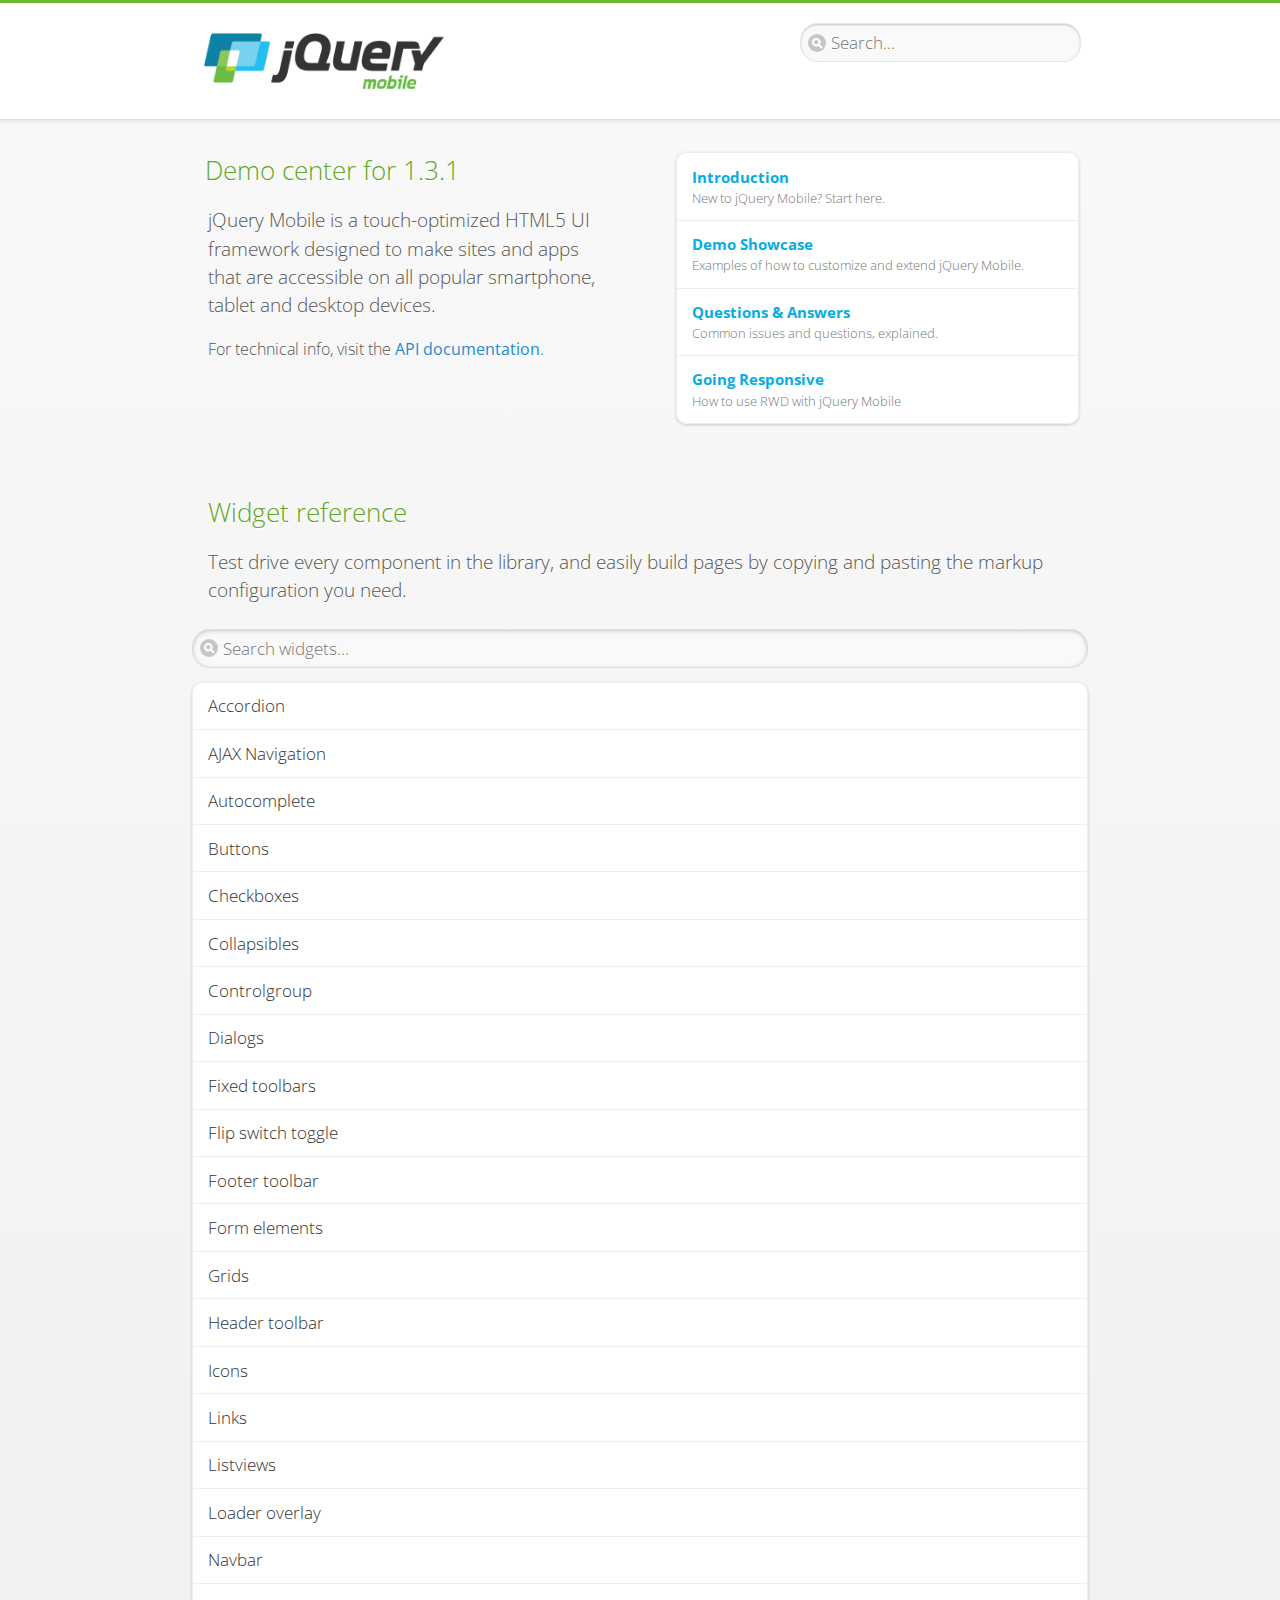
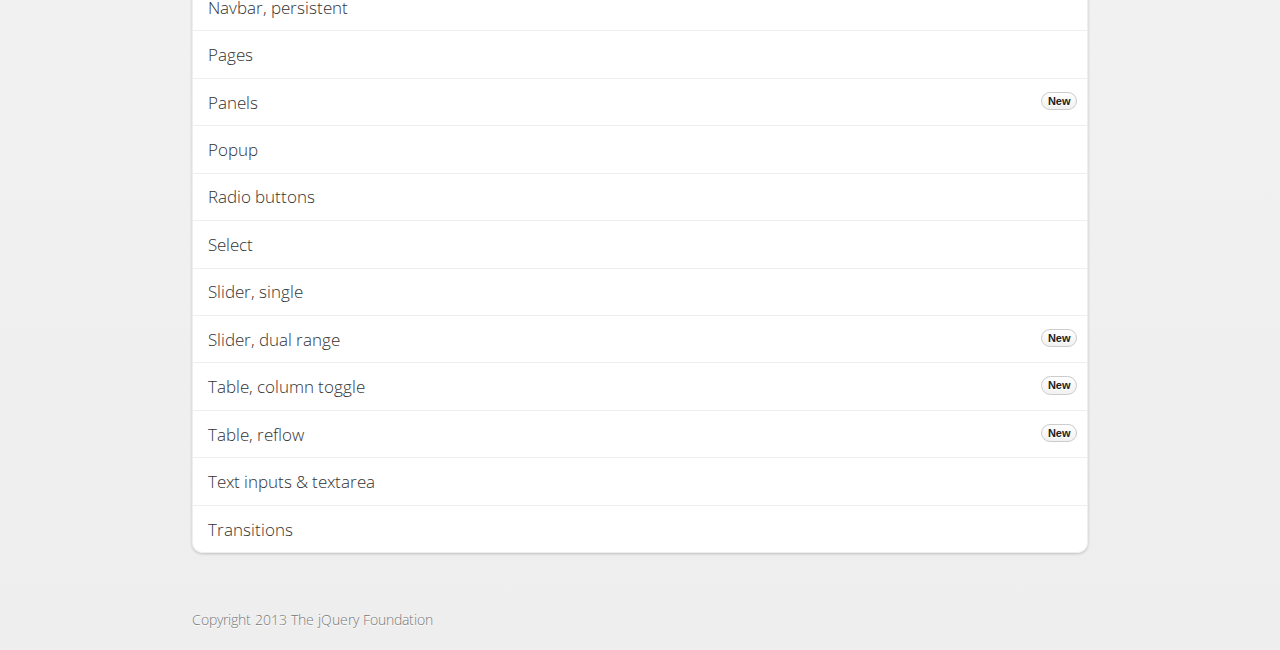
<file: assets/www/lib/jquery/demos/index.html>
<!DOCTYPE html>
<html>
<head>
	<meta charset="utf-8">
	<meta name="viewport" content="width=device-width, initial-scale=1">
	<title>jQuery Mobile Demos</title>
	<link rel="stylesheet"  href="css/themes/default/jquery.mobile-1.3.1.min.css">
	<link rel="stylesheet" href="_assets/css/jqm-demos.css">
	<link rel="shortcut icon" href="favicon.ico">
    <link rel="stylesheet" href="http://fonts.googleapis.com/css?family=Open+Sans:300,400,700">
	<script src="js/jquery.js"></script>
	<script src="_assets/js/index.js"></script>
	<script src="js/jquery.mobile-1.3.1.min.js"></script>
</head>
<body>
<div data-role="page" class="jqm-demos jqm-demos-home">

	<div data-role="header" class="jqm-header">
		<h1 class="jqm-logo"><img src="_assets/img/jquery-logo.png" alt="jQuery Mobile Framework"></h1>
		<a href="#" class="jqm-search-link ui-btn-right" data-icon="search" data-iconpos="notext">Search</a>
<div class="jqm-search">
    <ul class="jqm-list">
<li data-section="Widgets" data-filtertext="accordions collapsible sets content formatting grouped inset mini"><a href="widgets/accordions/">Accordion</a></li>

<li data-section="Widgets" data-filtertext="ajax navigation navigate event method"><a href="widgets/navigation/" data-ajax="false">AJAX Navigation</a></li>

<li data-section="Widgets" data-filtertext="autocomplete filter reveal listviews remote listviewbeforefilter placeholder"><a href="widgets/autocomplete/" data-ajax="false">Autocomplete</a></li>

<li data-section="Widgets" data-filtertext="buttons inputs forms inline theme grouped icons mini disabled"><a href="widgets/buttons/" data-ajax="false">Buttons</a></li>

<li data-section="Widgets" data-filtertext="checkboxes checkboxradio inputs forms mini disabled"><a href="widgets/checkbox/">Checkboxes</a></li>

<li data-section="Widgets" data-filtertext="collapsibles content formatting"><a href="widgets/collapsibles/" data-ajax="false">Collapsibles</a></li>

<li data-section="Widgets" data-filtertext="controlgroups selects checkboxradio buttons horizontal vertical"><a href="widgets/controlgroups/">Controlgroup</a></li>

<li data-section="Widgets" data-filtertext="dialogs modal popups"><a href="widgets/dialog/">Dialogs</a></li>

<li data-section="Widgets" data-filtertext="fixed toolbars headers footers sections fullscreen"><a href="widgets/fixed-toolbars/">Fixed toolbars</a></li>

<li data-section="Widgets" data-filtertext="flip toggle switch binary slider selects forms disabled"><a href="widgets/sliders/switch.html" data-ajax="false">Flip switch toggle</a></li>

<li data-section="Widgets" data-filtertext="footer toolbars footers sections"><a href="widgets/footers/">Footer toolbar</a></li>

<li data-section="Widgets" data-filtertext="forms inputs slider button range toggle switch label disabled accessible fieldcontains elements"><a href="widgets/forms/">Form elements</a></li>

<li data-section="Widgets" data-filtertext="grids columns blocks content formatting rwd responsive"><a href="widgets/grids/">Grids</a></li>

<li data-section="Widgets" data-filtertext="header toolbars fixed fullscreen sections"><a href="widgets/headers/">Header toolbar</a></li>

<li data-section="Widgets" data-filtertext="icons buttons disc position"><a href="widgets/icons/">Icons</a></li>

<li data-section="Widgets" data-filtertext="links navigation ajax prefetch cache"><a href="widgets/links/">Links</a></li>

<li data-section="Widgets" data-filtertext="listviews thumbnails icons nested split button collapsible ul ol"><a href="widgets/listviews/" data-ajax="false">Listviews</a></li>

<li data-section="Widgets" data-filtertext="ajax loader overlay spinner pages"><a href="widgets/loader/" data-ajax="false">Loader overlay</a></li>

<li data-section="Widgets" data-filtertext="navbars navmenu toolbars links icons footer header"><a href="widgets/navbar/" data-ajax="false">Navbar</a></li>

<li data-section="Widgets" data-filtertext="navbars persistent header footer links navmenu"><a href="widgets/fixed-toolbars/footer-persist-a.html">Navbar, persistent</a></li>

<li data-section="Widgets" data-filtertext="pages single multipage templates ajax nav"><a href="widgets/pages/">Pages</a></li>

<li data-section="Widgets" data-filtertext="panels sliding nav modal transition display reveal overlay push rwd responsive"><a href="widgets/panels/">Panels <span class="ui-li-count">New</span></a></li>

<li data-section="Widgets" data-filtertext="popup dialog modal transition tooltip lightbox form overlay screen flip pop fade transition"><a href="widgets/popup/">Popup</a></li>

<li data-section="Widgets" data-filtertext="radiobuttons checkboxradio inputs forms disabled grouped"><a href="widgets/radiobuttons/">Radio buttons</a></li>

<li data-section="Widgets" data-filtertext="selectmenus custom native multiple optgroup disabled forms"><a href="widgets/selects/">Select</a></li>

<li data-section="Widgets" data-filtertext="slider, single sliders range inputs forms disabled"><a href="widgets/sliders/" data-ajax="false">Slider, single</a></li>

<li data-section="Widgets" data-filtertext="slider, dual range sliders rangesliders inputs forms disabled"><a href="widgets/sliders/rangeslider.html" data-ajax="false">Slider, dual range <span class="ui-li-count">New</span></a></li>

<li data-section="Widgets" data-filtertext="tables column th td toggle responsive tables rwd hide show tabular"><a href="widgets/table-column-toggle/">Table, column toggle <span class="ui-li-count">New</span></a></li>

<li data-section="Widgets" data-filtertext="tables reflow th td responsive rwd columns tabular"><a href="widgets/table-reflow/">Table, reflow <span class="ui-li-count">New</span></a></li>

<li data-section="Widgets" data-filtertext="text inputs textarea numeric email tel file date time month clear pattern placeholder forms"><a href="widgets/textinputs/">Text inputs & textarea</a></li>

<li data-section="Widgets" data-filtertext="page transitions animated pages ajax navigation flip slide fade pop" data-ajax="false"><a href="widgets/transitions/" data-ajax="false">Transitions</a></li>

<li data-role="list-divider">Collapsibles</li>

<li data-section="Demo Showcase" data-filtertext="dynamic collapsible set accordion append expand"><a href="examples/collapsibles/dynamic-collapsible.html" data-ajax="false">Dynamic collapsible</a></li>

<li data-role="list-divider">Controlgroups</li>

<li data-section="Demo Showcase" data-filtertext="dynamic controlgroup buttons selects checkboxes forms"><a href="examples/controlgroups/dynamic-controlgroup.html" data-ajax="false">Dynamic controlgroup</a></li>

<li data-role="list-divider">Listviews</li>

<li data-section="Demo Showcase" data-filtertext="grid listview responsive grids responsive listviews lists ul"><a href="examples/listviews/grid-listview.html" data-ajax="false">Grid Listview</a></li>

<li data-section="Demo Showcase" data-filtertext="autodividers anchor jump scroll linkbars listviews lists ul"><a href="examples/listviews/autodividers-linkbar.html" data-ajax="false">Autodividers Linkbar</a></li>

<li data-section="Demo Showcase" data-filtertext="listviews autodividers selector autodividersselector lists ul ol"><a href="examples/listviews/autodividers-selector.html" data-ajax="false">Autodividers Selector</a></li>

<li data-role="list-divider">Navigation</li>

<li data-section="Demo Showcase" data-filtertext="backbone and require.js example navigation router"><a href="examples/backbone-require/index.html" data-ajax="false">Backbone and Require.js example</a></li>

<li data-section="Demo Showcase" data-filtertext="server redirection with server-side support php"><a href="examples/redirect/" data-ajax="false">Redirection with server-side support</a></li>

<li data-role="list-divider">Panels</li>

<li data-section="Demo Showcase" data-filtertext="panel styling slide panels sliding panels shadow rwd responsive breakpoint"><a href="examples/panels/panel-styling.html" data-ajax="false">Panel styling</a></li>

<li data-section="Demo Showcase" data-filtertext="open panel on swipe panels left right"><a href="examples/panels/panel-swipe-open.html" data-ajax="false">Open panel on swipe</a></li>

<li data-role="list-divider">Popups</li>

<li data-section="Demo Showcase" data-filtertext="dynamic popups popup images lightbox"><a href="examples/popups/dynamic-popup.html" data-ajax="false">Dynamic popup</a></li>

<li data-section="Demo Showcase" data-filtertext="arrow popups popover"><a href="examples/popups/arrow.html" data-ajax="false">Popup with arrow</a></li>

<li data-role="list-divider">Responsive Tables</li>

<li data-section="Demo Showcase" data-filtertext="responsive tables reflow stack custom styles"><a href="examples/tables/movie-list.html" data-ajax="false">Reflow: Custom styles</a></li>

<li data-section="Demo Showcase" data-filtertext="responsive tables reflow heading groups rwd breakpoint"><a href="examples/tables/financial-grouped-reflow.html" data-ajax="false">Reflow: Heading groups</a></li>

<li data-section="Demo Showcase" data-filtertext="responsive tables reflow refresh method dynamically inject data"><a href="examples/tables/reflow-refresh.html" data-ajax="false">Reflow: Refresh method</a></li>

<li data-section="Demo Showcase" data-filtertext="responsive tables column toggle hide rwd breakpoint customization options"><a href="examples/tables/movie-list-toggle-options.html" data-ajax="false">Column toggle: Customization options</a></li>

<li data-section="Demo Showcase" data-filtertext="responsive tables column toggle heading groups rwd breakpoint"><a href="examples/tables/financial-grouped-columns.html" data-ajax="false">Column toggle: Heading groups</a></li>

<li data-section="Demo Showcase" data-filtertext="responsive tables column toggle refresh method dynamically inject data"><a href="examples/tables/columntoggle-refresh.html" data-ajax="false">Column toggle: Refresh method</a></li>

<li data-section="Demo Showcase" data-filtertext="responsive tables table column toggle phone comparison rwd breakpoint"><a href="examples/tables/phone-compare.html" data-ajax="false">Column toggle demo: Phone comparison</a></li>

<li data-role="list-divider">Sliders</li>

<li data-section="Demo Showcase" data-filtertext="slider tooltip handle value extension input range sliders forms"><a href="examples/slider/tooltip.html" data-ajax="false">Tooltip extension</a></li>

<li data-role="list-divider">Swipe</li>

<li data-section="Demo Showcase" data-filtertext="swipe to navigate page transitions navigation"><a href="examples/swipe/swipe-page.html" data-ajax="false">Swipe to navigate</a></li>

<li data-section="Demo Showcase" data-filtertext="swipe to delete list item listviews lists ul ol"><a href="examples/swipe/swipe-list.html" data-ajax="false">Swipe to delete list item</a></li>

<li data-role="list-divider">Forms</li>

<li data-section="Questions & Answers" data-filtertext="CSS styles apply widget scope wrap selector customize"><a href="faq/question-template.html">Why won't my CSS styles apply correctly to a widget?</a></li>

<li data-section="Questions & Answers" data-filtertext="form update value enhance pageinit refresh"><a href="faq/updating-the-value-of-enhanced-form-elements-does-not-work.html">Updating the value of enhanced form elements does not work.</a></li>

<li data-section="Questions & Answers" data-filtertext="HTML 5 inputs appearance keyboard picker calendar date time slider file color"><a href="faq/my-html-5-inputs-look-different-in-browsers.html">My HTML 5 inputs look different across devices and browsers.</a></li>

<li data-section="Questions & Answers" data-filtertext="range search inputs slider number text degrade"><a href="faq/my-range-search-input-type-is-being-changed.html">My range or search inputs are being change to number/text.</a></li>

<li data-section="Questions & Answers" data-filtertext="custom select popup dialog logic"><a href="faq/sometimes-custom-select-shows-as-dialog-popup.html">Sometimes my custom select shows as a popup other times its a dialog.</a></li>

<li data-section="Questions & Answers" data-filtertext="disable button issue class method"><a href="faq/disabling-a-button-does-not-work.html">Disabling a button does not work.</a></li>

<li data-section="Questions & Answers" data-filtertext="fixed toolbar header footer fullscreen select input bug issue"><a href="faq/controls-in-header-footer.html">Controls in my fixed header or footer are not responding or behave erratically.</a></li>

<li data-role="list-divider">Pages</li>

<li data-section="Questions & Answers" data-filtertext="head load scripts styles pageinit onload pagebeforecreate ajax nav pages"><a href="faq/scripts-and-styles-not-loading.html">Why aren't my scripts and styles loading?</a></li>

<li data-section="Questions & Answers" data-filtertext="document.ready onload paginit DOM ready on ready scripts "><a href="faq/dom-ready-not-working.html">Why isn't DOM ready working for my scripts?</a></li>

<li data-section="Questions & Answers" data-filtertext="ajax nav load page mobile.loadpage"><a href="faq/how-do-i-load-a-page.html">How do I load a page?</a></li>

<li data-section="Questions & Answers" data-filtertext="ajax nav multi page document load"><a href="faq/why-is-only-the-first-page-loaded.html">Why is only the first page of my multi page document loaded?</a></li>

<li data-section="Questions & Answers" data-filtertext="pass url query params ajax nav"><a href="faq/pass-query-params-to-page.html">I'm trying to pass query params to a page but it's not working?</a></li>

<li data-section="Questions & Answers" data-filtertext="hash pass parameters information ajax nav"><a href="faq/pass-via-the-hash-to-page.html">I'm trying to pass information via the hash but it's not working?</a></li>

<li data-section="Questions & Answers" data-filtertext="application cache status error isLocal ajax nav"><a href="faq/the-application-cache-is-not-working.html">I'm trying to use the application cache but it's not working.</a></li>

<li data-section="Questions & Answers" data-filtertext=">create refresh event trigger pageInit refresh method content injected page not enhanced."><a href="faq/injected-content-is-not-enhanced.html">Content injected into a page is not enhanced.</a></li>

<li data-section="Questions & Answers" data-filtertext=">create trigger event pageInit injected HTML"><a href="faq/triggering-create-on-injected-content-does-not-work.html">Triggering create on injected HTML does not work.</a></li>

<li data-section="Questions & Answers" data-filtertext="auto-enhance element stop preventnative role none"><a href="faq/how-can-i-stop-auto-enhancement-of-elements.html">How can I stop JQM from auto-enhancing an element?</a></li>

<li data-section="Questions & Answers" data-filtertext="auto-enhance block container parent stop preventnative role none"><a href="faq/how-can-i-stop-auto-enhancement-of-a-block-of-elements.html">How can I stop JQM from enhancing a block of elements?</a></li>

<li data-section="Questions & Answers" data-filtertext="page title ajax nav head"><a href="faq/how-do-i-control-page-titles.html">How do I control page titles?</a></li>

<li data-section="Questions & Answers" data-filtertext="ajax nav load page loadPage"><a href="faq/how-do-i-load-a-page.html">How do I load a page?</a></li>

<li data-role="list-divider">Events</li>

<li data-section="Questions & Answers" data-filtertext="touch mouse events vmouseover, vmousedown, vmousemove, vmouseup, vclick, vmousecancel"><a href="faq/how-do-i-use-touch-mouse-events.html">How do I use touch and mouse events?</a></li>

<li data-role="list-divider">Theme and styling</li>

<li data-section="Questions & Answers" data-filtertext="theme swatch css themeroller customize icons colors fonts style"><a href="faq/how-does-theming-work.html">How does theming work?</a></li>

<li data-role="list-divider">Apps</li>

<li data-section="Questions & Answers" data-filtertext="How do I need to configure PhoneGap Cordova?"><a href="faq/how-configure-phonegap-cordova.html">How do I need to configure PhoneGap/Cordova?</a></li>
<!--
<li data-role="list-divider">Navigation</li>

<li data-section="Questions & Answers" data-filtertext=""><a href="faq/nav-is-acting-erraticly.html">The nav is acting erratically!</a></li>

<li data-section="Questions & Answers" data-filtertext=""><a href="faq/deep-links-dont-work.html">Following a deep link ( a link to scroll to and id ) does not work.</a></li>

<li data-section="Questions & Answers" data-filtertext=""><a href="faq/scripts-css-only-works-on-first-page-or-refresh.html">My script / css only works on first page or on refresh.</a></li>
<li data-role="list-divider">Widgets</li>

<li data-section="Questions & Answers" data-filtertext=""><a href="faq/cloned-content-double-enhanced.html">Cloning a widget or enhanced for element and enhancing causes "double" enhancement</a></li>

<li data-section="Questions & Answers" data-filtertext=""><a href="faq/cloned-content-does-not-update.html">Cloned widget or enhanced element does not update</a></li>

<li data-section="Questions & Answers" data-filtertext=""><a href="faq/data-enhance-false-does-not-work.html">Setting data-enhance="false" does not work.</a></li>

<li data-role="list-divider">General</li>

<li data-section="Questions & Answers" data-filtertext=""><a href="faq/selecting-element-by-id-not-working.html">Selecting elements by id only works sometimes or on first page!</a></li>

<li data-section="Questions & Answers" data-filtertext=""><a href="faq/global-config-settings-ignored.html">The global configuration settings i set are being ignored.</a></li>

<li data-section="Questions & Answers" data-filtertext=""><a href="faq/custom-css-is-ignored.html">My custom css is ignored.</a></li>

<li data-role="list-divider">Events</li>

<li data-section="Questions & Answers" data-filtertext=""><a href="faq/swipe-triggered-when-scrolling.html">Swipe triggered when scrolling.</a></li>

<li data-section="Questions & Answers" data-filtertext=""><a href="faq/document-ready-not-working.html">Document ready ignored after first page.</a></li>

<li data-role="list-divider">Theming &amp; custom styles</li>

<li data-section="Questions & Answers" data-filtertext=""><a href="faq/#">How do I add custom icons?</a></li>

<li data-section="Questions & Answers" data-filtertext=""><a href="faq/#">How do I add remove the circle behind the icons?</a></li>
-->

    </ul>
</div>

	</div><!-- /header -->

	<div data-role="content" class="jqm-content">

		<div class="jqm-home-welcome">
		<h2>Demo center for <span class="jqm-version-number"></span></h2>
		
		<p class="jqm-intro">jQuery Mobile is a touch-optimized HTML5 UI framework designed to make sites and apps that are accessible on all popular smartphone, tablet and desktop devices.</p>

        <p class="jqm-intro"><small>For technical info,&nbsp;visit the <a href="#api-popup" data-rel="popup" data-transition="slideup" data-position-to="window">API documentation</a>.</small></p>
		
		</div>
		
		<div data-role="popup" id="api-popup" class="home-pop ui-content" data-theme="d" data-overlay-theme="b">
			<p>The API docs are a separate site from the demos and cover the technical details of each jQuery Mobile plugin in depth.</p>
			<a href="#" data-role="button" data-inline="true" data-rel="back"  data-mini="true" data-theme="c">Stay here</a>
			<a href="http://api.jquerymobile.com" class="jqm-button" data-ajax="false" data-role="button" data-inline="true" data-mini="true" data-icon="arrow-r" data-iconpos="right" data-theme="f">Visit API Site </a>
		</div>

		<ul data-role="listview" data-inset="true" data-theme="d" data-icon="false" data-filter-placeholder="Search..." class="jqm-list jqm-home-list">
            <li><a href="intro/"><h2>Introduction</h2><p>New to jQuery Mobile? Start here.</p></a></li>
            <li><a href="examples/"><h2>Demo Showcase</h2><p>Examples of how to customize and extend jQuery Mobile.</p></a></li>
            <li><a href="faq/"><h2>Questions &amp; Answers</h2><p>Common issues and questions, explained.</p></a></li>
			<li data-section="Widgets" data-filtertext="responsive web design rwd adaptive PE accessible mobile breakpoints media query"><a href="intro/rwd.html"><h2>Going Responsive</h2><p>How to use RWD with jQuery Mobile</p></a></li>
		</ul>

		<h2 class="jqm-home-widget">Widget reference</h2>

		<p class="jqm-intro">Test drive every component in the library, and easily build pages by copying and pasting the markup configuration you need.</p>

		<ul data-role="listview" data-inset="true" data-filter="true" data-theme="d" data-divider-theme="d" data-icon="false" data-filter-placeholder="Search widgets..." data-global-nav="demos" class="jqm-list">
<li data-section="Widgets" data-filtertext="accordions collapsible sets content formatting grouped inset mini"><a href="widgets/accordions/">Accordion</a></li>

<li data-section="Widgets" data-filtertext="ajax navigation navigate event method"><a href="widgets/navigation/" data-ajax="false">AJAX Navigation</a></li>

<li data-section="Widgets" data-filtertext="autocomplete filter reveal listviews remote listviewbeforefilter placeholder"><a href="widgets/autocomplete/" data-ajax="false">Autocomplete</a></li>

<li data-section="Widgets" data-filtertext="buttons inputs forms inline theme grouped icons mini disabled"><a href="widgets/buttons/" data-ajax="false">Buttons</a></li>

<li data-section="Widgets" data-filtertext="checkboxes checkboxradio inputs forms mini disabled"><a href="widgets/checkbox/">Checkboxes</a></li>

<li data-section="Widgets" data-filtertext="collapsibles content formatting"><a href="widgets/collapsibles/" data-ajax="false">Collapsibles</a></li>

<li data-section="Widgets" data-filtertext="controlgroups selects checkboxradio buttons horizontal vertical"><a href="widgets/controlgroups/">Controlgroup</a></li>

<li data-section="Widgets" data-filtertext="dialogs modal popups"><a href="widgets/dialog/">Dialogs</a></li>

<li data-section="Widgets" data-filtertext="fixed toolbars headers footers sections fullscreen"><a href="widgets/fixed-toolbars/">Fixed toolbars</a></li>

<li data-section="Widgets" data-filtertext="flip toggle switch binary slider selects forms disabled"><a href="widgets/sliders/switch.html" data-ajax="false">Flip switch toggle</a></li>

<li data-section="Widgets" data-filtertext="footer toolbars footers sections"><a href="widgets/footers/">Footer toolbar</a></li>

<li data-section="Widgets" data-filtertext="forms inputs slider button range toggle switch label disabled accessible fieldcontains elements"><a href="widgets/forms/">Form elements</a></li>

<li data-section="Widgets" data-filtertext="grids columns blocks content formatting rwd responsive"><a href="widgets/grids/">Grids</a></li>

<li data-section="Widgets" data-filtertext="header toolbars fixed fullscreen sections"><a href="widgets/headers/">Header toolbar</a></li>

<li data-section="Widgets" data-filtertext="icons buttons disc position"><a href="widgets/icons/">Icons</a></li>

<li data-section="Widgets" data-filtertext="links navigation ajax prefetch cache"><a href="widgets/links/">Links</a></li>

<li data-section="Widgets" data-filtertext="listviews thumbnails icons nested split button collapsible ul ol"><a href="widgets/listviews/" data-ajax="false">Listviews</a></li>

<li data-section="Widgets" data-filtertext="ajax loader overlay spinner pages"><a href="widgets/loader/" data-ajax="false">Loader overlay</a></li>

<li data-section="Widgets" data-filtertext="navbars navmenu toolbars links icons footer header"><a href="widgets/navbar/" data-ajax="false">Navbar</a></li>

<li data-section="Widgets" data-filtertext="navbars persistent header footer links navmenu"><a href="widgets/fixed-toolbars/footer-persist-a.html">Navbar, persistent</a></li>

<li data-section="Widgets" data-filtertext="pages single multipage templates ajax nav"><a href="widgets/pages/">Pages</a></li>

<li data-section="Widgets" data-filtertext="panels sliding nav modal transition display reveal overlay push rwd responsive"><a href="widgets/panels/">Panels <span class="ui-li-count">New</span></a></li>

<li data-section="Widgets" data-filtertext="popup dialog modal transition tooltip lightbox form overlay screen flip pop fade transition"><a href="widgets/popup/">Popup</a></li>

<li data-section="Widgets" data-filtertext="radiobuttons checkboxradio inputs forms disabled grouped"><a href="widgets/radiobuttons/">Radio buttons</a></li>

<li data-section="Widgets" data-filtertext="selectmenus custom native multiple optgroup disabled forms"><a href="widgets/selects/">Select</a></li>

<li data-section="Widgets" data-filtertext="slider, single sliders range inputs forms disabled"><a href="widgets/sliders/" data-ajax="false">Slider, single</a></li>

<li data-section="Widgets" data-filtertext="slider, dual range sliders rangesliders inputs forms disabled"><a href="widgets/sliders/rangeslider.html" data-ajax="false">Slider, dual range <span class="ui-li-count">New</span></a></li>

<li data-section="Widgets" data-filtertext="tables column th td toggle responsive tables rwd hide show tabular"><a href="widgets/table-column-toggle/">Table, column toggle <span class="ui-li-count">New</span></a></li>

<li data-section="Widgets" data-filtertext="tables reflow th td responsive rwd columns tabular"><a href="widgets/table-reflow/">Table, reflow <span class="ui-li-count">New</span></a></li>

<li data-section="Widgets" data-filtertext="text inputs textarea numeric email tel file date time month clear pattern placeholder forms"><a href="widgets/textinputs/">Text inputs & textarea</a></li>

<li data-section="Widgets" data-filtertext="page transitions animated pages ajax navigation flip slide fade pop" data-ajax="false"><a href="widgets/transitions/" data-ajax="false">Transitions</a></li>

        </ul>

	</div><!-- /content -->

	<div data-role="footer" class="jqm-footer">
		<p class="jqm-version"></p>
		<p>Copyright 2013 The jQuery Foundation</p>
	</div><!-- /jqm-footer -->

</div><!-- /page -->
</body>
</html>
</file>
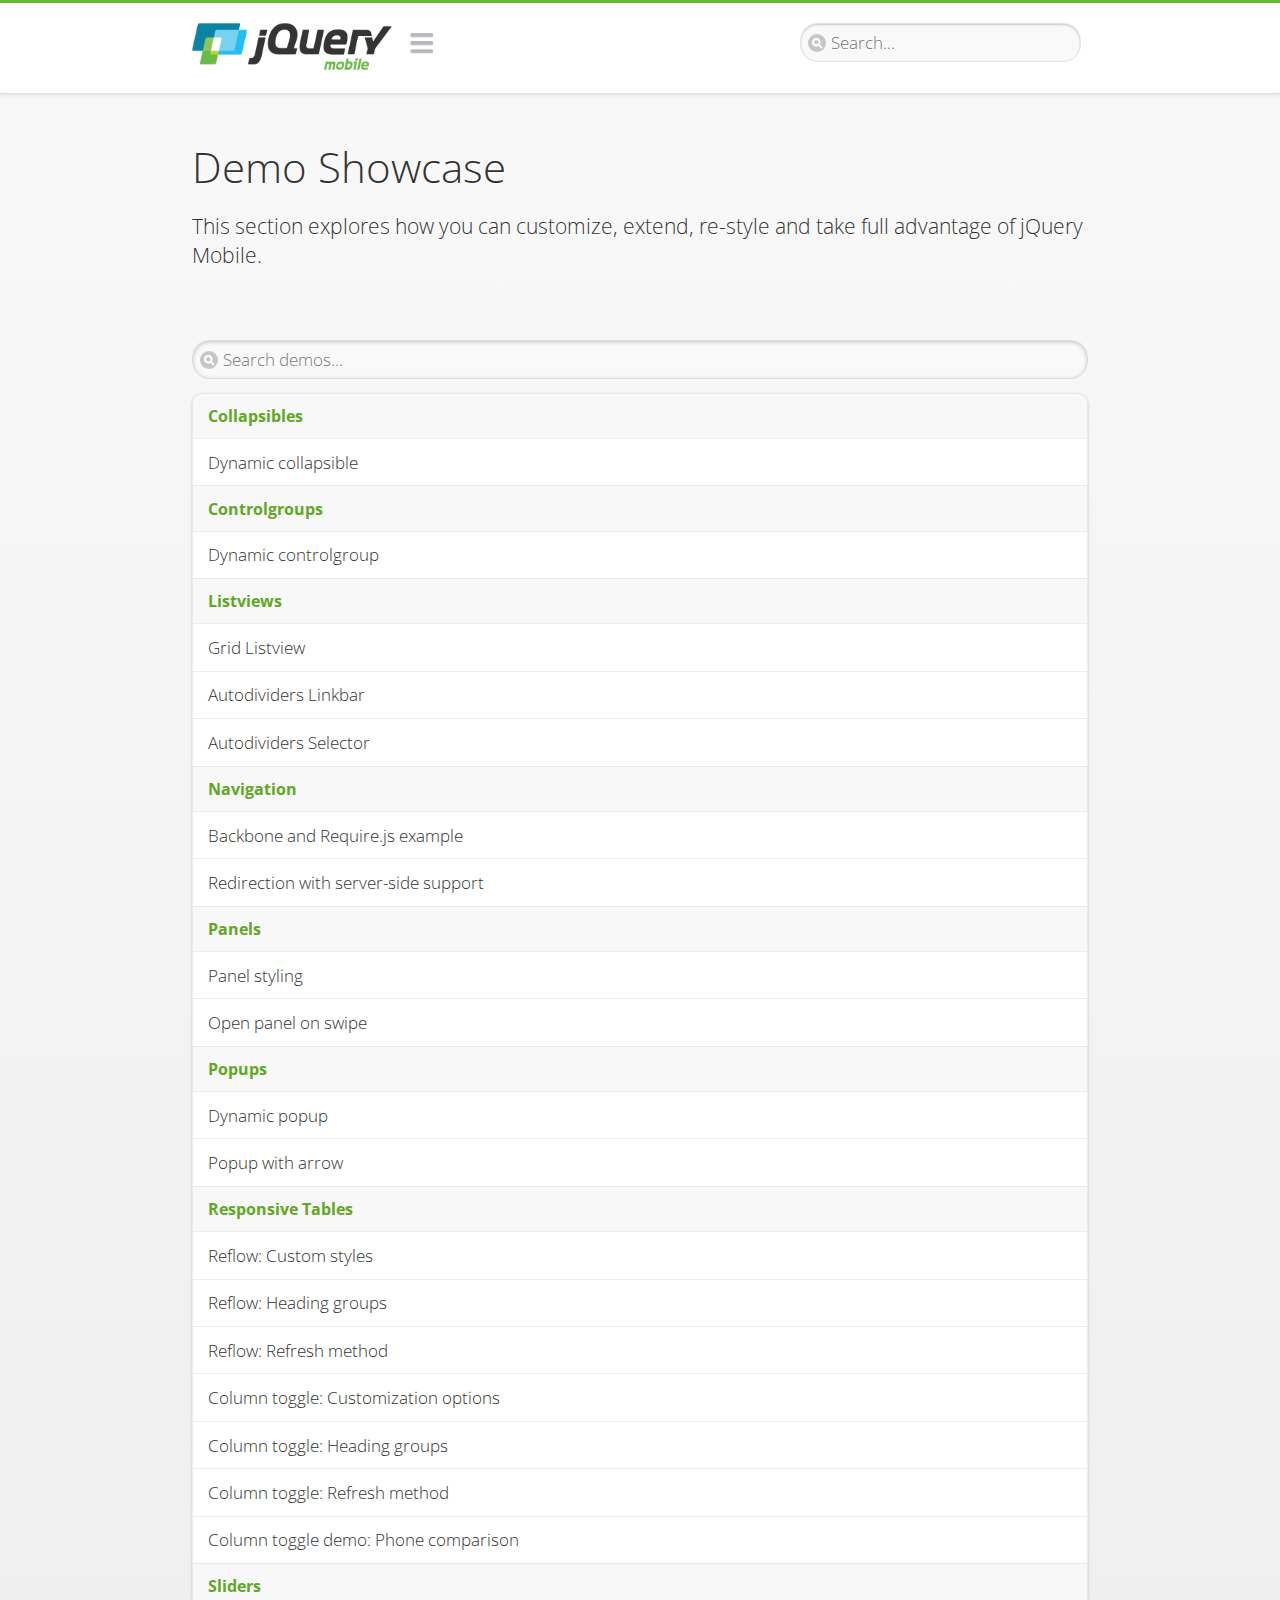
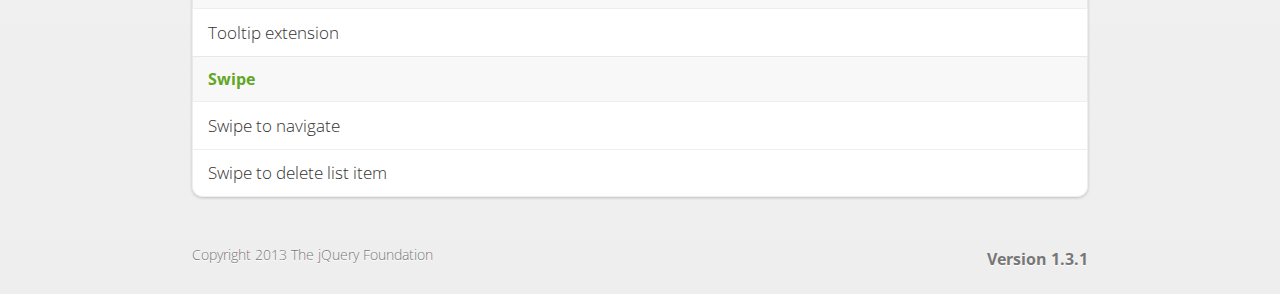
<file: assets/www/lib/jquery/demos/examples/index.html>
<!DOCTYPE html>
<html>
<head>
	<meta charset="utf-8">
	<meta name="viewport" content="width=device-width, initial-scale=1">
	<title>Demos - jQuery Mobile Demos</title>
	<link rel="stylesheet"  href="../css/themes/default/jquery.mobile-1.3.1.min.css">
	<link rel="stylesheet" href="../_assets/css/jqm-demos.css">
	<link rel="shortcut icon" href="../favicon.ico">
    <link rel="stylesheet" href="http://fonts.googleapis.com/css?family=Open+Sans:300,400,700">
	<script src="../js/jquery.js"></script>
	<script src="../_assets/js/index.js"></script>
	<script src="../js/jquery.mobile-1.3.1.min.js"></script>
</head>
<body>
<div data-role="page" class="jqm-demos jqm-demos-index">

	<div data-role="header" class="jqm-header">
        <h1 class="jqm-logo"><a href="../"><img src="../_assets/img/jquery-logo.png" alt="jQuery Mobile Framework"></a></h1>
		<a href="#" class="jqm-navmenu-link" data-icon="bars" data-iconpos="notext">Navigation</a>
		<a href="#" class="jqm-search-link" data-icon="search" data-iconpos="notext">Search</a>
<div class="jqm-search">
    <ul class="jqm-list">
<li data-section="Widgets" data-filtertext="accordions collapsible sets content formatting grouped inset mini"><a href="widgets/accordions/">Accordion</a></li>

<li data-section="Widgets" data-filtertext="ajax navigation navigate event method"><a href="widgets/navigation/" data-ajax="false">AJAX Navigation</a></li>

<li data-section="Widgets" data-filtertext="autocomplete filter reveal listviews remote listviewbeforefilter placeholder"><a href="widgets/autocomplete/" data-ajax="false">Autocomplete</a></li>

<li data-section="Widgets" data-filtertext="buttons inputs forms inline theme grouped icons mini disabled"><a href="widgets/buttons/" data-ajax="false">Buttons</a></li>

<li data-section="Widgets" data-filtertext="checkboxes checkboxradio inputs forms mini disabled"><a href="widgets/checkbox/">Checkboxes</a></li>

<li data-section="Widgets" data-filtertext="collapsibles content formatting"><a href="widgets/collapsibles/" data-ajax="false">Collapsibles</a></li>

<li data-section="Widgets" data-filtertext="controlgroups selects checkboxradio buttons horizontal vertical"><a href="widgets/controlgroups/">Controlgroup</a></li>

<li data-section="Widgets" data-filtertext="dialogs modal popups"><a href="widgets/dialog/">Dialogs</a></li>

<li data-section="Widgets" data-filtertext="fixed toolbars headers footers sections fullscreen"><a href="widgets/fixed-toolbars/">Fixed toolbars</a></li>

<li data-section="Widgets" data-filtertext="flip toggle switch binary slider selects forms disabled"><a href="widgets/sliders/switch.html" data-ajax="false">Flip switch toggle</a></li>

<li data-section="Widgets" data-filtertext="footer toolbars footers sections"><a href="widgets/footers/">Footer toolbar</a></li>

<li data-section="Widgets" data-filtertext="forms inputs slider button range toggle switch label disabled accessible fieldcontains elements"><a href="widgets/forms/">Form elements</a></li>

<li data-section="Widgets" data-filtertext="grids columns blocks content formatting rwd responsive"><a href="widgets/grids/">Grids</a></li>

<li data-section="Widgets" data-filtertext="header toolbars fixed fullscreen sections"><a href="widgets/headers/">Header toolbar</a></li>

<li data-section="Widgets" data-filtertext="icons buttons disc position"><a href="widgets/icons/">Icons</a></li>

<li data-section="Widgets" data-filtertext="links navigation ajax prefetch cache"><a href="widgets/links/">Links</a></li>

<li data-section="Widgets" data-filtertext="listviews thumbnails icons nested split button collapsible ul ol"><a href="widgets/listviews/" data-ajax="false">Listviews</a></li>

<li data-section="Widgets" data-filtertext="ajax loader overlay spinner pages"><a href="widgets/loader/" data-ajax="false">Loader overlay</a></li>

<li data-section="Widgets" data-filtertext="navbars navmenu toolbars links icons footer header"><a href="widgets/navbar/" data-ajax="false">Navbar</a></li>

<li data-section="Widgets" data-filtertext="navbars persistent header footer links navmenu"><a href="widgets/fixed-toolbars/footer-persist-a.html">Navbar, persistent</a></li>

<li data-section="Widgets" data-filtertext="pages single multipage templates ajax nav"><a href="widgets/pages/">Pages</a></li>

<li data-section="Widgets" data-filtertext="panels sliding nav modal transition display reveal overlay push rwd responsive"><a href="widgets/panels/">Panels <span class="ui-li-count">New</span></a></li>

<li data-section="Widgets" data-filtertext="popup dialog modal transition tooltip lightbox form overlay screen flip pop fade transition"><a href="widgets/popup/">Popup</a></li>

<li data-section="Widgets" data-filtertext="radiobuttons checkboxradio inputs forms disabled grouped"><a href="widgets/radiobuttons/">Radio buttons</a></li>

<li data-section="Widgets" data-filtertext="selectmenus custom native multiple optgroup disabled forms"><a href="widgets/selects/">Select</a></li>

<li data-section="Widgets" data-filtertext="slider, single sliders range inputs forms disabled"><a href="widgets/sliders/" data-ajax="false">Slider, single</a></li>

<li data-section="Widgets" data-filtertext="slider, dual range sliders rangesliders inputs forms disabled"><a href="widgets/sliders/rangeslider.html" data-ajax="false">Slider, dual range <span class="ui-li-count">New</span></a></li>

<li data-section="Widgets" data-filtertext="tables column th td toggle responsive tables rwd hide show tabular"><a href="widgets/table-column-toggle/">Table, column toggle <span class="ui-li-count">New</span></a></li>

<li data-section="Widgets" data-filtertext="tables reflow th td responsive rwd columns tabular"><a href="widgets/table-reflow/">Table, reflow <span class="ui-li-count">New</span></a></li>

<li data-section="Widgets" data-filtertext="text inputs textarea numeric email tel file date time month clear pattern placeholder forms"><a href="widgets/textinputs/">Text inputs & textarea</a></li>

<li data-section="Widgets" data-filtertext="page transitions animated pages ajax navigation flip slide fade pop" data-ajax="false"><a href="widgets/transitions/" data-ajax="false">Transitions</a></li>

<li data-role="list-divider">Collapsibles</li>

<li data-section="Demo Showcase" data-filtertext="dynamic collapsible set accordion append expand"><a href="examples/collapsibles/dynamic-collapsible.html" data-ajax="false">Dynamic collapsible</a></li>

<li data-role="list-divider">Controlgroups</li>

<li data-section="Demo Showcase" data-filtertext="dynamic controlgroup buttons selects checkboxes forms"><a href="examples/controlgroups/dynamic-controlgroup.html" data-ajax="false">Dynamic controlgroup</a></li>

<li data-role="list-divider">Listviews</li>

<li data-section="Demo Showcase" data-filtertext="grid listview responsive grids responsive listviews lists ul"><a href="examples/listviews/grid-listview.html" data-ajax="false">Grid Listview</a></li>

<li data-section="Demo Showcase" data-filtertext="autodividers anchor jump scroll linkbars listviews lists ul"><a href="examples/listviews/autodividers-linkbar.html" data-ajax="false">Autodividers Linkbar</a></li>

<li data-section="Demo Showcase" data-filtertext="listviews autodividers selector autodividersselector lists ul ol"><a href="examples/listviews/autodividers-selector.html" data-ajax="false">Autodividers Selector</a></li>

<li data-role="list-divider">Navigation</li>

<li data-section="Demo Showcase" data-filtertext="backbone and require.js example navigation router"><a href="examples/backbone-require/index.html" data-ajax="false">Backbone and Require.js example</a></li>

<li data-section="Demo Showcase" data-filtertext="server redirection with server-side support php"><a href="examples/redirect/" data-ajax="false">Redirection with server-side support</a></li>

<li data-role="list-divider">Panels</li>

<li data-section="Demo Showcase" data-filtertext="panel styling slide panels sliding panels shadow rwd responsive breakpoint"><a href="examples/panels/panel-styling.html" data-ajax="false">Panel styling</a></li>

<li data-section="Demo Showcase" data-filtertext="open panel on swipe panels left right"><a href="examples/panels/panel-swipe-open.html" data-ajax="false">Open panel on swipe</a></li>

<li data-role="list-divider">Popups</li>

<li data-section="Demo Showcase" data-filtertext="dynamic popups popup images lightbox"><a href="examples/popups/dynamic-popup.html" data-ajax="false">Dynamic popup</a></li>

<li data-section="Demo Showcase" data-filtertext="arrow popups popover"><a href="examples/popups/arrow.html" data-ajax="false">Popup with arrow</a></li>

<li data-role="list-divider">Responsive Tables</li>

<li data-section="Demo Showcase" data-filtertext="responsive tables reflow stack custom styles"><a href="examples/tables/movie-list.html" data-ajax="false">Reflow: Custom styles</a></li>

<li data-section="Demo Showcase" data-filtertext="responsive tables reflow heading groups rwd breakpoint"><a href="examples/tables/financial-grouped-reflow.html" data-ajax="false">Reflow: Heading groups</a></li>

<li data-section="Demo Showcase" data-filtertext="responsive tables reflow refresh method dynamically inject data"><a href="examples/tables/reflow-refresh.html" data-ajax="false">Reflow: Refresh method</a></li>

<li data-section="Demo Showcase" data-filtertext="responsive tables column toggle hide rwd breakpoint customization options"><a href="examples/tables/movie-list-toggle-options.html" data-ajax="false">Column toggle: Customization options</a></li>

<li data-section="Demo Showcase" data-filtertext="responsive tables column toggle heading groups rwd breakpoint"><a href="examples/tables/financial-grouped-columns.html" data-ajax="false">Column toggle: Heading groups</a></li>

<li data-section="Demo Showcase" data-filtertext="responsive tables column toggle refresh method dynamically inject data"><a href="examples/tables/columntoggle-refresh.html" data-ajax="false">Column toggle: Refresh method</a></li>

<li data-section="Demo Showcase" data-filtertext="responsive tables table column toggle phone comparison rwd breakpoint"><a href="examples/tables/phone-compare.html" data-ajax="false">Column toggle demo: Phone comparison</a></li>

<li data-role="list-divider">Sliders</li>

<li data-section="Demo Showcase" data-filtertext="slider tooltip handle value extension input range sliders forms"><a href="examples/slider/tooltip.html" data-ajax="false">Tooltip extension</a></li>

<li data-role="list-divider">Swipe</li>

<li data-section="Demo Showcase" data-filtertext="swipe to navigate page transitions navigation"><a href="examples/swipe/swipe-page.html" data-ajax="false">Swipe to navigate</a></li>

<li data-section="Demo Showcase" data-filtertext="swipe to delete list item listviews lists ul ol"><a href="examples/swipe/swipe-list.html" data-ajax="false">Swipe to delete list item</a></li>

<li data-role="list-divider">Forms</li>

<li data-section="Questions & Answers" data-filtertext="CSS styles apply widget scope wrap selector customize"><a href="faq/question-template.html">Why won't my CSS styles apply correctly to a widget?</a></li>

<li data-section="Questions & Answers" data-filtertext="form update value enhance pageinit refresh"><a href="faq/updating-the-value-of-enhanced-form-elements-does-not-work.html">Updating the value of enhanced form elements does not work.</a></li>

<li data-section="Questions & Answers" data-filtertext="HTML 5 inputs appearance keyboard picker calendar date time slider file color"><a href="faq/my-html-5-inputs-look-different-in-browsers.html">My HTML 5 inputs look different across devices and browsers.</a></li>

<li data-section="Questions & Answers" data-filtertext="range search inputs slider number text degrade"><a href="faq/my-range-search-input-type-is-being-changed.html">My range or search inputs are being change to number/text.</a></li>

<li data-section="Questions & Answers" data-filtertext="custom select popup dialog logic"><a href="faq/sometimes-custom-select-shows-as-dialog-popup.html">Sometimes my custom select shows as a popup other times its a dialog.</a></li>

<li data-section="Questions & Answers" data-filtertext="disable button issue class method"><a href="faq/disabling-a-button-does-not-work.html">Disabling a button does not work.</a></li>

<li data-section="Questions & Answers" data-filtertext="fixed toolbar header footer fullscreen select input bug issue"><a href="faq/controls-in-header-footer.html">Controls in my fixed header or footer are not responding or behave erratically.</a></li>

<li data-role="list-divider">Pages</li>

<li data-section="Questions & Answers" data-filtertext="head load scripts styles pageinit onload pagebeforecreate ajax nav pages"><a href="faq/scripts-and-styles-not-loading.html">Why aren't my scripts and styles loading?</a></li>

<li data-section="Questions & Answers" data-filtertext="document.ready onload paginit DOM ready on ready scripts "><a href="faq/dom-ready-not-working.html">Why isn't DOM ready working for my scripts?</a></li>

<li data-section="Questions & Answers" data-filtertext="ajax nav load page mobile.loadpage"><a href="faq/how-do-i-load-a-page.html">How do I load a page?</a></li>

<li data-section="Questions & Answers" data-filtertext="ajax nav multi page document load"><a href="faq/why-is-only-the-first-page-loaded.html">Why is only the first page of my multi page document loaded?</a></li>

<li data-section="Questions & Answers" data-filtertext="pass url query params ajax nav"><a href="faq/pass-query-params-to-page.html">I'm trying to pass query params to a page but it's not working?</a></li>

<li data-section="Questions & Answers" data-filtertext="hash pass parameters information ajax nav"><a href="faq/pass-via-the-hash-to-page.html">I'm trying to pass information via the hash but it's not working?</a></li>

<li data-section="Questions & Answers" data-filtertext="application cache status error isLocal ajax nav"><a href="faq/the-application-cache-is-not-working.html">I'm trying to use the application cache but it's not working.</a></li>

<li data-section="Questions & Answers" data-filtertext=">create refresh event trigger pageInit refresh method content injected page not enhanced."><a href="faq/injected-content-is-not-enhanced.html">Content injected into a page is not enhanced.</a></li>

<li data-section="Questions & Answers" data-filtertext=">create trigger event pageInit injected HTML"><a href="faq/triggering-create-on-injected-content-does-not-work.html">Triggering create on injected HTML does not work.</a></li>

<li data-section="Questions & Answers" data-filtertext="auto-enhance element stop preventnative role none"><a href="faq/how-can-i-stop-auto-enhancement-of-elements.html">How can I stop JQM from auto-enhancing an element?</a></li>

<li data-section="Questions & Answers" data-filtertext="auto-enhance block container parent stop preventnative role none"><a href="faq/how-can-i-stop-auto-enhancement-of-a-block-of-elements.html">How can I stop JQM from enhancing a block of elements?</a></li>

<li data-section="Questions & Answers" data-filtertext="page title ajax nav head"><a href="faq/how-do-i-control-page-titles.html">How do I control page titles?</a></li>

<li data-section="Questions & Answers" data-filtertext="ajax nav load page loadPage"><a href="faq/how-do-i-load-a-page.html">How do I load a page?</a></li>

<li data-role="list-divider">Events</li>

<li data-section="Questions & Answers" data-filtertext="touch mouse events vmouseover, vmousedown, vmousemove, vmouseup, vclick, vmousecancel"><a href="faq/how-do-i-use-touch-mouse-events.html">How do I use touch and mouse events?</a></li>

<li data-role="list-divider">Theme and styling</li>

<li data-section="Questions & Answers" data-filtertext="theme swatch css themeroller customize icons colors fonts style"><a href="faq/how-does-theming-work.html">How does theming work?</a></li>

<li data-role="list-divider">Apps</li>

<li data-section="Questions & Answers" data-filtertext="How do I need to configure PhoneGap Cordova?"><a href="faq/how-configure-phonegap-cordova.html">How do I need to configure PhoneGap/Cordova?</a></li>
<!--
<li data-role="list-divider">Navigation</li>

<li data-section="Questions & Answers" data-filtertext=""><a href="faq/nav-is-acting-erraticly.html">The nav is acting erratically!</a></li>

<li data-section="Questions & Answers" data-filtertext=""><a href="faq/deep-links-dont-work.html">Following a deep link ( a link to scroll to and id ) does not work.</a></li>

<li data-section="Questions & Answers" data-filtertext=""><a href="faq/scripts-css-only-works-on-first-page-or-refresh.html">My script / css only works on first page or on refresh.</a></li>
<li data-role="list-divider">Widgets</li>

<li data-section="Questions & Answers" data-filtertext=""><a href="faq/cloned-content-double-enhanced.html">Cloning a widget or enhanced for element and enhancing causes "double" enhancement</a></li>

<li data-section="Questions & Answers" data-filtertext=""><a href="faq/cloned-content-does-not-update.html">Cloned widget or enhanced element does not update</a></li>

<li data-section="Questions & Answers" data-filtertext=""><a href="faq/data-enhance-false-does-not-work.html">Setting data-enhance="false" does not work.</a></li>

<li data-role="list-divider">General</li>

<li data-section="Questions & Answers" data-filtertext=""><a href="faq/selecting-element-by-id-not-working.html">Selecting elements by id only works sometimes or on first page!</a></li>

<li data-section="Questions & Answers" data-filtertext=""><a href="faq/global-config-settings-ignored.html">The global configuration settings i set are being ignored.</a></li>

<li data-section="Questions & Answers" data-filtertext=""><a href="faq/custom-css-is-ignored.html">My custom css is ignored.</a></li>

<li data-role="list-divider">Events</li>

<li data-section="Questions & Answers" data-filtertext=""><a href="faq/swipe-triggered-when-scrolling.html">Swipe triggered when scrolling.</a></li>

<li data-section="Questions & Answers" data-filtertext=""><a href="faq/document-ready-not-working.html">Document ready ignored after first page.</a></li>

<li data-role="list-divider">Theming &amp; custom styles</li>

<li data-section="Questions & Answers" data-filtertext=""><a href="faq/#">How do I add custom icons?</a></li>

<li data-section="Questions & Answers" data-filtertext=""><a href="faq/#">How do I add remove the circle behind the icons?</a></li>
-->

    </ul>
</div>

	</div><!-- /header -->

	<div data-role="content" class="jqm-content">

		<h1>Demo Showcase</h1>

		<p class="jqm-intro">This section explores how you can customize, extend, re-style and take full advantage of jQuery Mobile.</p>

		<ul data-role="listview" data-inset="true" data-filter="true" data-theme="d" data-divider-theme="d" data-icon="false" data-filter-placeholder="Search demos..." data-global-nav="demos" class="jqm-list">
<li data-role="list-divider">Collapsibles</li>

<li data-section="Demo Showcase" data-filtertext="dynamic collapsible set accordion append expand"><a href="examples/collapsibles/dynamic-collapsible.html" data-ajax="false">Dynamic collapsible</a></li>

<li data-role="list-divider">Controlgroups</li>

<li data-section="Demo Showcase" data-filtertext="dynamic controlgroup buttons selects checkboxes forms"><a href="examples/controlgroups/dynamic-controlgroup.html" data-ajax="false">Dynamic controlgroup</a></li>

<li data-role="list-divider">Listviews</li>

<li data-section="Demo Showcase" data-filtertext="grid listview responsive grids responsive listviews lists ul"><a href="examples/listviews/grid-listview.html" data-ajax="false">Grid Listview</a></li>

<li data-section="Demo Showcase" data-filtertext="autodividers anchor jump scroll linkbars listviews lists ul"><a href="examples/listviews/autodividers-linkbar.html" data-ajax="false">Autodividers Linkbar</a></li>

<li data-section="Demo Showcase" data-filtertext="listviews autodividers selector autodividersselector lists ul ol"><a href="examples/listviews/autodividers-selector.html" data-ajax="false">Autodividers Selector</a></li>

<li data-role="list-divider">Navigation</li>

<li data-section="Demo Showcase" data-filtertext="backbone and require.js example navigation router"><a href="examples/backbone-require/index.html" data-ajax="false">Backbone and Require.js example</a></li>

<li data-section="Demo Showcase" data-filtertext="server redirection with server-side support php"><a href="examples/redirect/" data-ajax="false">Redirection with server-side support</a></li>

<li data-role="list-divider">Panels</li>

<li data-section="Demo Showcase" data-filtertext="panel styling slide panels sliding panels shadow rwd responsive breakpoint"><a href="examples/panels/panel-styling.html" data-ajax="false">Panel styling</a></li>

<li data-section="Demo Showcase" data-filtertext="open panel on swipe panels left right"><a href="examples/panels/panel-swipe-open.html" data-ajax="false">Open panel on swipe</a></li>

<li data-role="list-divider">Popups</li>

<li data-section="Demo Showcase" data-filtertext="dynamic popups popup images lightbox"><a href="examples/popups/dynamic-popup.html" data-ajax="false">Dynamic popup</a></li>

<li data-section="Demo Showcase" data-filtertext="arrow popups popover"><a href="examples/popups/arrow.html" data-ajax="false">Popup with arrow</a></li>

<li data-role="list-divider">Responsive Tables</li>

<li data-section="Demo Showcase" data-filtertext="responsive tables reflow stack custom styles"><a href="examples/tables/movie-list.html" data-ajax="false">Reflow: Custom styles</a></li>

<li data-section="Demo Showcase" data-filtertext="responsive tables reflow heading groups rwd breakpoint"><a href="examples/tables/financial-grouped-reflow.html" data-ajax="false">Reflow: Heading groups</a></li>

<li data-section="Demo Showcase" data-filtertext="responsive tables reflow refresh method dynamically inject data"><a href="examples/tables/reflow-refresh.html" data-ajax="false">Reflow: Refresh method</a></li>

<li data-section="Demo Showcase" data-filtertext="responsive tables column toggle hide rwd breakpoint customization options"><a href="examples/tables/movie-list-toggle-options.html" data-ajax="false">Column toggle: Customization options</a></li>

<li data-section="Demo Showcase" data-filtertext="responsive tables column toggle heading groups rwd breakpoint"><a href="examples/tables/financial-grouped-columns.html" data-ajax="false">Column toggle: Heading groups</a></li>

<li data-section="Demo Showcase" data-filtertext="responsive tables column toggle refresh method dynamically inject data"><a href="examples/tables/columntoggle-refresh.html" data-ajax="false">Column toggle: Refresh method</a></li>

<li data-section="Demo Showcase" data-filtertext="responsive tables table column toggle phone comparison rwd breakpoint"><a href="examples/tables/phone-compare.html" data-ajax="false">Column toggle demo: Phone comparison</a></li>

<li data-role="list-divider">Sliders</li>

<li data-section="Demo Showcase" data-filtertext="slider tooltip handle value extension input range sliders forms"><a href="examples/slider/tooltip.html" data-ajax="false">Tooltip extension</a></li>

<li data-role="list-divider">Swipe</li>

<li data-section="Demo Showcase" data-filtertext="swipe to navigate page transitions navigation"><a href="examples/swipe/swipe-page.html" data-ajax="false">Swipe to navigate</a></li>

<li data-section="Demo Showcase" data-filtertext="swipe to delete list item listviews lists ul ol"><a href="examples/swipe/swipe-list.html" data-ajax="false">Swipe to delete list item</a></li>

		</ul>

	</div><!-- /content -->

	<div data-role="footer" class="jqm-footer">
		<p class="jqm-version"></p>
		<p>Copyright 2013 The jQuery Foundation</p>
	</div><!-- /footer -->
    <div data-role="panel" class="jqm-nav-panel jqm-navmenu-panel" data-position="left" data-display="reveal" data-theme="c">
        <ul data-role="listview" data-theme="d" data-divider-theme="d" data-icon="false" data-global-nav="demos" class="jqm-list">
            <li data-role="list-divider">jQuery Mobile Demos</li>
			<li><a href="./">Home</a></li>
            <li><a href="intro/">Introduction</a></li>
            <li><a href="examples/">Demo Showcase</a></li>
            <li><a href="faq/">Questions & Answers</a></li>
			<li><a href="intro/rwd.html">Going Responsive</a></li>
            <li data-role="list-divider">Widget reference</li>
<li data-section="Widgets" data-filtertext="accordions collapsible sets content formatting grouped inset mini"><a href="widgets/accordions/">Accordion</a></li>

<li data-section="Widgets" data-filtertext="ajax navigation navigate event method"><a href="widgets/navigation/" data-ajax="false">AJAX Navigation</a></li>

<li data-section="Widgets" data-filtertext="autocomplete filter reveal listviews remote listviewbeforefilter placeholder"><a href="widgets/autocomplete/" data-ajax="false">Autocomplete</a></li>

<li data-section="Widgets" data-filtertext="buttons inputs forms inline theme grouped icons mini disabled"><a href="widgets/buttons/" data-ajax="false">Buttons</a></li>

<li data-section="Widgets" data-filtertext="checkboxes checkboxradio inputs forms mini disabled"><a href="widgets/checkbox/">Checkboxes</a></li>

<li data-section="Widgets" data-filtertext="collapsibles content formatting"><a href="widgets/collapsibles/" data-ajax="false">Collapsibles</a></li>

<li data-section="Widgets" data-filtertext="controlgroups selects checkboxradio buttons horizontal vertical"><a href="widgets/controlgroups/">Controlgroup</a></li>

<li data-section="Widgets" data-filtertext="dialogs modal popups"><a href="widgets/dialog/">Dialogs</a></li>

<li data-section="Widgets" data-filtertext="fixed toolbars headers footers sections fullscreen"><a href="widgets/fixed-toolbars/">Fixed toolbars</a></li>

<li data-section="Widgets" data-filtertext="flip toggle switch binary slider selects forms disabled"><a href="widgets/sliders/switch.html" data-ajax="false">Flip switch toggle</a></li>

<li data-section="Widgets" data-filtertext="footer toolbars footers sections"><a href="widgets/footers/">Footer toolbar</a></li>

<li data-section="Widgets" data-filtertext="forms inputs slider button range toggle switch label disabled accessible fieldcontains elements"><a href="widgets/forms/">Form elements</a></li>

<li data-section="Widgets" data-filtertext="grids columns blocks content formatting rwd responsive"><a href="widgets/grids/">Grids</a></li>

<li data-section="Widgets" data-filtertext="header toolbars fixed fullscreen sections"><a href="widgets/headers/">Header toolbar</a></li>

<li data-section="Widgets" data-filtertext="icons buttons disc position"><a href="widgets/icons/">Icons</a></li>

<li data-section="Widgets" data-filtertext="links navigation ajax prefetch cache"><a href="widgets/links/">Links</a></li>

<li data-section="Widgets" data-filtertext="listviews thumbnails icons nested split button collapsible ul ol"><a href="widgets/listviews/" data-ajax="false">Listviews</a></li>

<li data-section="Widgets" data-filtertext="ajax loader overlay spinner pages"><a href="widgets/loader/" data-ajax="false">Loader overlay</a></li>

<li data-section="Widgets" data-filtertext="navbars navmenu toolbars links icons footer header"><a href="widgets/navbar/" data-ajax="false">Navbar</a></li>

<li data-section="Widgets" data-filtertext="navbars persistent header footer links navmenu"><a href="widgets/fixed-toolbars/footer-persist-a.html">Navbar, persistent</a></li>

<li data-section="Widgets" data-filtertext="pages single multipage templates ajax nav"><a href="widgets/pages/">Pages</a></li>

<li data-section="Widgets" data-filtertext="panels sliding nav modal transition display reveal overlay push rwd responsive"><a href="widgets/panels/">Panels <span class="ui-li-count">New</span></a></li>

<li data-section="Widgets" data-filtertext="popup dialog modal transition tooltip lightbox form overlay screen flip pop fade transition"><a href="widgets/popup/">Popup</a></li>

<li data-section="Widgets" data-filtertext="radiobuttons checkboxradio inputs forms disabled grouped"><a href="widgets/radiobuttons/">Radio buttons</a></li>

<li data-section="Widgets" data-filtertext="selectmenus custom native multiple optgroup disabled forms"><a href="widgets/selects/">Select</a></li>

<li data-section="Widgets" data-filtertext="slider, single sliders range inputs forms disabled"><a href="widgets/sliders/" data-ajax="false">Slider, single</a></li>

<li data-section="Widgets" data-filtertext="slider, dual range sliders rangesliders inputs forms disabled"><a href="widgets/sliders/rangeslider.html" data-ajax="false">Slider, dual range <span class="ui-li-count">New</span></a></li>

<li data-section="Widgets" data-filtertext="tables column th td toggle responsive tables rwd hide show tabular"><a href="widgets/table-column-toggle/">Table, column toggle <span class="ui-li-count">New</span></a></li>

<li data-section="Widgets" data-filtertext="tables reflow th td responsive rwd columns tabular"><a href="widgets/table-reflow/">Table, reflow <span class="ui-li-count">New</span></a></li>

<li data-section="Widgets" data-filtertext="text inputs textarea numeric email tel file date time month clear pattern placeholder forms"><a href="widgets/textinputs/">Text inputs & textarea</a></li>

<li data-section="Widgets" data-filtertext="page transitions animated pages ajax navigation flip slide fade pop" data-ajax="false"><a href="widgets/transitions/" data-ajax="false">Transitions</a></li>

        </ul>
	</div><!-- /panel -->


</div><!-- /page -->
</body>
</html>
</file>
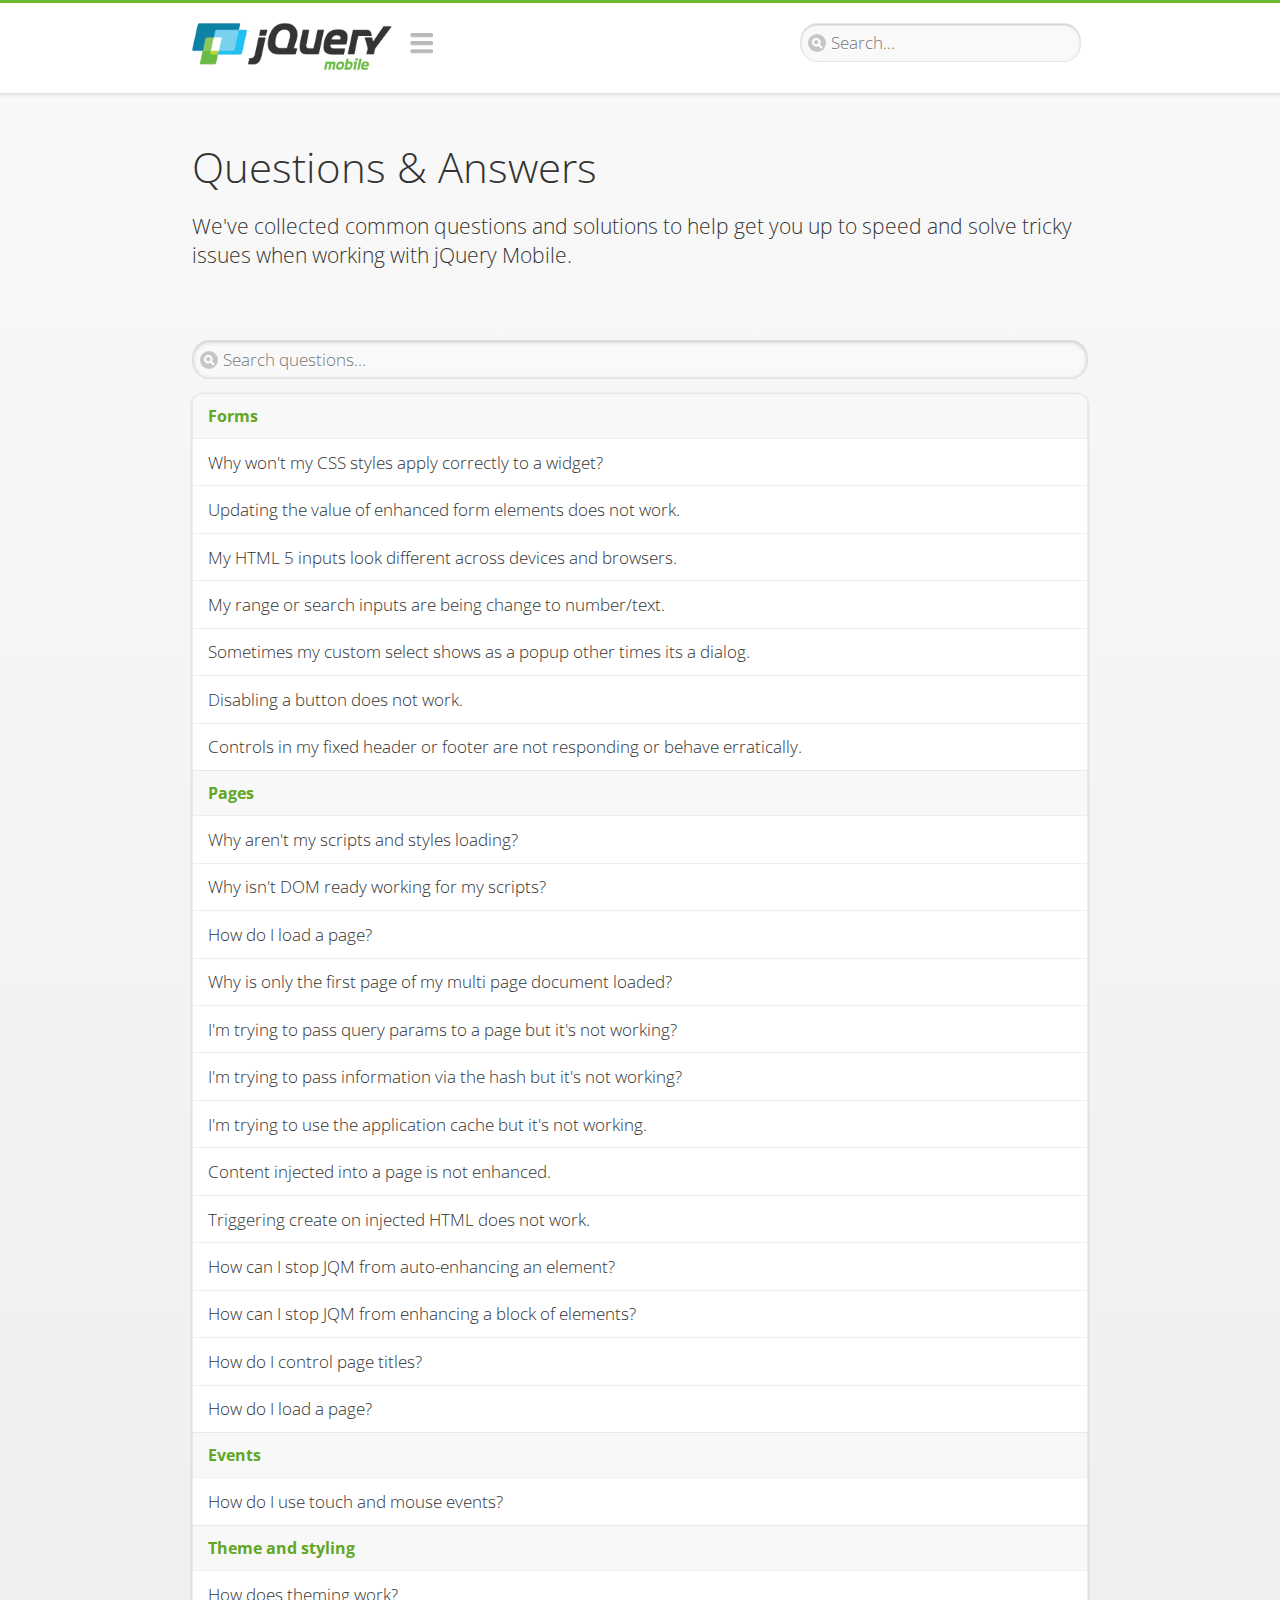
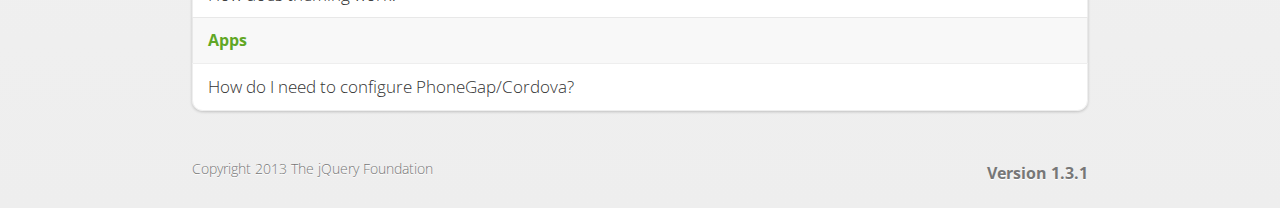
<file: assets/www/lib/jquery/demos/faq/index.html>
<!DOCTYPE html>
<html>
<head>
	<meta charset="utf-8">
	<meta name="viewport" content="width=device-width, initial-scale=1">
	<title>Questions & Answers - jQuery Mobile Demos</title>
	<link rel="stylesheet"  href="../css/themes/default/jquery.mobile-1.3.1.min.css">
	<link rel="stylesheet" href="../_assets/css/jqm-demos.css">
	<link rel="shortcut icon" href="../favicon.ico">
    <link rel="stylesheet" href="http://fonts.googleapis.com/css?family=Open+Sans:300,400,700">
	<script src="../js/jquery.js"></script>
	<script src="../_assets/js/index.js"></script>
	<script src="../js/jquery.mobile-1.3.1.min.js"></script>
</head>
<body>
<div data-role="page" class="jqm-demos jqm-demos-index">

	<div data-role="header" class="jqm-header">
		<h1 class="jqm-logo"><a href="../"><img src="../_assets/img/jquery-logo.png" alt="jQuery Mobile Framework"></a></h1>
		<a href="#" class="jqm-navmenu-link" data-icon="bars" data-iconpos="notext">Navigation</a>
		<a href="#" class="jqm-search-link" data-icon="search" data-iconpos="notext">Search</a>
<div class="jqm-search">
    <ul class="jqm-list">
<li data-section="Widgets" data-filtertext="accordions collapsible sets content formatting grouped inset mini"><a href="widgets/accordions/">Accordion</a></li>

<li data-section="Widgets" data-filtertext="ajax navigation navigate event method"><a href="widgets/navigation/" data-ajax="false">AJAX Navigation</a></li>

<li data-section="Widgets" data-filtertext="autocomplete filter reveal listviews remote listviewbeforefilter placeholder"><a href="widgets/autocomplete/" data-ajax="false">Autocomplete</a></li>

<li data-section="Widgets" data-filtertext="buttons inputs forms inline theme grouped icons mini disabled"><a href="widgets/buttons/" data-ajax="false">Buttons</a></li>

<li data-section="Widgets" data-filtertext="checkboxes checkboxradio inputs forms mini disabled"><a href="widgets/checkbox/">Checkboxes</a></li>

<li data-section="Widgets" data-filtertext="collapsibles content formatting"><a href="widgets/collapsibles/" data-ajax="false">Collapsibles</a></li>

<li data-section="Widgets" data-filtertext="controlgroups selects checkboxradio buttons horizontal vertical"><a href="widgets/controlgroups/">Controlgroup</a></li>

<li data-section="Widgets" data-filtertext="dialogs modal popups"><a href="widgets/dialog/">Dialogs</a></li>

<li data-section="Widgets" data-filtertext="fixed toolbars headers footers sections fullscreen"><a href="widgets/fixed-toolbars/">Fixed toolbars</a></li>

<li data-section="Widgets" data-filtertext="flip toggle switch binary slider selects forms disabled"><a href="widgets/sliders/switch.html" data-ajax="false">Flip switch toggle</a></li>

<li data-section="Widgets" data-filtertext="footer toolbars footers sections"><a href="widgets/footers/">Footer toolbar</a></li>

<li data-section="Widgets" data-filtertext="forms inputs slider button range toggle switch label disabled accessible fieldcontains elements"><a href="widgets/forms/">Form elements</a></li>

<li data-section="Widgets" data-filtertext="grids columns blocks content formatting rwd responsive"><a href="widgets/grids/">Grids</a></li>

<li data-section="Widgets" data-filtertext="header toolbars fixed fullscreen sections"><a href="widgets/headers/">Header toolbar</a></li>

<li data-section="Widgets" data-filtertext="icons buttons disc position"><a href="widgets/icons/">Icons</a></li>

<li data-section="Widgets" data-filtertext="links navigation ajax prefetch cache"><a href="widgets/links/">Links</a></li>

<li data-section="Widgets" data-filtertext="listviews thumbnails icons nested split button collapsible ul ol"><a href="widgets/listviews/" data-ajax="false">Listviews</a></li>

<li data-section="Widgets" data-filtertext="ajax loader overlay spinner pages"><a href="widgets/loader/" data-ajax="false">Loader overlay</a></li>

<li data-section="Widgets" data-filtertext="navbars navmenu toolbars links icons footer header"><a href="widgets/navbar/" data-ajax="false">Navbar</a></li>

<li data-section="Widgets" data-filtertext="navbars persistent header footer links navmenu"><a href="widgets/fixed-toolbars/footer-persist-a.html">Navbar, persistent</a></li>

<li data-section="Widgets" data-filtertext="pages single multipage templates ajax nav"><a href="widgets/pages/">Pages</a></li>

<li data-section="Widgets" data-filtertext="panels sliding nav modal transition display reveal overlay push rwd responsive"><a href="widgets/panels/">Panels <span class="ui-li-count">New</span></a></li>

<li data-section="Widgets" data-filtertext="popup dialog modal transition tooltip lightbox form overlay screen flip pop fade transition"><a href="widgets/popup/">Popup</a></li>

<li data-section="Widgets" data-filtertext="radiobuttons checkboxradio inputs forms disabled grouped"><a href="widgets/radiobuttons/">Radio buttons</a></li>

<li data-section="Widgets" data-filtertext="selectmenus custom native multiple optgroup disabled forms"><a href="widgets/selects/">Select</a></li>

<li data-section="Widgets" data-filtertext="slider, single sliders range inputs forms disabled"><a href="widgets/sliders/" data-ajax="false">Slider, single</a></li>

<li data-section="Widgets" data-filtertext="slider, dual range sliders rangesliders inputs forms disabled"><a href="widgets/sliders/rangeslider.html" data-ajax="false">Slider, dual range <span class="ui-li-count">New</span></a></li>

<li data-section="Widgets" data-filtertext="tables column th td toggle responsive tables rwd hide show tabular"><a href="widgets/table-column-toggle/">Table, column toggle <span class="ui-li-count">New</span></a></li>

<li data-section="Widgets" data-filtertext="tables reflow th td responsive rwd columns tabular"><a href="widgets/table-reflow/">Table, reflow <span class="ui-li-count">New</span></a></li>

<li data-section="Widgets" data-filtertext="text inputs textarea numeric email tel file date time month clear pattern placeholder forms"><a href="widgets/textinputs/">Text inputs & textarea</a></li>

<li data-section="Widgets" data-filtertext="page transitions animated pages ajax navigation flip slide fade pop" data-ajax="false"><a href="widgets/transitions/" data-ajax="false">Transitions</a></li>

<li data-role="list-divider">Collapsibles</li>

<li data-section="Demo Showcase" data-filtertext="dynamic collapsible set accordion append expand"><a href="examples/collapsibles/dynamic-collapsible.html" data-ajax="false">Dynamic collapsible</a></li>

<li data-role="list-divider">Controlgroups</li>

<li data-section="Demo Showcase" data-filtertext="dynamic controlgroup buttons selects checkboxes forms"><a href="examples/controlgroups/dynamic-controlgroup.html" data-ajax="false">Dynamic controlgroup</a></li>

<li data-role="list-divider">Listviews</li>

<li data-section="Demo Showcase" data-filtertext="grid listview responsive grids responsive listviews lists ul"><a href="examples/listviews/grid-listview.html" data-ajax="false">Grid Listview</a></li>

<li data-section="Demo Showcase" data-filtertext="autodividers anchor jump scroll linkbars listviews lists ul"><a href="examples/listviews/autodividers-linkbar.html" data-ajax="false">Autodividers Linkbar</a></li>

<li data-section="Demo Showcase" data-filtertext="listviews autodividers selector autodividersselector lists ul ol"><a href="examples/listviews/autodividers-selector.html" data-ajax="false">Autodividers Selector</a></li>

<li data-role="list-divider">Navigation</li>

<li data-section="Demo Showcase" data-filtertext="backbone and require.js example navigation router"><a href="examples/backbone-require/index.html" data-ajax="false">Backbone and Require.js example</a></li>

<li data-section="Demo Showcase" data-filtertext="server redirection with server-side support php"><a href="examples/redirect/" data-ajax="false">Redirection with server-side support</a></li>

<li data-role="list-divider">Panels</li>

<li data-section="Demo Showcase" data-filtertext="panel styling slide panels sliding panels shadow rwd responsive breakpoint"><a href="examples/panels/panel-styling.html" data-ajax="false">Panel styling</a></li>

<li data-section="Demo Showcase" data-filtertext="open panel on swipe panels left right"><a href="examples/panels/panel-swipe-open.html" data-ajax="false">Open panel on swipe</a></li>

<li data-role="list-divider">Popups</li>

<li data-section="Demo Showcase" data-filtertext="dynamic popups popup images lightbox"><a href="examples/popups/dynamic-popup.html" data-ajax="false">Dynamic popup</a></li>

<li data-section="Demo Showcase" data-filtertext="arrow popups popover"><a href="examples/popups/arrow.html" data-ajax="false">Popup with arrow</a></li>

<li data-role="list-divider">Responsive Tables</li>

<li data-section="Demo Showcase" data-filtertext="responsive tables reflow stack custom styles"><a href="examples/tables/movie-list.html" data-ajax="false">Reflow: Custom styles</a></li>

<li data-section="Demo Showcase" data-filtertext="responsive tables reflow heading groups rwd breakpoint"><a href="examples/tables/financial-grouped-reflow.html" data-ajax="false">Reflow: Heading groups</a></li>

<li data-section="Demo Showcase" data-filtertext="responsive tables reflow refresh method dynamically inject data"><a href="examples/tables/reflow-refresh.html" data-ajax="false">Reflow: Refresh method</a></li>

<li data-section="Demo Showcase" data-filtertext="responsive tables column toggle hide rwd breakpoint customization options"><a href="examples/tables/movie-list-toggle-options.html" data-ajax="false">Column toggle: Customization options</a></li>

<li data-section="Demo Showcase" data-filtertext="responsive tables column toggle heading groups rwd breakpoint"><a href="examples/tables/financial-grouped-columns.html" data-ajax="false">Column toggle: Heading groups</a></li>

<li data-section="Demo Showcase" data-filtertext="responsive tables column toggle refresh method dynamically inject data"><a href="examples/tables/columntoggle-refresh.html" data-ajax="false">Column toggle: Refresh method</a></li>

<li data-section="Demo Showcase" data-filtertext="responsive tables table column toggle phone comparison rwd breakpoint"><a href="examples/tables/phone-compare.html" data-ajax="false">Column toggle demo: Phone comparison</a></li>

<li data-role="list-divider">Sliders</li>

<li data-section="Demo Showcase" data-filtertext="slider tooltip handle value extension input range sliders forms"><a href="examples/slider/tooltip.html" data-ajax="false">Tooltip extension</a></li>

<li data-role="list-divider">Swipe</li>

<li data-section="Demo Showcase" data-filtertext="swipe to navigate page transitions navigation"><a href="examples/swipe/swipe-page.html" data-ajax="false">Swipe to navigate</a></li>

<li data-section="Demo Showcase" data-filtertext="swipe to delete list item listviews lists ul ol"><a href="examples/swipe/swipe-list.html" data-ajax="false">Swipe to delete list item</a></li>

<li data-role="list-divider">Forms</li>

<li data-section="Questions & Answers" data-filtertext="CSS styles apply widget scope wrap selector customize"><a href="faq/question-template.html">Why won't my CSS styles apply correctly to a widget?</a></li>

<li data-section="Questions & Answers" data-filtertext="form update value enhance pageinit refresh"><a href="faq/updating-the-value-of-enhanced-form-elements-does-not-work.html">Updating the value of enhanced form elements does not work.</a></li>

<li data-section="Questions & Answers" data-filtertext="HTML 5 inputs appearance keyboard picker calendar date time slider file color"><a href="faq/my-html-5-inputs-look-different-in-browsers.html">My HTML 5 inputs look different across devices and browsers.</a></li>

<li data-section="Questions & Answers" data-filtertext="range search inputs slider number text degrade"><a href="faq/my-range-search-input-type-is-being-changed.html">My range or search inputs are being change to number/text.</a></li>

<li data-section="Questions & Answers" data-filtertext="custom select popup dialog logic"><a href="faq/sometimes-custom-select-shows-as-dialog-popup.html">Sometimes my custom select shows as a popup other times its a dialog.</a></li>

<li data-section="Questions & Answers" data-filtertext="disable button issue class method"><a href="faq/disabling-a-button-does-not-work.html">Disabling a button does not work.</a></li>

<li data-section="Questions & Answers" data-filtertext="fixed toolbar header footer fullscreen select input bug issue"><a href="faq/controls-in-header-footer.html">Controls in my fixed header or footer are not responding or behave erratically.</a></li>

<li data-role="list-divider">Pages</li>

<li data-section="Questions & Answers" data-filtertext="head load scripts styles pageinit onload pagebeforecreate ajax nav pages"><a href="faq/scripts-and-styles-not-loading.html">Why aren't my scripts and styles loading?</a></li>

<li data-section="Questions & Answers" data-filtertext="document.ready onload paginit DOM ready on ready scripts "><a href="faq/dom-ready-not-working.html">Why isn't DOM ready working for my scripts?</a></li>

<li data-section="Questions & Answers" data-filtertext="ajax nav load page mobile.loadpage"><a href="faq/how-do-i-load-a-page.html">How do I load a page?</a></li>

<li data-section="Questions & Answers" data-filtertext="ajax nav multi page document load"><a href="faq/why-is-only-the-first-page-loaded.html">Why is only the first page of my multi page document loaded?</a></li>

<li data-section="Questions & Answers" data-filtertext="pass url query params ajax nav"><a href="faq/pass-query-params-to-page.html">I'm trying to pass query params to a page but it's not working?</a></li>

<li data-section="Questions & Answers" data-filtertext="hash pass parameters information ajax nav"><a href="faq/pass-via-the-hash-to-page.html">I'm trying to pass information via the hash but it's not working?</a></li>

<li data-section="Questions & Answers" data-filtertext="application cache status error isLocal ajax nav"><a href="faq/the-application-cache-is-not-working.html">I'm trying to use the application cache but it's not working.</a></li>

<li data-section="Questions & Answers" data-filtertext=">create refresh event trigger pageInit refresh method content injected page not enhanced."><a href="faq/injected-content-is-not-enhanced.html">Content injected into a page is not enhanced.</a></li>

<li data-section="Questions & Answers" data-filtertext=">create trigger event pageInit injected HTML"><a href="faq/triggering-create-on-injected-content-does-not-work.html">Triggering create on injected HTML does not work.</a></li>

<li data-section="Questions & Answers" data-filtertext="auto-enhance element stop preventnative role none"><a href="faq/how-can-i-stop-auto-enhancement-of-elements.html">How can I stop JQM from auto-enhancing an element?</a></li>

<li data-section="Questions & Answers" data-filtertext="auto-enhance block container parent stop preventnative role none"><a href="faq/how-can-i-stop-auto-enhancement-of-a-block-of-elements.html">How can I stop JQM from enhancing a block of elements?</a></li>

<li data-section="Questions & Answers" data-filtertext="page title ajax nav head"><a href="faq/how-do-i-control-page-titles.html">How do I control page titles?</a></li>

<li data-section="Questions & Answers" data-filtertext="ajax nav load page loadPage"><a href="faq/how-do-i-load-a-page.html">How do I load a page?</a></li>

<li data-role="list-divider">Events</li>

<li data-section="Questions & Answers" data-filtertext="touch mouse events vmouseover, vmousedown, vmousemove, vmouseup, vclick, vmousecancel"><a href="faq/how-do-i-use-touch-mouse-events.html">How do I use touch and mouse events?</a></li>

<li data-role="list-divider">Theme and styling</li>

<li data-section="Questions & Answers" data-filtertext="theme swatch css themeroller customize icons colors fonts style"><a href="faq/how-does-theming-work.html">How does theming work?</a></li>

<li data-role="list-divider">Apps</li>

<li data-section="Questions & Answers" data-filtertext="How do I need to configure PhoneGap Cordova?"><a href="faq/how-configure-phonegap-cordova.html">How do I need to configure PhoneGap/Cordova?</a></li>
<!--
<li data-role="list-divider">Navigation</li>

<li data-section="Questions & Answers" data-filtertext=""><a href="faq/nav-is-acting-erraticly.html">The nav is acting erratically!</a></li>

<li data-section="Questions & Answers" data-filtertext=""><a href="faq/deep-links-dont-work.html">Following a deep link ( a link to scroll to and id ) does not work.</a></li>

<li data-section="Questions & Answers" data-filtertext=""><a href="faq/scripts-css-only-works-on-first-page-or-refresh.html">My script / css only works on first page or on refresh.</a></li>
<li data-role="list-divider">Widgets</li>

<li data-section="Questions & Answers" data-filtertext=""><a href="faq/cloned-content-double-enhanced.html">Cloning a widget or enhanced for element and enhancing causes "double" enhancement</a></li>

<li data-section="Questions & Answers" data-filtertext=""><a href="faq/cloned-content-does-not-update.html">Cloned widget or enhanced element does not update</a></li>

<li data-section="Questions & Answers" data-filtertext=""><a href="faq/data-enhance-false-does-not-work.html">Setting data-enhance="false" does not work.</a></li>

<li data-role="list-divider">General</li>

<li data-section="Questions & Answers" data-filtertext=""><a href="faq/selecting-element-by-id-not-working.html">Selecting elements by id only works sometimes or on first page!</a></li>

<li data-section="Questions & Answers" data-filtertext=""><a href="faq/global-config-settings-ignored.html">The global configuration settings i set are being ignored.</a></li>

<li data-section="Questions & Answers" data-filtertext=""><a href="faq/custom-css-is-ignored.html">My custom css is ignored.</a></li>

<li data-role="list-divider">Events</li>

<li data-section="Questions & Answers" data-filtertext=""><a href="faq/swipe-triggered-when-scrolling.html">Swipe triggered when scrolling.</a></li>

<li data-section="Questions & Answers" data-filtertext=""><a href="faq/document-ready-not-working.html">Document ready ignored after first page.</a></li>

<li data-role="list-divider">Theming &amp; custom styles</li>

<li data-section="Questions & Answers" data-filtertext=""><a href="faq/#">How do I add custom icons?</a></li>

<li data-section="Questions & Answers" data-filtertext=""><a href="faq/#">How do I add remove the circle behind the icons?</a></li>
-->

    </ul>
</div>

	</div><!-- /header -->

	<div data-role="content" class="jqm-content">

        <h1>Questions &amp; Answers</h1>

        <p class="jqm-intro">We've collected common questions and solutions to help get you up to speed and solve tricky issues when working with jQuery Mobile.</p>

        <ul data-role="listview" data-inset="true" data-filter="true" data-theme="d" data-divider-theme="d" data-icon="false" data-filter-placeholder="Search questions..." data-global-nav="demos" class="jqm-list">
<li data-role="list-divider">Forms</li>

<li data-section="Questions & Answers" data-filtertext="CSS styles apply widget scope wrap selector customize"><a href="faq/question-template.html">Why won't my CSS styles apply correctly to a widget?</a></li>

<li data-section="Questions & Answers" data-filtertext="form update value enhance pageinit refresh"><a href="faq/updating-the-value-of-enhanced-form-elements-does-not-work.html">Updating the value of enhanced form elements does not work.</a></li>

<li data-section="Questions & Answers" data-filtertext="HTML 5 inputs appearance keyboard picker calendar date time slider file color"><a href="faq/my-html-5-inputs-look-different-in-browsers.html">My HTML 5 inputs look different across devices and browsers.</a></li>

<li data-section="Questions & Answers" data-filtertext="range search inputs slider number text degrade"><a href="faq/my-range-search-input-type-is-being-changed.html">My range or search inputs are being change to number/text.</a></li>

<li data-section="Questions & Answers" data-filtertext="custom select popup dialog logic"><a href="faq/sometimes-custom-select-shows-as-dialog-popup.html">Sometimes my custom select shows as a popup other times its a dialog.</a></li>

<li data-section="Questions & Answers" data-filtertext="disable button issue class method"><a href="faq/disabling-a-button-does-not-work.html">Disabling a button does not work.</a></li>

<li data-section="Questions & Answers" data-filtertext="fixed toolbar header footer fullscreen select input bug issue"><a href="faq/controls-in-header-footer.html">Controls in my fixed header or footer are not responding or behave erratically.</a></li>

<li data-role="list-divider">Pages</li>

<li data-section="Questions & Answers" data-filtertext="head load scripts styles pageinit onload pagebeforecreate ajax nav pages"><a href="faq/scripts-and-styles-not-loading.html">Why aren't my scripts and styles loading?</a></li>

<li data-section="Questions & Answers" data-filtertext="document.ready onload paginit DOM ready on ready scripts "><a href="faq/dom-ready-not-working.html">Why isn't DOM ready working for my scripts?</a></li>

<li data-section="Questions & Answers" data-filtertext="ajax nav load page mobile.loadpage"><a href="faq/how-do-i-load-a-page.html">How do I load a page?</a></li>

<li data-section="Questions & Answers" data-filtertext="ajax nav multi page document load"><a href="faq/why-is-only-the-first-page-loaded.html">Why is only the first page of my multi page document loaded?</a></li>

<li data-section="Questions & Answers" data-filtertext="pass url query params ajax nav"><a href="faq/pass-query-params-to-page.html">I'm trying to pass query params to a page but it's not working?</a></li>

<li data-section="Questions & Answers" data-filtertext="hash pass parameters information ajax nav"><a href="faq/pass-via-the-hash-to-page.html">I'm trying to pass information via the hash but it's not working?</a></li>

<li data-section="Questions & Answers" data-filtertext="application cache status error isLocal ajax nav"><a href="faq/the-application-cache-is-not-working.html">I'm trying to use the application cache but it's not working.</a></li>

<li data-section="Questions & Answers" data-filtertext=">create refresh event trigger pageInit refresh method content injected page not enhanced."><a href="faq/injected-content-is-not-enhanced.html">Content injected into a page is not enhanced.</a></li>

<li data-section="Questions & Answers" data-filtertext=">create trigger event pageInit injected HTML"><a href="faq/triggering-create-on-injected-content-does-not-work.html">Triggering create on injected HTML does not work.</a></li>

<li data-section="Questions & Answers" data-filtertext="auto-enhance element stop preventnative role none"><a href="faq/how-can-i-stop-auto-enhancement-of-elements.html">How can I stop JQM from auto-enhancing an element?</a></li>

<li data-section="Questions & Answers" data-filtertext="auto-enhance block container parent stop preventnative role none"><a href="faq/how-can-i-stop-auto-enhancement-of-a-block-of-elements.html">How can I stop JQM from enhancing a block of elements?</a></li>

<li data-section="Questions & Answers" data-filtertext="page title ajax nav head"><a href="faq/how-do-i-control-page-titles.html">How do I control page titles?</a></li>

<li data-section="Questions & Answers" data-filtertext="ajax nav load page loadPage"><a href="faq/how-do-i-load-a-page.html">How do I load a page?</a></li>

<li data-role="list-divider">Events</li>

<li data-section="Questions & Answers" data-filtertext="touch mouse events vmouseover, vmousedown, vmousemove, vmouseup, vclick, vmousecancel"><a href="faq/how-do-i-use-touch-mouse-events.html">How do I use touch and mouse events?</a></li>

<li data-role="list-divider">Theme and styling</li>

<li data-section="Questions & Answers" data-filtertext="theme swatch css themeroller customize icons colors fonts style"><a href="faq/how-does-theming-work.html">How does theming work?</a></li>

<li data-role="list-divider">Apps</li>

<li data-section="Questions & Answers" data-filtertext="How do I need to configure PhoneGap Cordova?"><a href="faq/how-configure-phonegap-cordova.html">How do I need to configure PhoneGap/Cordova?</a></li>
<!--
<li data-role="list-divider">Navigation</li>

<li data-section="Questions & Answers" data-filtertext=""><a href="faq/nav-is-acting-erraticly.html">The nav is acting erratically!</a></li>

<li data-section="Questions & Answers" data-filtertext=""><a href="faq/deep-links-dont-work.html">Following a deep link ( a link to scroll to and id ) does not work.</a></li>

<li data-section="Questions & Answers" data-filtertext=""><a href="faq/scripts-css-only-works-on-first-page-or-refresh.html">My script / css only works on first page or on refresh.</a></li>
<li data-role="list-divider">Widgets</li>

<li data-section="Questions & Answers" data-filtertext=""><a href="faq/cloned-content-double-enhanced.html">Cloning a widget or enhanced for element and enhancing causes "double" enhancement</a></li>

<li data-section="Questions & Answers" data-filtertext=""><a href="faq/cloned-content-does-not-update.html">Cloned widget or enhanced element does not update</a></li>

<li data-section="Questions & Answers" data-filtertext=""><a href="faq/data-enhance-false-does-not-work.html">Setting data-enhance="false" does not work.</a></li>

<li data-role="list-divider">General</li>

<li data-section="Questions & Answers" data-filtertext=""><a href="faq/selecting-element-by-id-not-working.html">Selecting elements by id only works sometimes or on first page!</a></li>

<li data-section="Questions & Answers" data-filtertext=""><a href="faq/global-config-settings-ignored.html">The global configuration settings i set are being ignored.</a></li>

<li data-section="Questions & Answers" data-filtertext=""><a href="faq/custom-css-is-ignored.html">My custom css is ignored.</a></li>

<li data-role="list-divider">Events</li>

<li data-section="Questions & Answers" data-filtertext=""><a href="faq/swipe-triggered-when-scrolling.html">Swipe triggered when scrolling.</a></li>

<li data-section="Questions & Answers" data-filtertext=""><a href="faq/document-ready-not-working.html">Document ready ignored after first page.</a></li>

<li data-role="list-divider">Theming &amp; custom styles</li>

<li data-section="Questions & Answers" data-filtertext=""><a href="faq/#">How do I add custom icons?</a></li>

<li data-section="Questions & Answers" data-filtertext=""><a href="faq/#">How do I add remove the circle behind the icons?</a></li>
-->

        </ul>

	</div><!-- /content -->

	<div data-role="footer" class="jqm-footer">
		<p class="jqm-version"></p>
		<p>Copyright 2013 The jQuery Foundation</p>
	</div><!-- /footer -->
    <div data-role="panel" class="jqm-nav-panel jqm-navmenu-panel" data-position="left" data-display="reveal" data-theme="c">
        <ul data-role="listview" data-theme="d" data-divider-theme="d" data-icon="false" data-global-nav="demos" class="jqm-list">
            <li data-role="list-divider">jQuery Mobile Demos</li>
			<li><a href="./">Home</a></li>
            <li><a href="intro/">Introduction</a></li>
            <li><a href="examples/">Demo Showcase</a></li>
            <li><a href="faq/">Questions & Answers</a></li>
			<li><a href="intro/rwd.html">Going Responsive</a></li>
            <li data-role="list-divider">Widget reference</li>
<li data-section="Widgets" data-filtertext="accordions collapsible sets content formatting grouped inset mini"><a href="widgets/accordions/">Accordion</a></li>

<li data-section="Widgets" data-filtertext="ajax navigation navigate event method"><a href="widgets/navigation/" data-ajax="false">AJAX Navigation</a></li>

<li data-section="Widgets" data-filtertext="autocomplete filter reveal listviews remote listviewbeforefilter placeholder"><a href="widgets/autocomplete/" data-ajax="false">Autocomplete</a></li>

<li data-section="Widgets" data-filtertext="buttons inputs forms inline theme grouped icons mini disabled"><a href="widgets/buttons/" data-ajax="false">Buttons</a></li>

<li data-section="Widgets" data-filtertext="checkboxes checkboxradio inputs forms mini disabled"><a href="widgets/checkbox/">Checkboxes</a></li>

<li data-section="Widgets" data-filtertext="collapsibles content formatting"><a href="widgets/collapsibles/" data-ajax="false">Collapsibles</a></li>

<li data-section="Widgets" data-filtertext="controlgroups selects checkboxradio buttons horizontal vertical"><a href="widgets/controlgroups/">Controlgroup</a></li>

<li data-section="Widgets" data-filtertext="dialogs modal popups"><a href="widgets/dialog/">Dialogs</a></li>

<li data-section="Widgets" data-filtertext="fixed toolbars headers footers sections fullscreen"><a href="widgets/fixed-toolbars/">Fixed toolbars</a></li>

<li data-section="Widgets" data-filtertext="flip toggle switch binary slider selects forms disabled"><a href="widgets/sliders/switch.html" data-ajax="false">Flip switch toggle</a></li>

<li data-section="Widgets" data-filtertext="footer toolbars footers sections"><a href="widgets/footers/">Footer toolbar</a></li>

<li data-section="Widgets" data-filtertext="forms inputs slider button range toggle switch label disabled accessible fieldcontains elements"><a href="widgets/forms/">Form elements</a></li>

<li data-section="Widgets" data-filtertext="grids columns blocks content formatting rwd responsive"><a href="widgets/grids/">Grids</a></li>

<li data-section="Widgets" data-filtertext="header toolbars fixed fullscreen sections"><a href="widgets/headers/">Header toolbar</a></li>

<li data-section="Widgets" data-filtertext="icons buttons disc position"><a href="widgets/icons/">Icons</a></li>

<li data-section="Widgets" data-filtertext="links navigation ajax prefetch cache"><a href="widgets/links/">Links</a></li>

<li data-section="Widgets" data-filtertext="listviews thumbnails icons nested split button collapsible ul ol"><a href="widgets/listviews/" data-ajax="false">Listviews</a></li>

<li data-section="Widgets" data-filtertext="ajax loader overlay spinner pages"><a href="widgets/loader/" data-ajax="false">Loader overlay</a></li>

<li data-section="Widgets" data-filtertext="navbars navmenu toolbars links icons footer header"><a href="widgets/navbar/" data-ajax="false">Navbar</a></li>

<li data-section="Widgets" data-filtertext="navbars persistent header footer links navmenu"><a href="widgets/fixed-toolbars/footer-persist-a.html">Navbar, persistent</a></li>

<li data-section="Widgets" data-filtertext="pages single multipage templates ajax nav"><a href="widgets/pages/">Pages</a></li>

<li data-section="Widgets" data-filtertext="panels sliding nav modal transition display reveal overlay push rwd responsive"><a href="widgets/panels/">Panels <span class="ui-li-count">New</span></a></li>

<li data-section="Widgets" data-filtertext="popup dialog modal transition tooltip lightbox form overlay screen flip pop fade transition"><a href="widgets/popup/">Popup</a></li>

<li data-section="Widgets" data-filtertext="radiobuttons checkboxradio inputs forms disabled grouped"><a href="widgets/radiobuttons/">Radio buttons</a></li>

<li data-section="Widgets" data-filtertext="selectmenus custom native multiple optgroup disabled forms"><a href="widgets/selects/">Select</a></li>

<li data-section="Widgets" data-filtertext="slider, single sliders range inputs forms disabled"><a href="widgets/sliders/" data-ajax="false">Slider, single</a></li>

<li data-section="Widgets" data-filtertext="slider, dual range sliders rangesliders inputs forms disabled"><a href="widgets/sliders/rangeslider.html" data-ajax="false">Slider, dual range <span class="ui-li-count">New</span></a></li>

<li data-section="Widgets" data-filtertext="tables column th td toggle responsive tables rwd hide show tabular"><a href="widgets/table-column-toggle/">Table, column toggle <span class="ui-li-count">New</span></a></li>

<li data-section="Widgets" data-filtertext="tables reflow th td responsive rwd columns tabular"><a href="widgets/table-reflow/">Table, reflow <span class="ui-li-count">New</span></a></li>

<li data-section="Widgets" data-filtertext="text inputs textarea numeric email tel file date time month clear pattern placeholder forms"><a href="widgets/textinputs/">Text inputs & textarea</a></li>

<li data-section="Widgets" data-filtertext="page transitions animated pages ajax navigation flip slide fade pop" data-ajax="false"><a href="widgets/transitions/" data-ajax="false">Transitions</a></li>

        </ul>
	</div><!-- /panel -->


</div><!-- /page -->
</body>
</html>
</file>
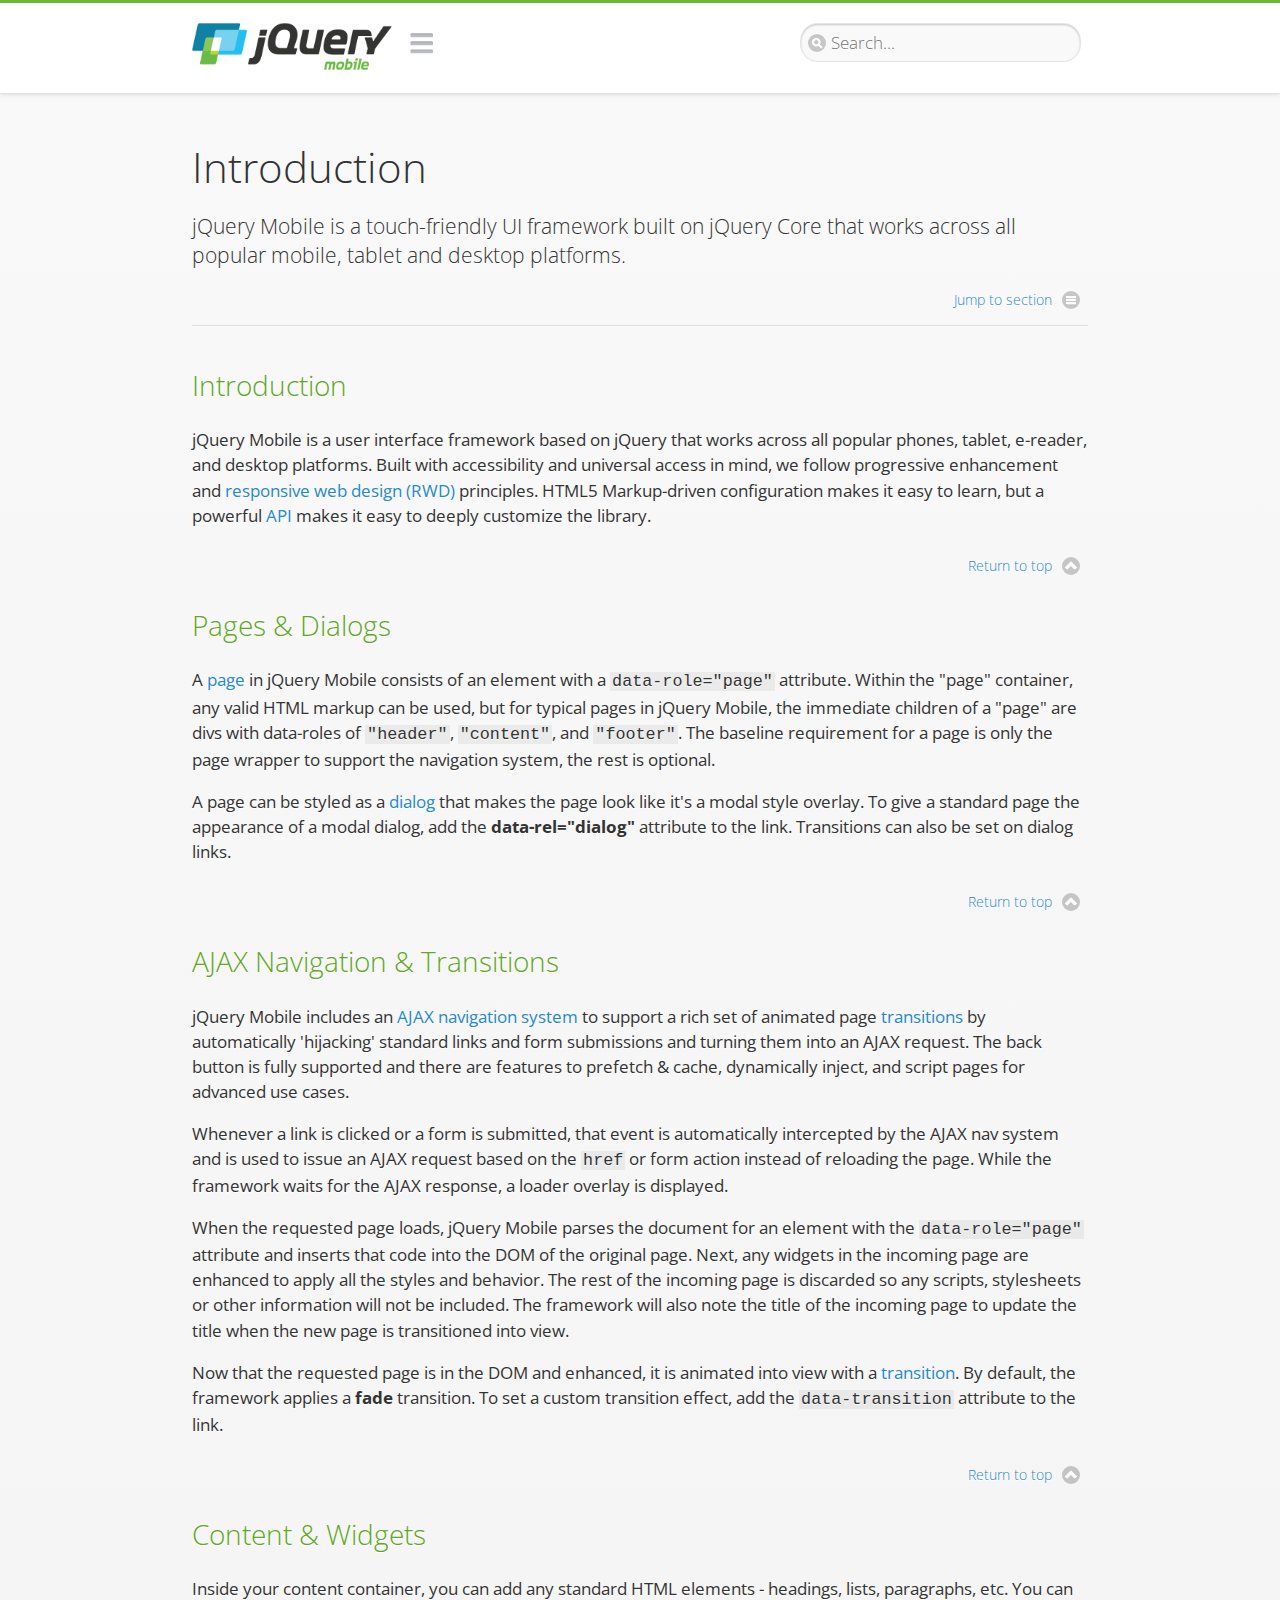
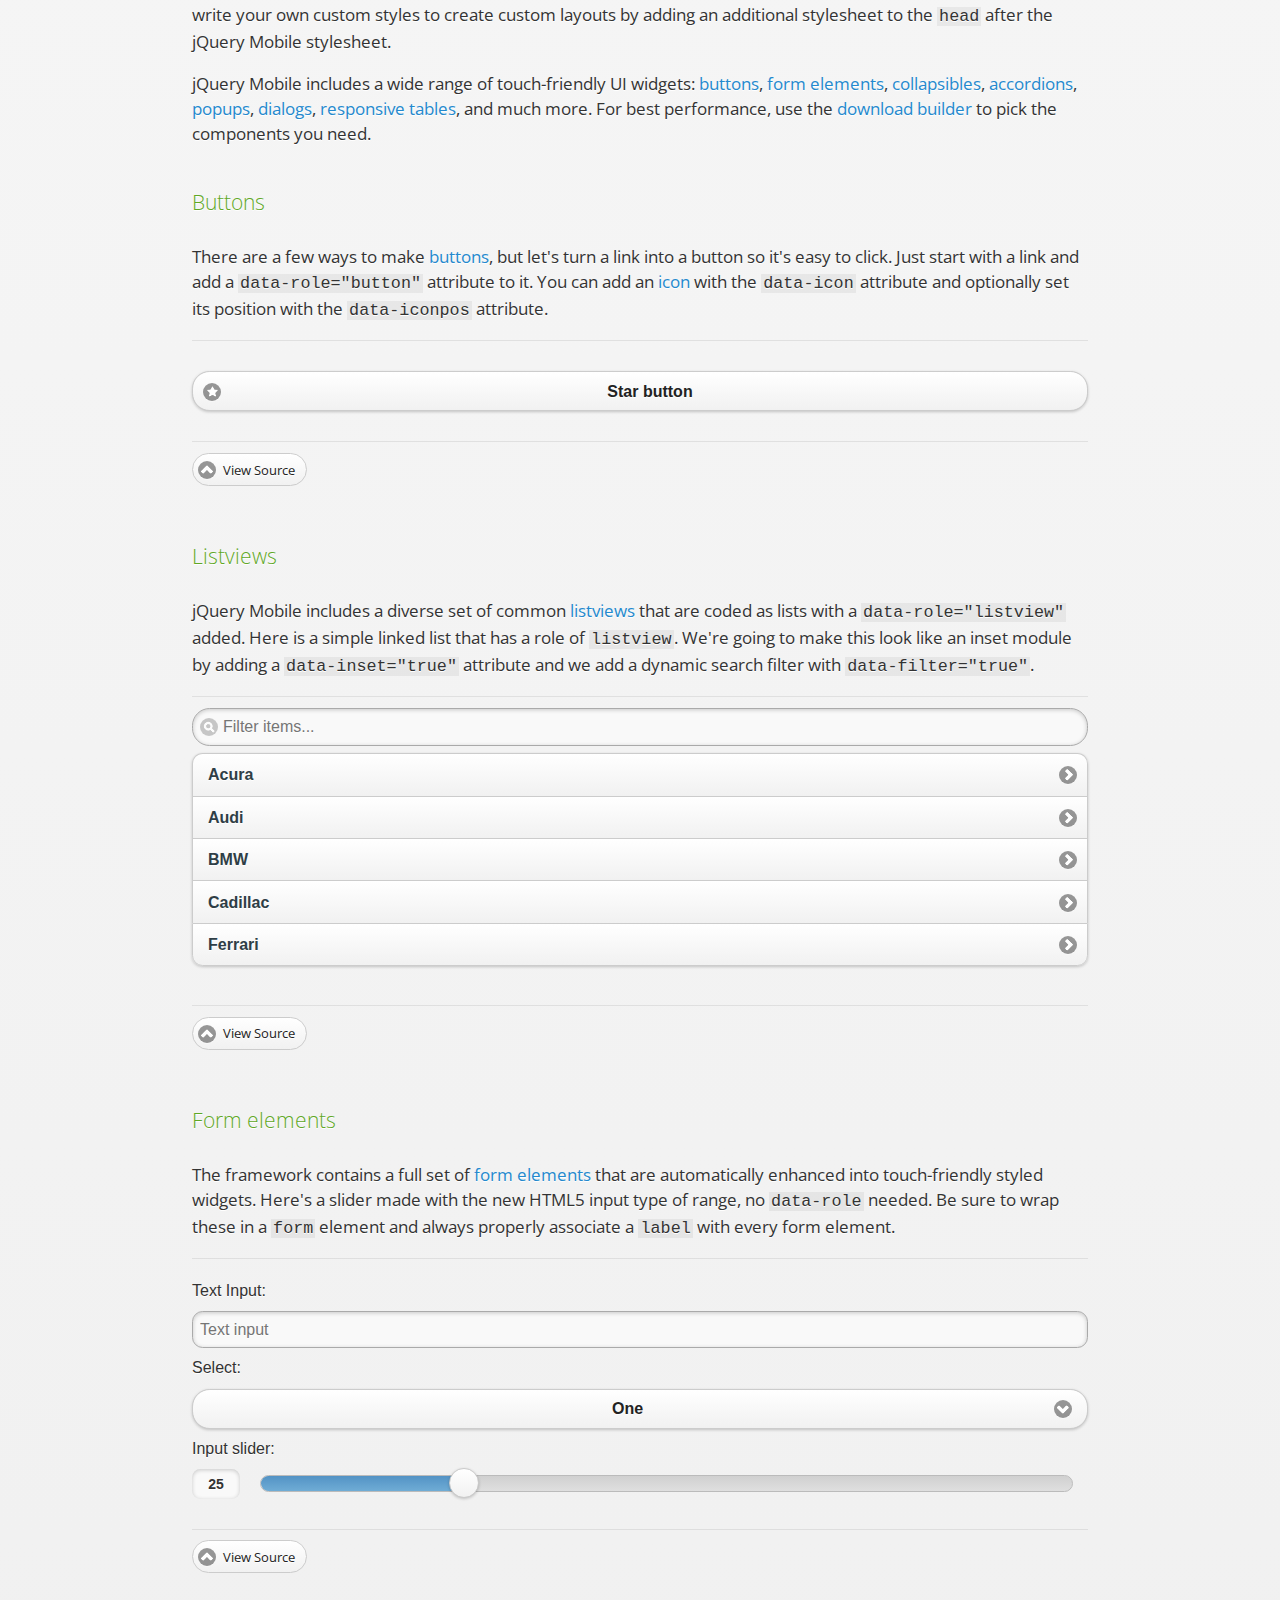
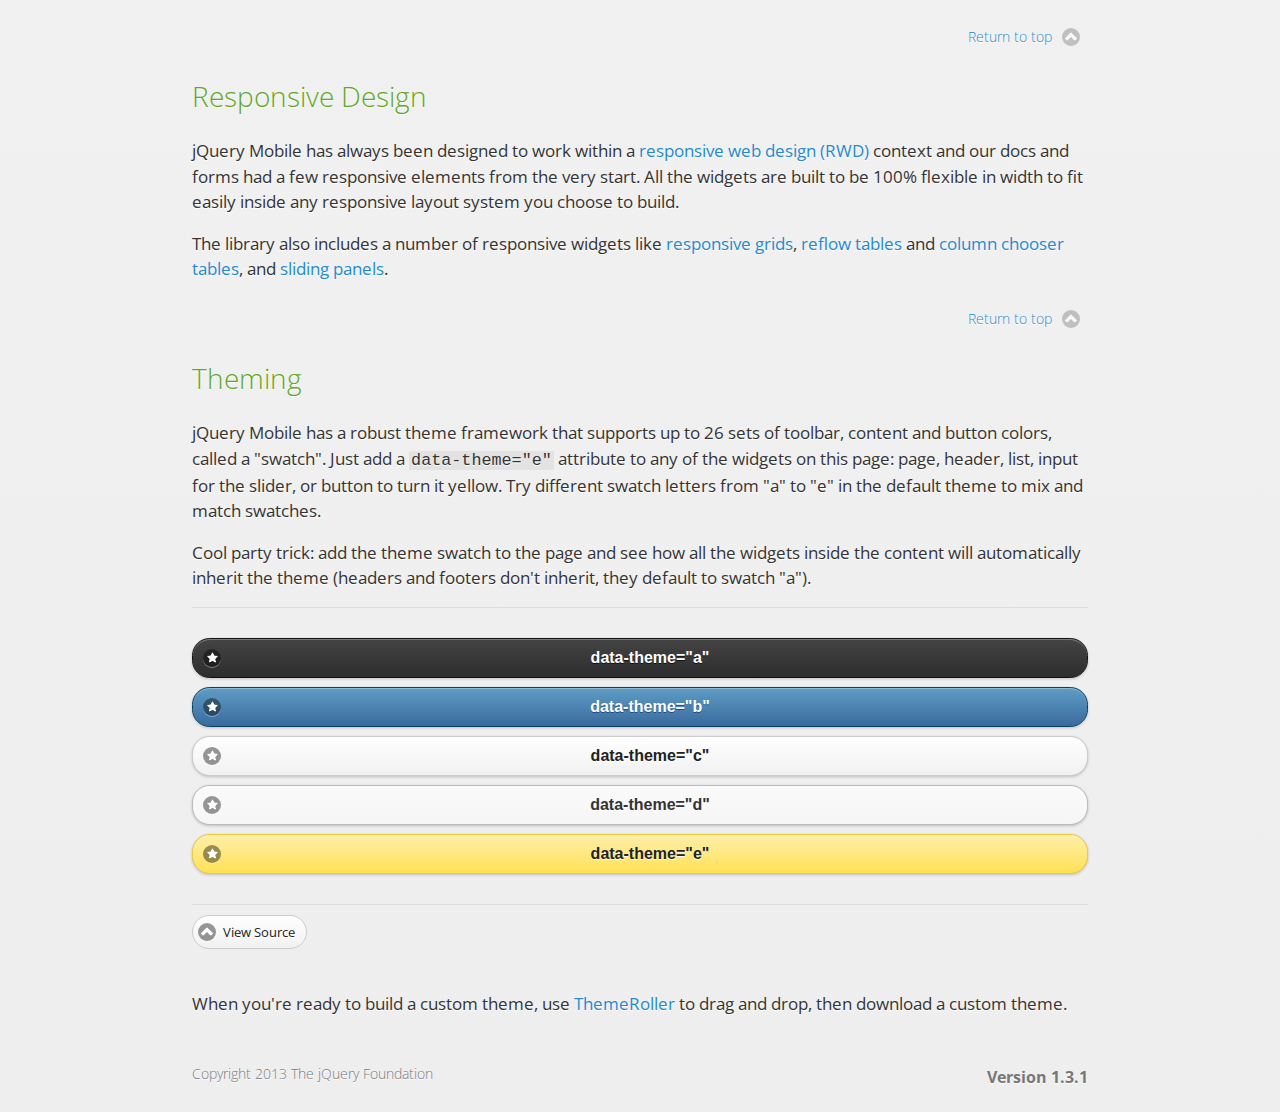
<file: assets/www/lib/jquery/demos/intro/index.html>
<!DOCTYPE html>
<html>
<head>
	<meta charset="utf-8">
	<meta name="viewport" content="width=device-width, initial-scale=1">
	<title>Introduction - jQuery Mobile Demos</title>
	<link rel="stylesheet"  href="../css/themes/default/jquery.mobile-1.3.1.min.css">
	<link rel="stylesheet" href="../_assets/css/jqm-demos.css">
	<link rel="shortcut icon" href="../favicon.ico">
    <link rel="stylesheet" href="http://fonts.googleapis.com/css?family=Open+Sans:300,400,700">
	<script src="../js/jquery.js"></script>
	<script src="../_assets/js/index.js"></script>
	<script src="../js/jquery.mobile-1.3.1.min.js"></script>
</head>
<body>
<div data-role="page" class="jqm-demos" data-quicklinks="true">

	<div data-role="header" class="jqm-header">
        <h1 class="jqm-logo"><a href="../"><img src="../_assets/img/jquery-logo.png" alt="jQuery Mobile Framework"></a></h1>
		<a href="#" class="jqm-navmenu-link" data-icon="bars" data-iconpos="notext">Navigation</a>
		<a href="#" class="jqm-search-link" data-icon="search" data-iconpos="notext">Search</a>
<div class="jqm-search">
    <ul class="jqm-list">
<li data-section="Widgets" data-filtertext="accordions collapsible sets content formatting grouped inset mini"><a href="widgets/accordions/">Accordion</a></li>

<li data-section="Widgets" data-filtertext="ajax navigation navigate event method"><a href="widgets/navigation/" data-ajax="false">AJAX Navigation</a></li>

<li data-section="Widgets" data-filtertext="autocomplete filter reveal listviews remote listviewbeforefilter placeholder"><a href="widgets/autocomplete/" data-ajax="false">Autocomplete</a></li>

<li data-section="Widgets" data-filtertext="buttons inputs forms inline theme grouped icons mini disabled"><a href="widgets/buttons/" data-ajax="false">Buttons</a></li>

<li data-section="Widgets" data-filtertext="checkboxes checkboxradio inputs forms mini disabled"><a href="widgets/checkbox/">Checkboxes</a></li>

<li data-section="Widgets" data-filtertext="collapsibles content formatting"><a href="widgets/collapsibles/" data-ajax="false">Collapsibles</a></li>

<li data-section="Widgets" data-filtertext="controlgroups selects checkboxradio buttons horizontal vertical"><a href="widgets/controlgroups/">Controlgroup</a></li>

<li data-section="Widgets" data-filtertext="dialogs modal popups"><a href="widgets/dialog/">Dialogs</a></li>

<li data-section="Widgets" data-filtertext="fixed toolbars headers footers sections fullscreen"><a href="widgets/fixed-toolbars/">Fixed toolbars</a></li>

<li data-section="Widgets" data-filtertext="flip toggle switch binary slider selects forms disabled"><a href="widgets/sliders/switch.html" data-ajax="false">Flip switch toggle</a></li>

<li data-section="Widgets" data-filtertext="footer toolbars footers sections"><a href="widgets/footers/">Footer toolbar</a></li>

<li data-section="Widgets" data-filtertext="forms inputs slider button range toggle switch label disabled accessible fieldcontains elements"><a href="widgets/forms/">Form elements</a></li>

<li data-section="Widgets" data-filtertext="grids columns blocks content formatting rwd responsive"><a href="widgets/grids/">Grids</a></li>

<li data-section="Widgets" data-filtertext="header toolbars fixed fullscreen sections"><a href="widgets/headers/">Header toolbar</a></li>

<li data-section="Widgets" data-filtertext="icons buttons disc position"><a href="widgets/icons/">Icons</a></li>

<li data-section="Widgets" data-filtertext="links navigation ajax prefetch cache"><a href="widgets/links/">Links</a></li>

<li data-section="Widgets" data-filtertext="listviews thumbnails icons nested split button collapsible ul ol"><a href="widgets/listviews/" data-ajax="false">Listviews</a></li>

<li data-section="Widgets" data-filtertext="ajax loader overlay spinner pages"><a href="widgets/loader/" data-ajax="false">Loader overlay</a></li>

<li data-section="Widgets" data-filtertext="navbars navmenu toolbars links icons footer header"><a href="widgets/navbar/" data-ajax="false">Navbar</a></li>

<li data-section="Widgets" data-filtertext="navbars persistent header footer links navmenu"><a href="widgets/fixed-toolbars/footer-persist-a.html">Navbar, persistent</a></li>

<li data-section="Widgets" data-filtertext="pages single multipage templates ajax nav"><a href="widgets/pages/">Pages</a></li>

<li data-section="Widgets" data-filtertext="panels sliding nav modal transition display reveal overlay push rwd responsive"><a href="widgets/panels/">Panels <span class="ui-li-count">New</span></a></li>

<li data-section="Widgets" data-filtertext="popup dialog modal transition tooltip lightbox form overlay screen flip pop fade transition"><a href="widgets/popup/">Popup</a></li>

<li data-section="Widgets" data-filtertext="radiobuttons checkboxradio inputs forms disabled grouped"><a href="widgets/radiobuttons/">Radio buttons</a></li>

<li data-section="Widgets" data-filtertext="selectmenus custom native multiple optgroup disabled forms"><a href="widgets/selects/">Select</a></li>

<li data-section="Widgets" data-filtertext="slider, single sliders range inputs forms disabled"><a href="widgets/sliders/" data-ajax="false">Slider, single</a></li>

<li data-section="Widgets" data-filtertext="slider, dual range sliders rangesliders inputs forms disabled"><a href="widgets/sliders/rangeslider.html" data-ajax="false">Slider, dual range <span class="ui-li-count">New</span></a></li>

<li data-section="Widgets" data-filtertext="tables column th td toggle responsive tables rwd hide show tabular"><a href="widgets/table-column-toggle/">Table, column toggle <span class="ui-li-count">New</span></a></li>

<li data-section="Widgets" data-filtertext="tables reflow th td responsive rwd columns tabular"><a href="widgets/table-reflow/">Table, reflow <span class="ui-li-count">New</span></a></li>

<li data-section="Widgets" data-filtertext="text inputs textarea numeric email tel file date time month clear pattern placeholder forms"><a href="widgets/textinputs/">Text inputs & textarea</a></li>

<li data-section="Widgets" data-filtertext="page transitions animated pages ajax navigation flip slide fade pop" data-ajax="false"><a href="widgets/transitions/" data-ajax="false">Transitions</a></li>

<li data-role="list-divider">Collapsibles</li>

<li data-section="Demo Showcase" data-filtertext="dynamic collapsible set accordion append expand"><a href="examples/collapsibles/dynamic-collapsible.html" data-ajax="false">Dynamic collapsible</a></li>

<li data-role="list-divider">Controlgroups</li>

<li data-section="Demo Showcase" data-filtertext="dynamic controlgroup buttons selects checkboxes forms"><a href="examples/controlgroups/dynamic-controlgroup.html" data-ajax="false">Dynamic controlgroup</a></li>

<li data-role="list-divider">Listviews</li>

<li data-section="Demo Showcase" data-filtertext="grid listview responsive grids responsive listviews lists ul"><a href="examples/listviews/grid-listview.html" data-ajax="false">Grid Listview</a></li>

<li data-section="Demo Showcase" data-filtertext="autodividers anchor jump scroll linkbars listviews lists ul"><a href="examples/listviews/autodividers-linkbar.html" data-ajax="false">Autodividers Linkbar</a></li>

<li data-section="Demo Showcase" data-filtertext="listviews autodividers selector autodividersselector lists ul ol"><a href="examples/listviews/autodividers-selector.html" data-ajax="false">Autodividers Selector</a></li>

<li data-role="list-divider">Navigation</li>

<li data-section="Demo Showcase" data-filtertext="backbone and require.js example navigation router"><a href="examples/backbone-require/index.html" data-ajax="false">Backbone and Require.js example</a></li>

<li data-section="Demo Showcase" data-filtertext="server redirection with server-side support php"><a href="examples/redirect/" data-ajax="false">Redirection with server-side support</a></li>

<li data-role="list-divider">Panels</li>

<li data-section="Demo Showcase" data-filtertext="panel styling slide panels sliding panels shadow rwd responsive breakpoint"><a href="examples/panels/panel-styling.html" data-ajax="false">Panel styling</a></li>

<li data-section="Demo Showcase" data-filtertext="open panel on swipe panels left right"><a href="examples/panels/panel-swipe-open.html" data-ajax="false">Open panel on swipe</a></li>

<li data-role="list-divider">Popups</li>

<li data-section="Demo Showcase" data-filtertext="dynamic popups popup images lightbox"><a href="examples/popups/dynamic-popup.html" data-ajax="false">Dynamic popup</a></li>

<li data-section="Demo Showcase" data-filtertext="arrow popups popover"><a href="examples/popups/arrow.html" data-ajax="false">Popup with arrow</a></li>

<li data-role="list-divider">Responsive Tables</li>

<li data-section="Demo Showcase" data-filtertext="responsive tables reflow stack custom styles"><a href="examples/tables/movie-list.html" data-ajax="false">Reflow: Custom styles</a></li>

<li data-section="Demo Showcase" data-filtertext="responsive tables reflow heading groups rwd breakpoint"><a href="examples/tables/financial-grouped-reflow.html" data-ajax="false">Reflow: Heading groups</a></li>

<li data-section="Demo Showcase" data-filtertext="responsive tables reflow refresh method dynamically inject data"><a href="examples/tables/reflow-refresh.html" data-ajax="false">Reflow: Refresh method</a></li>

<li data-section="Demo Showcase" data-filtertext="responsive tables column toggle hide rwd breakpoint customization options"><a href="examples/tables/movie-list-toggle-options.html" data-ajax="false">Column toggle: Customization options</a></li>

<li data-section="Demo Showcase" data-filtertext="responsive tables column toggle heading groups rwd breakpoint"><a href="examples/tables/financial-grouped-columns.html" data-ajax="false">Column toggle: Heading groups</a></li>

<li data-section="Demo Showcase" data-filtertext="responsive tables column toggle refresh method dynamically inject data"><a href="examples/tables/columntoggle-refresh.html" data-ajax="false">Column toggle: Refresh method</a></li>

<li data-section="Demo Showcase" data-filtertext="responsive tables table column toggle phone comparison rwd breakpoint"><a href="examples/tables/phone-compare.html" data-ajax="false">Column toggle demo: Phone comparison</a></li>

<li data-role="list-divider">Sliders</li>

<li data-section="Demo Showcase" data-filtertext="slider tooltip handle value extension input range sliders forms"><a href="examples/slider/tooltip.html" data-ajax="false">Tooltip extension</a></li>

<li data-role="list-divider">Swipe</li>

<li data-section="Demo Showcase" data-filtertext="swipe to navigate page transitions navigation"><a href="examples/swipe/swipe-page.html" data-ajax="false">Swipe to navigate</a></li>

<li data-section="Demo Showcase" data-filtertext="swipe to delete list item listviews lists ul ol"><a href="examples/swipe/swipe-list.html" data-ajax="false">Swipe to delete list item</a></li>

<li data-role="list-divider">Forms</li>

<li data-section="Questions & Answers" data-filtertext="CSS styles apply widget scope wrap selector customize"><a href="faq/question-template.html">Why won't my CSS styles apply correctly to a widget?</a></li>

<li data-section="Questions & Answers" data-filtertext="form update value enhance pageinit refresh"><a href="faq/updating-the-value-of-enhanced-form-elements-does-not-work.html">Updating the value of enhanced form elements does not work.</a></li>

<li data-section="Questions & Answers" data-filtertext="HTML 5 inputs appearance keyboard picker calendar date time slider file color"><a href="faq/my-html-5-inputs-look-different-in-browsers.html">My HTML 5 inputs look different across devices and browsers.</a></li>

<li data-section="Questions & Answers" data-filtertext="range search inputs slider number text degrade"><a href="faq/my-range-search-input-type-is-being-changed.html">My range or search inputs are being change to number/text.</a></li>

<li data-section="Questions & Answers" data-filtertext="custom select popup dialog logic"><a href="faq/sometimes-custom-select-shows-as-dialog-popup.html">Sometimes my custom select shows as a popup other times its a dialog.</a></li>

<li data-section="Questions & Answers" data-filtertext="disable button issue class method"><a href="faq/disabling-a-button-does-not-work.html">Disabling a button does not work.</a></li>

<li data-section="Questions & Answers" data-filtertext="fixed toolbar header footer fullscreen select input bug issue"><a href="faq/controls-in-header-footer.html">Controls in my fixed header or footer are not responding or behave erratically.</a></li>

<li data-role="list-divider">Pages</li>

<li data-section="Questions & Answers" data-filtertext="head load scripts styles pageinit onload pagebeforecreate ajax nav pages"><a href="faq/scripts-and-styles-not-loading.html">Why aren't my scripts and styles loading?</a></li>

<li data-section="Questions & Answers" data-filtertext="document.ready onload paginit DOM ready on ready scripts "><a href="faq/dom-ready-not-working.html">Why isn't DOM ready working for my scripts?</a></li>

<li data-section="Questions & Answers" data-filtertext="ajax nav load page mobile.loadpage"><a href="faq/how-do-i-load-a-page.html">How do I load a page?</a></li>

<li data-section="Questions & Answers" data-filtertext="ajax nav multi page document load"><a href="faq/why-is-only-the-first-page-loaded.html">Why is only the first page of my multi page document loaded?</a></li>

<li data-section="Questions & Answers" data-filtertext="pass url query params ajax nav"><a href="faq/pass-query-params-to-page.html">I'm trying to pass query params to a page but it's not working?</a></li>

<li data-section="Questions & Answers" data-filtertext="hash pass parameters information ajax nav"><a href="faq/pass-via-the-hash-to-page.html">I'm trying to pass information via the hash but it's not working?</a></li>

<li data-section="Questions & Answers" data-filtertext="application cache status error isLocal ajax nav"><a href="faq/the-application-cache-is-not-working.html">I'm trying to use the application cache but it's not working.</a></li>

<li data-section="Questions & Answers" data-filtertext=">create refresh event trigger pageInit refresh method content injected page not enhanced."><a href="faq/injected-content-is-not-enhanced.html">Content injected into a page is not enhanced.</a></li>

<li data-section="Questions & Answers" data-filtertext=">create trigger event pageInit injected HTML"><a href="faq/triggering-create-on-injected-content-does-not-work.html">Triggering create on injected HTML does not work.</a></li>

<li data-section="Questions & Answers" data-filtertext="auto-enhance element stop preventnative role none"><a href="faq/how-can-i-stop-auto-enhancement-of-elements.html">How can I stop JQM from auto-enhancing an element?</a></li>

<li data-section="Questions & Answers" data-filtertext="auto-enhance block container parent stop preventnative role none"><a href="faq/how-can-i-stop-auto-enhancement-of-a-block-of-elements.html">How can I stop JQM from enhancing a block of elements?</a></li>

<li data-section="Questions & Answers" data-filtertext="page title ajax nav head"><a href="faq/how-do-i-control-page-titles.html">How do I control page titles?</a></li>

<li data-section="Questions & Answers" data-filtertext="ajax nav load page loadPage"><a href="faq/how-do-i-load-a-page.html">How do I load a page?</a></li>

<li data-role="list-divider">Events</li>

<li data-section="Questions & Answers" data-filtertext="touch mouse events vmouseover, vmousedown, vmousemove, vmouseup, vclick, vmousecancel"><a href="faq/how-do-i-use-touch-mouse-events.html">How do I use touch and mouse events?</a></li>

<li data-role="list-divider">Theme and styling</li>

<li data-section="Questions & Answers" data-filtertext="theme swatch css themeroller customize icons colors fonts style"><a href="faq/how-does-theming-work.html">How does theming work?</a></li>

<li data-role="list-divider">Apps</li>

<li data-section="Questions & Answers" data-filtertext="How do I need to configure PhoneGap Cordova?"><a href="faq/how-configure-phonegap-cordova.html">How do I need to configure PhoneGap/Cordova?</a></li>
<!--
<li data-role="list-divider">Navigation</li>

<li data-section="Questions & Answers" data-filtertext=""><a href="faq/nav-is-acting-erraticly.html">The nav is acting erratically!</a></li>

<li data-section="Questions & Answers" data-filtertext=""><a href="faq/deep-links-dont-work.html">Following a deep link ( a link to scroll to and id ) does not work.</a></li>

<li data-section="Questions & Answers" data-filtertext=""><a href="faq/scripts-css-only-works-on-first-page-or-refresh.html">My script / css only works on first page or on refresh.</a></li>
<li data-role="list-divider">Widgets</li>

<li data-section="Questions & Answers" data-filtertext=""><a href="faq/cloned-content-double-enhanced.html">Cloning a widget or enhanced for element and enhancing causes "double" enhancement</a></li>

<li data-section="Questions & Answers" data-filtertext=""><a href="faq/cloned-content-does-not-update.html">Cloned widget or enhanced element does not update</a></li>

<li data-section="Questions & Answers" data-filtertext=""><a href="faq/data-enhance-false-does-not-work.html">Setting data-enhance="false" does not work.</a></li>

<li data-role="list-divider">General</li>

<li data-section="Questions & Answers" data-filtertext=""><a href="faq/selecting-element-by-id-not-working.html">Selecting elements by id only works sometimes or on first page!</a></li>

<li data-section="Questions & Answers" data-filtertext=""><a href="faq/global-config-settings-ignored.html">The global configuration settings i set are being ignored.</a></li>

<li data-section="Questions & Answers" data-filtertext=""><a href="faq/custom-css-is-ignored.html">My custom css is ignored.</a></li>

<li data-role="list-divider">Events</li>

<li data-section="Questions & Answers" data-filtertext=""><a href="faq/swipe-triggered-when-scrolling.html">Swipe triggered when scrolling.</a></li>

<li data-section="Questions & Answers" data-filtertext=""><a href="faq/document-ready-not-working.html">Document ready ignored after first page.</a></li>

<li data-role="list-divider">Theming &amp; custom styles</li>

<li data-section="Questions & Answers" data-filtertext=""><a href="faq/#">How do I add custom icons?</a></li>

<li data-section="Questions & Answers" data-filtertext=""><a href="faq/#">How do I add remove the circle behind the icons?</a></li>
-->

    </ul>
</div>

	</div><!-- /header -->

	<div data-role="content" class="jqm-content">

			<h1>Introduction</h1>

			<p class="jqm-intro">jQuery Mobile is a touch-friendly UI framework built on jQuery Core that works across all popular mobile, tablet and desktop platforms.
			</p>

			<h2>Introduction</h2>

			<p>jQuery Mobile is a user interface framework based on jQuery that works across all popular phones, tablet, e-reader, and desktop platforms. Built with accessibility and universal access in mind, we follow progressive enhancement and <a href="rwd.html">responsive web design (RWD)</a> principles. HTML5 Markup-driven configuration makes it easy to learn, but a powerful <a href="http://api.jquerymobile.com/">API</a> makes it easy to deeply customize the library.</p>

			<h2>Pages & Dialogs</h2>

			<p>A <a href="../widgets/pages/">page</a> in jQuery Mobile consists of an element with a <code> data-role="page"</code> attribute. Within the "page" container, any valid HTML markup can be used, but for typical pages in jQuery Mobile, the immediate children of a "page" are divs with data-roles of <code>"header"</code>, <code>"content"</code>, and <code>"footer"</code>. The baseline requirement for a page is only the page wrapper to support the navigation system, the rest is optional. </p>

			<p>A page can be styled as a <a href="../widgets/dialog/">dialog</a> that makes the page look like it's a modal style overlay. To give a standard page the appearance of a modal dialog, add the <strong>data-rel="dialog"</strong> attribute to the link. Transitions can also be set on dialog links.</p>

			<h2>AJAX Navigation & Transitions</h2>

			<p>jQuery Mobile includes an <a href="../widgets/navigation/" data-ajax="false">AJAX navigation system</a> to support a rich set of animated page <a href="../widgets/transitions/" data-ajax="false">transitions</a> by automatically 'hijacking' standard links and form submissions and turning them into an AJAX request. The back button is fully supported and there are features to prefetch &amp; cache, dynamically inject, and script pages for advanced use cases.</p>

			<p>Whenever a link is clicked or a form is submitted, that event is automatically intercepted by the AJAX nav system and is used to issue an AJAX request based on the <code>href</code> or form action instead of reloading the page. While the framework waits for the AJAX response, a loader overlay is displayed.</p>

			<p>When the requested page loads, jQuery Mobile parses the document for an element with the <code> data-role="page"</code> attribute and inserts that code into the DOM of the original page. Next, any widgets in the incoming page are enhanced to apply all the styles and behavior. The rest of the incoming page is discarded so any scripts, stylesheets or other information will not be included. The framework will also note the title of the incoming page to update the title when the new page is transitioned into view.</p>

			<p>Now that the requested page is in the DOM and enhanced, it is animated into view with a <a href="../widgets/transitions/" data-ajax="false">transition</a>. By default, the framework applies a <strong>fade</strong> transition. To set a custom transition effect, add the <code>data-transition</code> attribute to the link. </p>

			<h2>Content & Widgets</h2>

			<p>Inside your content container, you can add any standard HTML elements - headings, lists, paragraphs, etc. You can write your own custom styles to create custom layouts by adding an additional stylesheet to the <code>head</code> after the jQuery Mobile stylesheet.</p>

			<p>jQuery Mobile includes a wide range of touch-friendly UI widgets: <a  href="../widgets/buttons/">buttons</a>, <a href="../widgets/forms/">form elements</a>, <a href="../widgets/collapsibles/">collapsibles</a>, <a href="../widgets/accordions/">accordions</a>, <a href="../widgets/popup/">popups</a>, <a href="../widgets/dialog/">dialogs</a>, <a href="../widgets/table-column-toggle/">responsive tables</a>, and much more. For best performance, use the <a href="http://jquerymobile.com/download-builder/" rel="external">download builder</a> to pick the components you need.</p>

				<h4>Buttons</h4>
				<p>There are a few ways to make <a href="../widgets/buttons/" title="buttons-types">buttons</a>, but let's turn a link into a button so it's easy to click. Just start with a link and add a <code>data-role="button"</code> attribute to it.  You can add an <a href="../widgets/icons/">icon</a> with the <code>data-icon</code> attribute and optionally set its position with the <code>data-iconpos</code> attribute.</p>

				<div data-demo-html="true">
				<a href="#" data-role="button" data-icon="star">Star button</a>
				</div><!--/demo-html -->

			<h4>Listviews</h4>
			<p>jQuery Mobile includes a diverse set of common <a href="../widgets/listviews/" title="docs-lists">listviews</a> that are coded as lists with a <code>data-role="listview"</code> added. Here is a simple linked list that has a role of <code>listview</code>. We're going to make this look like an inset module by adding a <code>data-inset="true"</code> attribute and we add a dynamic search filter with <code>data-filter="true"</code>.</p>

			<div data-demo-html="true">
			<ul data-role="listview" data-inset="true" data-filter="true">
				<li><a href="#">Acura</a></li>
				<li><a href="#">Audi</a></li>
				<li><a href="#">BMW</a></li>
				<li><a href="#">Cadillac</a></li>
				<li><a href="#">Ferrari</a></li>
			</ul>
			</div><!--/demo-html -->

			<h4>Form elements</h4>
			<p>The framework contains a full set of <a href="../widgets/forms/">form elements</a> that are automatically enhanced into touch-friendly styled widgets. Here's a slider made with the new HTML5 input type of range, no <code>data-role</code> needed. Be sure to wrap these in a <code>form</code> element and always properly associate a <code>label</code> with every form element.</p>

			<div data-demo-html="true">
			<form>
				<label for="textinput-s">Text Input:</label>
				<input type="text" name="textinput-s" id="textinput-s" placeholder="Text input" value="" data-clear-btn="true">

				<label for="select-native-s">Select:</label>
				<select name="select-native-s" id="select-native-s">
					<option value="small">One</option>
					<option value="medium">Two</option>
					<option value="large">Three</option>
				</select>

				<label for="slider-s">Input slider:</label>
				<input type="range" name="slider-s" id="slider-s" value="25" min="0" max="100" data-highlight="true"  />
			</form>

			</div><!--/demo-html -->

			<h2>Responsive Design</h2>

			<p>jQuery Mobile has always been designed to work within a <a href="rwd.html">responsive web design (RWD)</a> context and our docs and forms had a few responsive elements from the very start. All the widgets are built to be 100% flexible in width to fit easily inside any responsive layout system you choose to build. </p>

			<p>The library also includes a number of responsive widgets like <a href="../widgets/grids/">responsive grids</a>, <a href="../widgets/table-reflow/">reflow tables</a> and <a href="../widgets/table-column-toggle/">column chooser tables</a>, and <a href="../widgets/panels/">sliding panels</a>.</p>

			<h2>Theming</h2>
			<p>jQuery Mobile has a robust theme framework that supports up to 26 sets of toolbar, content and button colors, called a "swatch". Just add a <code>data-theme="e"</code> attribute to any of the widgets on this page: page, header, list, input for the slider, or button to turn it yellow. Try different swatch letters from "a" to "e" in the default theme to mix and match swatches.</p>
			<p>Cool party trick: add the theme swatch to the page and see how all the widgets inside the content will automatically inherit the theme (headers and footers don't inherit, they default to swatch "a").</p>

			<div data-demo-html="true">
			<a href="#" data-role="button" data-icon="star" data-theme="a">data-theme="a"</a>
			<a href="#" data-role="button" data-icon="star" data-theme="b">data-theme="b"</a>
			<a href="#" data-role="button" data-icon="star" data-theme="c">data-theme="c"</a>
			<a href="#" data-role="button" data-icon="star" data-theme="d">data-theme="d"</a>
			<a href="#" data-role="button" data-icon="star" data-theme="e">data-theme="e"</a>
			</div><!--/demo-html -->

		<p>When you're ready to build a custom theme, use <a href="http://www.jquerymobile.com/themeroller" rel="external">ThemeRoller</a> to drag and drop, then download a custom theme.</p>

			</div><!-- /content -->

			<div data-role="footer" class="jqm-footer">
				<p class="jqm-version"></p>
				<p>Copyright 2013 The jQuery Foundation</p>
			</div><!-- /footer -->
    <div data-role="panel" class="jqm-nav-panel jqm-navmenu-panel" data-position="left" data-display="reveal" data-theme="c">
        <ul data-role="listview" data-theme="d" data-divider-theme="d" data-icon="false" data-global-nav="demos" class="jqm-list">
            <li data-role="list-divider">jQuery Mobile Demos</li>
			<li><a href="./">Home</a></li>
            <li><a href="intro/">Introduction</a></li>
            <li><a href="examples/">Demo Showcase</a></li>
            <li><a href="faq/">Questions & Answers</a></li>
			<li><a href="intro/rwd.html">Going Responsive</a></li>
            <li data-role="list-divider">Widget reference</li>
<li data-section="Widgets" data-filtertext="accordions collapsible sets content formatting grouped inset mini"><a href="widgets/accordions/">Accordion</a></li>

<li data-section="Widgets" data-filtertext="ajax navigation navigate event method"><a href="widgets/navigation/" data-ajax="false">AJAX Navigation</a></li>

<li data-section="Widgets" data-filtertext="autocomplete filter reveal listviews remote listviewbeforefilter placeholder"><a href="widgets/autocomplete/" data-ajax="false">Autocomplete</a></li>

<li data-section="Widgets" data-filtertext="buttons inputs forms inline theme grouped icons mini disabled"><a href="widgets/buttons/" data-ajax="false">Buttons</a></li>

<li data-section="Widgets" data-filtertext="checkboxes checkboxradio inputs forms mini disabled"><a href="widgets/checkbox/">Checkboxes</a></li>

<li data-section="Widgets" data-filtertext="collapsibles content formatting"><a href="widgets/collapsibles/" data-ajax="false">Collapsibles</a></li>

<li data-section="Widgets" data-filtertext="controlgroups selects checkboxradio buttons horizontal vertical"><a href="widgets/controlgroups/">Controlgroup</a></li>

<li data-section="Widgets" data-filtertext="dialogs modal popups"><a href="widgets/dialog/">Dialogs</a></li>

<li data-section="Widgets" data-filtertext="fixed toolbars headers footers sections fullscreen"><a href="widgets/fixed-toolbars/">Fixed toolbars</a></li>

<li data-section="Widgets" data-filtertext="flip toggle switch binary slider selects forms disabled"><a href="widgets/sliders/switch.html" data-ajax="false">Flip switch toggle</a></li>

<li data-section="Widgets" data-filtertext="footer toolbars footers sections"><a href="widgets/footers/">Footer toolbar</a></li>

<li data-section="Widgets" data-filtertext="forms inputs slider button range toggle switch label disabled accessible fieldcontains elements"><a href="widgets/forms/">Form elements</a></li>

<li data-section="Widgets" data-filtertext="grids columns blocks content formatting rwd responsive"><a href="widgets/grids/">Grids</a></li>

<li data-section="Widgets" data-filtertext="header toolbars fixed fullscreen sections"><a href="widgets/headers/">Header toolbar</a></li>

<li data-section="Widgets" data-filtertext="icons buttons disc position"><a href="widgets/icons/">Icons</a></li>

<li data-section="Widgets" data-filtertext="links navigation ajax prefetch cache"><a href="widgets/links/">Links</a></li>

<li data-section="Widgets" data-filtertext="listviews thumbnails icons nested split button collapsible ul ol"><a href="widgets/listviews/" data-ajax="false">Listviews</a></li>

<li data-section="Widgets" data-filtertext="ajax loader overlay spinner pages"><a href="widgets/loader/" data-ajax="false">Loader overlay</a></li>

<li data-section="Widgets" data-filtertext="navbars navmenu toolbars links icons footer header"><a href="widgets/navbar/" data-ajax="false">Navbar</a></li>

<li data-section="Widgets" data-filtertext="navbars persistent header footer links navmenu"><a href="widgets/fixed-toolbars/footer-persist-a.html">Navbar, persistent</a></li>

<li data-section="Widgets" data-filtertext="pages single multipage templates ajax nav"><a href="widgets/pages/">Pages</a></li>

<li data-section="Widgets" data-filtertext="panels sliding nav modal transition display reveal overlay push rwd responsive"><a href="widgets/panels/">Panels <span class="ui-li-count">New</span></a></li>

<li data-section="Widgets" data-filtertext="popup dialog modal transition tooltip lightbox form overlay screen flip pop fade transition"><a href="widgets/popup/">Popup</a></li>

<li data-section="Widgets" data-filtertext="radiobuttons checkboxradio inputs forms disabled grouped"><a href="widgets/radiobuttons/">Radio buttons</a></li>

<li data-section="Widgets" data-filtertext="selectmenus custom native multiple optgroup disabled forms"><a href="widgets/selects/">Select</a></li>

<li data-section="Widgets" data-filtertext="slider, single sliders range inputs forms disabled"><a href="widgets/sliders/" data-ajax="false">Slider, single</a></li>

<li data-section="Widgets" data-filtertext="slider, dual range sliders rangesliders inputs forms disabled"><a href="widgets/sliders/rangeslider.html" data-ajax="false">Slider, dual range <span class="ui-li-count">New</span></a></li>

<li data-section="Widgets" data-filtertext="tables column th td toggle responsive tables rwd hide show tabular"><a href="widgets/table-column-toggle/">Table, column toggle <span class="ui-li-count">New</span></a></li>

<li data-section="Widgets" data-filtertext="tables reflow th td responsive rwd columns tabular"><a href="widgets/table-reflow/">Table, reflow <span class="ui-li-count">New</span></a></li>

<li data-section="Widgets" data-filtertext="text inputs textarea numeric email tel file date time month clear pattern placeholder forms"><a href="widgets/textinputs/">Text inputs & textarea</a></li>

<li data-section="Widgets" data-filtertext="page transitions animated pages ajax navigation flip slide fade pop" data-ajax="false"><a href="widgets/transitions/" data-ajax="false">Transitions</a></li>

        </ul>
	</div><!-- /panel -->


		</div><!-- /page -->
		</body>
		</html>
</file>
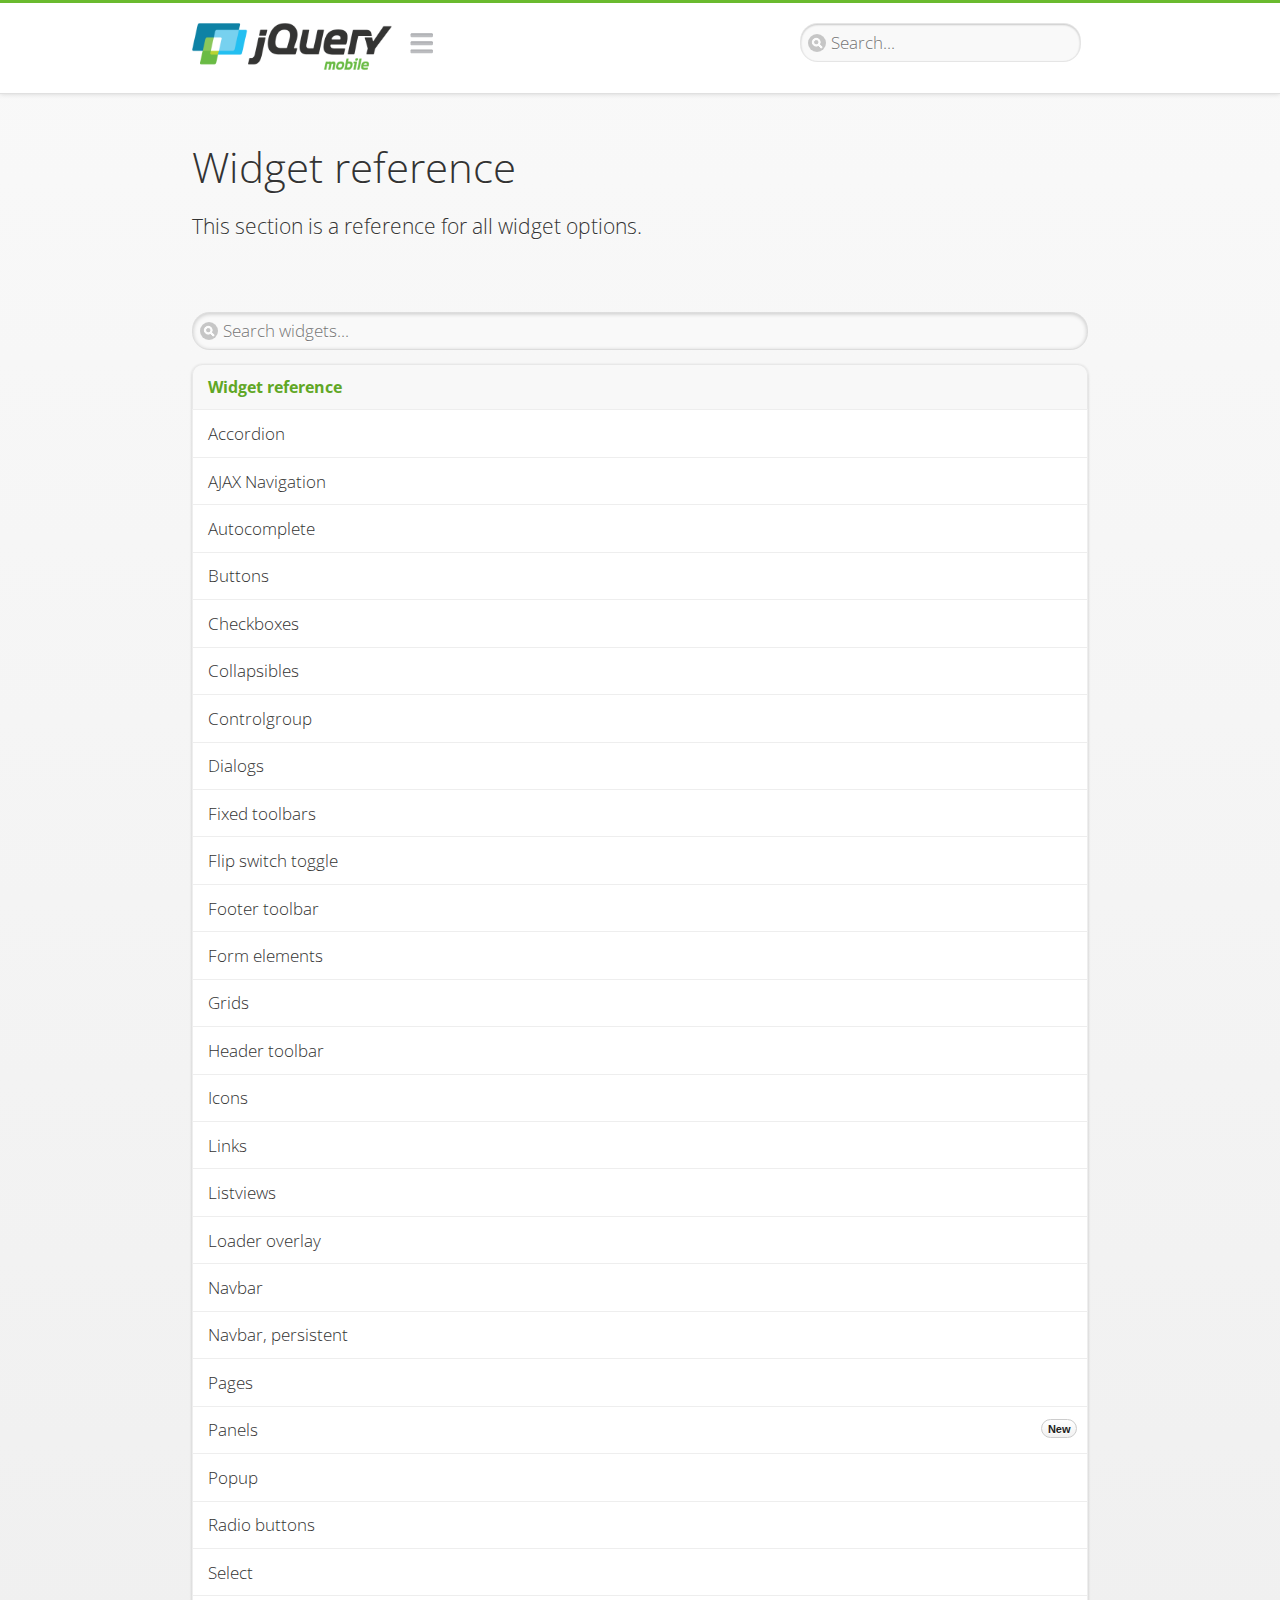
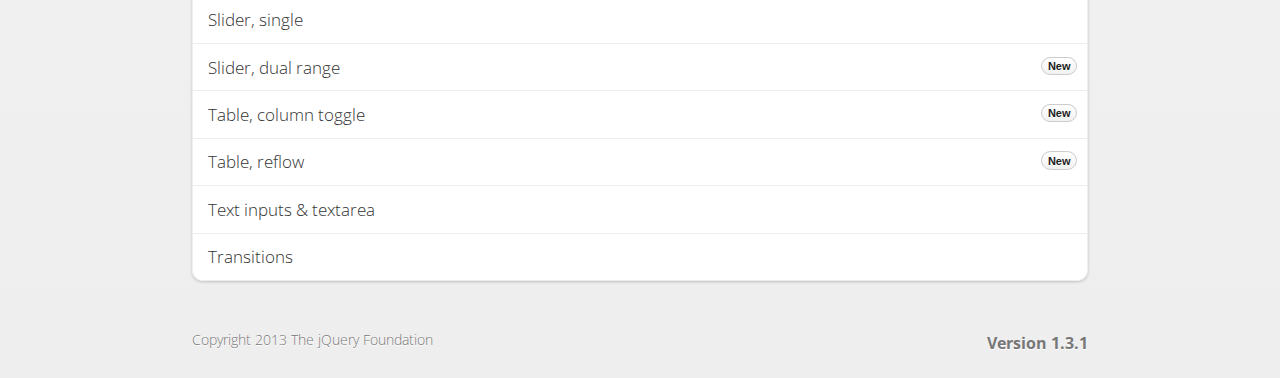
<file: assets/www/lib/jquery/demos/widgets/index.html>
<!DOCTYPE html>
<html>
<head>
	<meta charset="utf-8">
	<meta name="viewport" content="width=device-width, initial-scale=1">
	<title>Widgets reference - jQuery Mobile Demos</title>
	<link rel="stylesheet"  href="../css/themes/default/jquery.mobile-1.3.1.min.css">
	<link rel="stylesheet" href="../_assets/css/jqm-demos.css">
	<link rel="shortcut icon" href="../favicon.ico">
    <link rel="stylesheet" href="http://fonts.googleapis.com/css?family=Open+Sans:300,400,700">
	<script src="../js/jquery.js"></script>
	<script src="../_assets/js/index.js"></script>
	<script src="../js/jquery.mobile-1.3.1.min.js"></script>
</head>
<body>
<div data-role="page" class="jqm-demos jqm-demos-index">

	<div data-role="header" class="jqm-header">
        <h1 class="jqm-logo"><a href="../"><img src="../_assets/img/jquery-logo.png" alt="jQuery Mobile Framework"></a></h1>
		<a href="#" class="jqm-navmenu-link" data-icon="bars" data-iconpos="notext">Navigation</a>
		<a href="#" class="jqm-search-link" data-icon="search" data-iconpos="notext">Search</a>
<div class="jqm-search">
    <ul class="jqm-list">
<li data-section="Widgets" data-filtertext="accordions collapsible sets content formatting grouped inset mini"><a href="widgets/accordions/">Accordion</a></li>

<li data-section="Widgets" data-filtertext="ajax navigation navigate event method"><a href="widgets/navigation/" data-ajax="false">AJAX Navigation</a></li>

<li data-section="Widgets" data-filtertext="autocomplete filter reveal listviews remote listviewbeforefilter placeholder"><a href="widgets/autocomplete/" data-ajax="false">Autocomplete</a></li>

<li data-section="Widgets" data-filtertext="buttons inputs forms inline theme grouped icons mini disabled"><a href="widgets/buttons/" data-ajax="false">Buttons</a></li>

<li data-section="Widgets" data-filtertext="checkboxes checkboxradio inputs forms mini disabled"><a href="widgets/checkbox/">Checkboxes</a></li>

<li data-section="Widgets" data-filtertext="collapsibles content formatting"><a href="widgets/collapsibles/" data-ajax="false">Collapsibles</a></li>

<li data-section="Widgets" data-filtertext="controlgroups selects checkboxradio buttons horizontal vertical"><a href="widgets/controlgroups/">Controlgroup</a></li>

<li data-section="Widgets" data-filtertext="dialogs modal popups"><a href="widgets/dialog/">Dialogs</a></li>

<li data-section="Widgets" data-filtertext="fixed toolbars headers footers sections fullscreen"><a href="widgets/fixed-toolbars/">Fixed toolbars</a></li>

<li data-section="Widgets" data-filtertext="flip toggle switch binary slider selects forms disabled"><a href="widgets/sliders/switch.html" data-ajax="false">Flip switch toggle</a></li>

<li data-section="Widgets" data-filtertext="footer toolbars footers sections"><a href="widgets/footers/">Footer toolbar</a></li>

<li data-section="Widgets" data-filtertext="forms inputs slider button range toggle switch label disabled accessible fieldcontains elements"><a href="widgets/forms/">Form elements</a></li>

<li data-section="Widgets" data-filtertext="grids columns blocks content formatting rwd responsive"><a href="widgets/grids/">Grids</a></li>

<li data-section="Widgets" data-filtertext="header toolbars fixed fullscreen sections"><a href="widgets/headers/">Header toolbar</a></li>

<li data-section="Widgets" data-filtertext="icons buttons disc position"><a href="widgets/icons/">Icons</a></li>

<li data-section="Widgets" data-filtertext="links navigation ajax prefetch cache"><a href="widgets/links/">Links</a></li>

<li data-section="Widgets" data-filtertext="listviews thumbnails icons nested split button collapsible ul ol"><a href="widgets/listviews/" data-ajax="false">Listviews</a></li>

<li data-section="Widgets" data-filtertext="ajax loader overlay spinner pages"><a href="widgets/loader/" data-ajax="false">Loader overlay</a></li>

<li data-section="Widgets" data-filtertext="navbars navmenu toolbars links icons footer header"><a href="widgets/navbar/" data-ajax="false">Navbar</a></li>

<li data-section="Widgets" data-filtertext="navbars persistent header footer links navmenu"><a href="widgets/fixed-toolbars/footer-persist-a.html">Navbar, persistent</a></li>

<li data-section="Widgets" data-filtertext="pages single multipage templates ajax nav"><a href="widgets/pages/">Pages</a></li>

<li data-section="Widgets" data-filtertext="panels sliding nav modal transition display reveal overlay push rwd responsive"><a href="widgets/panels/">Panels <span class="ui-li-count">New</span></a></li>

<li data-section="Widgets" data-filtertext="popup dialog modal transition tooltip lightbox form overlay screen flip pop fade transition"><a href="widgets/popup/">Popup</a></li>

<li data-section="Widgets" data-filtertext="radiobuttons checkboxradio inputs forms disabled grouped"><a href="widgets/radiobuttons/">Radio buttons</a></li>

<li data-section="Widgets" data-filtertext="selectmenus custom native multiple optgroup disabled forms"><a href="widgets/selects/">Select</a></li>

<li data-section="Widgets" data-filtertext="slider, single sliders range inputs forms disabled"><a href="widgets/sliders/" data-ajax="false">Slider, single</a></li>

<li data-section="Widgets" data-filtertext="slider, dual range sliders rangesliders inputs forms disabled"><a href="widgets/sliders/rangeslider.html" data-ajax="false">Slider, dual range <span class="ui-li-count">New</span></a></li>

<li data-section="Widgets" data-filtertext="tables column th td toggle responsive tables rwd hide show tabular"><a href="widgets/table-column-toggle/">Table, column toggle <span class="ui-li-count">New</span></a></li>

<li data-section="Widgets" data-filtertext="tables reflow th td responsive rwd columns tabular"><a href="widgets/table-reflow/">Table, reflow <span class="ui-li-count">New</span></a></li>

<li data-section="Widgets" data-filtertext="text inputs textarea numeric email tel file date time month clear pattern placeholder forms"><a href="widgets/textinputs/">Text inputs & textarea</a></li>

<li data-section="Widgets" data-filtertext="page transitions animated pages ajax navigation flip slide fade pop" data-ajax="false"><a href="widgets/transitions/" data-ajax="false">Transitions</a></li>

<li data-role="list-divider">Collapsibles</li>

<li data-section="Demo Showcase" data-filtertext="dynamic collapsible set accordion append expand"><a href="examples/collapsibles/dynamic-collapsible.html" data-ajax="false">Dynamic collapsible</a></li>

<li data-role="list-divider">Controlgroups</li>

<li data-section="Demo Showcase" data-filtertext="dynamic controlgroup buttons selects checkboxes forms"><a href="examples/controlgroups/dynamic-controlgroup.html" data-ajax="false">Dynamic controlgroup</a></li>

<li data-role="list-divider">Listviews</li>

<li data-section="Demo Showcase" data-filtertext="grid listview responsive grids responsive listviews lists ul"><a href="examples/listviews/grid-listview.html" data-ajax="false">Grid Listview</a></li>

<li data-section="Demo Showcase" data-filtertext="autodividers anchor jump scroll linkbars listviews lists ul"><a href="examples/listviews/autodividers-linkbar.html" data-ajax="false">Autodividers Linkbar</a></li>

<li data-section="Demo Showcase" data-filtertext="listviews autodividers selector autodividersselector lists ul ol"><a href="examples/listviews/autodividers-selector.html" data-ajax="false">Autodividers Selector</a></li>

<li data-role="list-divider">Navigation</li>

<li data-section="Demo Showcase" data-filtertext="backbone and require.js example navigation router"><a href="examples/backbone-require/index.html" data-ajax="false">Backbone and Require.js example</a></li>

<li data-section="Demo Showcase" data-filtertext="server redirection with server-side support php"><a href="examples/redirect/" data-ajax="false">Redirection with server-side support</a></li>

<li data-role="list-divider">Panels</li>

<li data-section="Demo Showcase" data-filtertext="panel styling slide panels sliding panels shadow rwd responsive breakpoint"><a href="examples/panels/panel-styling.html" data-ajax="false">Panel styling</a></li>

<li data-section="Demo Showcase" data-filtertext="open panel on swipe panels left right"><a href="examples/panels/panel-swipe-open.html" data-ajax="false">Open panel on swipe</a></li>

<li data-role="list-divider">Popups</li>

<li data-section="Demo Showcase" data-filtertext="dynamic popups popup images lightbox"><a href="examples/popups/dynamic-popup.html" data-ajax="false">Dynamic popup</a></li>

<li data-section="Demo Showcase" data-filtertext="arrow popups popover"><a href="examples/popups/arrow.html" data-ajax="false">Popup with arrow</a></li>

<li data-role="list-divider">Responsive Tables</li>

<li data-section="Demo Showcase" data-filtertext="responsive tables reflow stack custom styles"><a href="examples/tables/movie-list.html" data-ajax="false">Reflow: Custom styles</a></li>

<li data-section="Demo Showcase" data-filtertext="responsive tables reflow heading groups rwd breakpoint"><a href="examples/tables/financial-grouped-reflow.html" data-ajax="false">Reflow: Heading groups</a></li>

<li data-section="Demo Showcase" data-filtertext="responsive tables reflow refresh method dynamically inject data"><a href="examples/tables/reflow-refresh.html" data-ajax="false">Reflow: Refresh method</a></li>

<li data-section="Demo Showcase" data-filtertext="responsive tables column toggle hide rwd breakpoint customization options"><a href="examples/tables/movie-list-toggle-options.html" data-ajax="false">Column toggle: Customization options</a></li>

<li data-section="Demo Showcase" data-filtertext="responsive tables column toggle heading groups rwd breakpoint"><a href="examples/tables/financial-grouped-columns.html" data-ajax="false">Column toggle: Heading groups</a></li>

<li data-section="Demo Showcase" data-filtertext="responsive tables column toggle refresh method dynamically inject data"><a href="examples/tables/columntoggle-refresh.html" data-ajax="false">Column toggle: Refresh method</a></li>

<li data-section="Demo Showcase" data-filtertext="responsive tables table column toggle phone comparison rwd breakpoint"><a href="examples/tables/phone-compare.html" data-ajax="false">Column toggle demo: Phone comparison</a></li>

<li data-role="list-divider">Sliders</li>

<li data-section="Demo Showcase" data-filtertext="slider tooltip handle value extension input range sliders forms"><a href="examples/slider/tooltip.html" data-ajax="false">Tooltip extension</a></li>

<li data-role="list-divider">Swipe</li>

<li data-section="Demo Showcase" data-filtertext="swipe to navigate page transitions navigation"><a href="examples/swipe/swipe-page.html" data-ajax="false">Swipe to navigate</a></li>

<li data-section="Demo Showcase" data-filtertext="swipe to delete list item listviews lists ul ol"><a href="examples/swipe/swipe-list.html" data-ajax="false">Swipe to delete list item</a></li>

<li data-role="list-divider">Forms</li>

<li data-section="Questions & Answers" data-filtertext="CSS styles apply widget scope wrap selector customize"><a href="faq/question-template.html">Why won't my CSS styles apply correctly to a widget?</a></li>

<li data-section="Questions & Answers" data-filtertext="form update value enhance pageinit refresh"><a href="faq/updating-the-value-of-enhanced-form-elements-does-not-work.html">Updating the value of enhanced form elements does not work.</a></li>

<li data-section="Questions & Answers" data-filtertext="HTML 5 inputs appearance keyboard picker calendar date time slider file color"><a href="faq/my-html-5-inputs-look-different-in-browsers.html">My HTML 5 inputs look different across devices and browsers.</a></li>

<li data-section="Questions & Answers" data-filtertext="range search inputs slider number text degrade"><a href="faq/my-range-search-input-type-is-being-changed.html">My range or search inputs are being change to number/text.</a></li>

<li data-section="Questions & Answers" data-filtertext="custom select popup dialog logic"><a href="faq/sometimes-custom-select-shows-as-dialog-popup.html">Sometimes my custom select shows as a popup other times its a dialog.</a></li>

<li data-section="Questions & Answers" data-filtertext="disable button issue class method"><a href="faq/disabling-a-button-does-not-work.html">Disabling a button does not work.</a></li>

<li data-section="Questions & Answers" data-filtertext="fixed toolbar header footer fullscreen select input bug issue"><a href="faq/controls-in-header-footer.html">Controls in my fixed header or footer are not responding or behave erratically.</a></li>

<li data-role="list-divider">Pages</li>

<li data-section="Questions & Answers" data-filtertext="head load scripts styles pageinit onload pagebeforecreate ajax nav pages"><a href="faq/scripts-and-styles-not-loading.html">Why aren't my scripts and styles loading?</a></li>

<li data-section="Questions & Answers" data-filtertext="document.ready onload paginit DOM ready on ready scripts "><a href="faq/dom-ready-not-working.html">Why isn't DOM ready working for my scripts?</a></li>

<li data-section="Questions & Answers" data-filtertext="ajax nav load page mobile.loadpage"><a href="faq/how-do-i-load-a-page.html">How do I load a page?</a></li>

<li data-section="Questions & Answers" data-filtertext="ajax nav multi page document load"><a href="faq/why-is-only-the-first-page-loaded.html">Why is only the first page of my multi page document loaded?</a></li>

<li data-section="Questions & Answers" data-filtertext="pass url query params ajax nav"><a href="faq/pass-query-params-to-page.html">I'm trying to pass query params to a page but it's not working?</a></li>

<li data-section="Questions & Answers" data-filtertext="hash pass parameters information ajax nav"><a href="faq/pass-via-the-hash-to-page.html">I'm trying to pass information via the hash but it's not working?</a></li>

<li data-section="Questions & Answers" data-filtertext="application cache status error isLocal ajax nav"><a href="faq/the-application-cache-is-not-working.html">I'm trying to use the application cache but it's not working.</a></li>

<li data-section="Questions & Answers" data-filtertext=">create refresh event trigger pageInit refresh method content injected page not enhanced."><a href="faq/injected-content-is-not-enhanced.html">Content injected into a page is not enhanced.</a></li>

<li data-section="Questions & Answers" data-filtertext=">create trigger event pageInit injected HTML"><a href="faq/triggering-create-on-injected-content-does-not-work.html">Triggering create on injected HTML does not work.</a></li>

<li data-section="Questions & Answers" data-filtertext="auto-enhance element stop preventnative role none"><a href="faq/how-can-i-stop-auto-enhancement-of-elements.html">How can I stop JQM from auto-enhancing an element?</a></li>

<li data-section="Questions & Answers" data-filtertext="auto-enhance block container parent stop preventnative role none"><a href="faq/how-can-i-stop-auto-enhancement-of-a-block-of-elements.html">How can I stop JQM from enhancing a block of elements?</a></li>

<li data-section="Questions & Answers" data-filtertext="page title ajax nav head"><a href="faq/how-do-i-control-page-titles.html">How do I control page titles?</a></li>

<li data-section="Questions & Answers" data-filtertext="ajax nav load page loadPage"><a href="faq/how-do-i-load-a-page.html">How do I load a page?</a></li>

<li data-role="list-divider">Events</li>

<li data-section="Questions & Answers" data-filtertext="touch mouse events vmouseover, vmousedown, vmousemove, vmouseup, vclick, vmousecancel"><a href="faq/how-do-i-use-touch-mouse-events.html">How do I use touch and mouse events?</a></li>

<li data-role="list-divider">Theme and styling</li>

<li data-section="Questions & Answers" data-filtertext="theme swatch css themeroller customize icons colors fonts style"><a href="faq/how-does-theming-work.html">How does theming work?</a></li>

<li data-role="list-divider">Apps</li>

<li data-section="Questions & Answers" data-filtertext="How do I need to configure PhoneGap Cordova?"><a href="faq/how-configure-phonegap-cordova.html">How do I need to configure PhoneGap/Cordova?</a></li>
<!--
<li data-role="list-divider">Navigation</li>

<li data-section="Questions & Answers" data-filtertext=""><a href="faq/nav-is-acting-erraticly.html">The nav is acting erratically!</a></li>

<li data-section="Questions & Answers" data-filtertext=""><a href="faq/deep-links-dont-work.html">Following a deep link ( a link to scroll to and id ) does not work.</a></li>

<li data-section="Questions & Answers" data-filtertext=""><a href="faq/scripts-css-only-works-on-first-page-or-refresh.html">My script / css only works on first page or on refresh.</a></li>
<li data-role="list-divider">Widgets</li>

<li data-section="Questions & Answers" data-filtertext=""><a href="faq/cloned-content-double-enhanced.html">Cloning a widget or enhanced for element and enhancing causes "double" enhancement</a></li>

<li data-section="Questions & Answers" data-filtertext=""><a href="faq/cloned-content-does-not-update.html">Cloned widget or enhanced element does not update</a></li>

<li data-section="Questions & Answers" data-filtertext=""><a href="faq/data-enhance-false-does-not-work.html">Setting data-enhance="false" does not work.</a></li>

<li data-role="list-divider">General</li>

<li data-section="Questions & Answers" data-filtertext=""><a href="faq/selecting-element-by-id-not-working.html">Selecting elements by id only works sometimes or on first page!</a></li>

<li data-section="Questions & Answers" data-filtertext=""><a href="faq/global-config-settings-ignored.html">The global configuration settings i set are being ignored.</a></li>

<li data-section="Questions & Answers" data-filtertext=""><a href="faq/custom-css-is-ignored.html">My custom css is ignored.</a></li>

<li data-role="list-divider">Events</li>

<li data-section="Questions & Answers" data-filtertext=""><a href="faq/swipe-triggered-when-scrolling.html">Swipe triggered when scrolling.</a></li>

<li data-section="Questions & Answers" data-filtertext=""><a href="faq/document-ready-not-working.html">Document ready ignored after first page.</a></li>

<li data-role="list-divider">Theming &amp; custom styles</li>

<li data-section="Questions & Answers" data-filtertext=""><a href="faq/#">How do I add custom icons?</a></li>

<li data-section="Questions & Answers" data-filtertext=""><a href="faq/#">How do I add remove the circle behind the icons?</a></li>
-->

    </ul>
</div>

	</div><!-- /header -->

	<div data-role="content" class="jqm-content">

        <h1>Widget reference</h1>

        <p class="jqm-intro">This section is a reference for all widget options.</p>

        <ul data-role="listview" data-inset="true" data-filter="true" data-theme="d" data-divider-theme="d" data-icon="false" data-filter-placeholder="Search widgets..." data-global-nav="demos" class="jqm-list">
            <li data-role="list-divider">Widget reference</li>
<li data-section="Widgets" data-filtertext="accordions collapsible sets content formatting grouped inset mini"><a href="widgets/accordions/">Accordion</a></li>

<li data-section="Widgets" data-filtertext="ajax navigation navigate event method"><a href="widgets/navigation/" data-ajax="false">AJAX Navigation</a></li>

<li data-section="Widgets" data-filtertext="autocomplete filter reveal listviews remote listviewbeforefilter placeholder"><a href="widgets/autocomplete/" data-ajax="false">Autocomplete</a></li>

<li data-section="Widgets" data-filtertext="buttons inputs forms inline theme grouped icons mini disabled"><a href="widgets/buttons/" data-ajax="false">Buttons</a></li>

<li data-section="Widgets" data-filtertext="checkboxes checkboxradio inputs forms mini disabled"><a href="widgets/checkbox/">Checkboxes</a></li>

<li data-section="Widgets" data-filtertext="collapsibles content formatting"><a href="widgets/collapsibles/" data-ajax="false">Collapsibles</a></li>

<li data-section="Widgets" data-filtertext="controlgroups selects checkboxradio buttons horizontal vertical"><a href="widgets/controlgroups/">Controlgroup</a></li>

<li data-section="Widgets" data-filtertext="dialogs modal popups"><a href="widgets/dialog/">Dialogs</a></li>

<li data-section="Widgets" data-filtertext="fixed toolbars headers footers sections fullscreen"><a href="widgets/fixed-toolbars/">Fixed toolbars</a></li>

<li data-section="Widgets" data-filtertext="flip toggle switch binary slider selects forms disabled"><a href="widgets/sliders/switch.html" data-ajax="false">Flip switch toggle</a></li>

<li data-section="Widgets" data-filtertext="footer toolbars footers sections"><a href="widgets/footers/">Footer toolbar</a></li>

<li data-section="Widgets" data-filtertext="forms inputs slider button range toggle switch label disabled accessible fieldcontains elements"><a href="widgets/forms/">Form elements</a></li>

<li data-section="Widgets" data-filtertext="grids columns blocks content formatting rwd responsive"><a href="widgets/grids/">Grids</a></li>

<li data-section="Widgets" data-filtertext="header toolbars fixed fullscreen sections"><a href="widgets/headers/">Header toolbar</a></li>

<li data-section="Widgets" data-filtertext="icons buttons disc position"><a href="widgets/icons/">Icons</a></li>

<li data-section="Widgets" data-filtertext="links navigation ajax prefetch cache"><a href="widgets/links/">Links</a></li>

<li data-section="Widgets" data-filtertext="listviews thumbnails icons nested split button collapsible ul ol"><a href="widgets/listviews/" data-ajax="false">Listviews</a></li>

<li data-section="Widgets" data-filtertext="ajax loader overlay spinner pages"><a href="widgets/loader/" data-ajax="false">Loader overlay</a></li>

<li data-section="Widgets" data-filtertext="navbars navmenu toolbars links icons footer header"><a href="widgets/navbar/" data-ajax="false">Navbar</a></li>

<li data-section="Widgets" data-filtertext="navbars persistent header footer links navmenu"><a href="widgets/fixed-toolbars/footer-persist-a.html">Navbar, persistent</a></li>

<li data-section="Widgets" data-filtertext="pages single multipage templates ajax nav"><a href="widgets/pages/">Pages</a></li>

<li data-section="Widgets" data-filtertext="panels sliding nav modal transition display reveal overlay push rwd responsive"><a href="widgets/panels/">Panels <span class="ui-li-count">New</span></a></li>

<li data-section="Widgets" data-filtertext="popup dialog modal transition tooltip lightbox form overlay screen flip pop fade transition"><a href="widgets/popup/">Popup</a></li>

<li data-section="Widgets" data-filtertext="radiobuttons checkboxradio inputs forms disabled grouped"><a href="widgets/radiobuttons/">Radio buttons</a></li>

<li data-section="Widgets" data-filtertext="selectmenus custom native multiple optgroup disabled forms"><a href="widgets/selects/">Select</a></li>

<li data-section="Widgets" data-filtertext="slider, single sliders range inputs forms disabled"><a href="widgets/sliders/" data-ajax="false">Slider, single</a></li>

<li data-section="Widgets" data-filtertext="slider, dual range sliders rangesliders inputs forms disabled"><a href="widgets/sliders/rangeslider.html" data-ajax="false">Slider, dual range <span class="ui-li-count">New</span></a></li>

<li data-section="Widgets" data-filtertext="tables column th td toggle responsive tables rwd hide show tabular"><a href="widgets/table-column-toggle/">Table, column toggle <span class="ui-li-count">New</span></a></li>

<li data-section="Widgets" data-filtertext="tables reflow th td responsive rwd columns tabular"><a href="widgets/table-reflow/">Table, reflow <span class="ui-li-count">New</span></a></li>

<li data-section="Widgets" data-filtertext="text inputs textarea numeric email tel file date time month clear pattern placeholder forms"><a href="widgets/textinputs/">Text inputs & textarea</a></li>

<li data-section="Widgets" data-filtertext="page transitions animated pages ajax navigation flip slide fade pop" data-ajax="false"><a href="widgets/transitions/" data-ajax="false">Transitions</a></li>

		</ul>

	</div><!-- /content -->

	<div data-role="footer" class="jqm-footer">
		<p class="jqm-version"></p>
		<p>Copyright 2013 The jQuery Foundation</p>
	</div><!-- /footer -->
    <div data-role="panel" class="jqm-nav-panel jqm-navmenu-panel" data-position="left" data-display="reveal" data-theme="c">
        <ul data-role="listview" data-theme="d" data-divider-theme="d" data-icon="false" data-global-nav="demos" class="jqm-list">
            <li data-role="list-divider">jQuery Mobile Demos</li>
			<li><a href="./">Home</a></li>
            <li><a href="intro/">Introduction</a></li>
            <li><a href="examples/">Demo Showcase</a></li>
            <li><a href="faq/">Questions & Answers</a></li>
			<li><a href="intro/rwd.html">Going Responsive</a></li>
            <li data-role="list-divider">Widget reference</li>
<li data-section="Widgets" data-filtertext="accordions collapsible sets content formatting grouped inset mini"><a href="widgets/accordions/">Accordion</a></li>

<li data-section="Widgets" data-filtertext="ajax navigation navigate event method"><a href="widgets/navigation/" data-ajax="false">AJAX Navigation</a></li>

<li data-section="Widgets" data-filtertext="autocomplete filter reveal listviews remote listviewbeforefilter placeholder"><a href="widgets/autocomplete/" data-ajax="false">Autocomplete</a></li>

<li data-section="Widgets" data-filtertext="buttons inputs forms inline theme grouped icons mini disabled"><a href="widgets/buttons/" data-ajax="false">Buttons</a></li>

<li data-section="Widgets" data-filtertext="checkboxes checkboxradio inputs forms mini disabled"><a href="widgets/checkbox/">Checkboxes</a></li>

<li data-section="Widgets" data-filtertext="collapsibles content formatting"><a href="widgets/collapsibles/" data-ajax="false">Collapsibles</a></li>

<li data-section="Widgets" data-filtertext="controlgroups selects checkboxradio buttons horizontal vertical"><a href="widgets/controlgroups/">Controlgroup</a></li>

<li data-section="Widgets" data-filtertext="dialogs modal popups"><a href="widgets/dialog/">Dialogs</a></li>

<li data-section="Widgets" data-filtertext="fixed toolbars headers footers sections fullscreen"><a href="widgets/fixed-toolbars/">Fixed toolbars</a></li>

<li data-section="Widgets" data-filtertext="flip toggle switch binary slider selects forms disabled"><a href="widgets/sliders/switch.html" data-ajax="false">Flip switch toggle</a></li>

<li data-section="Widgets" data-filtertext="footer toolbars footers sections"><a href="widgets/footers/">Footer toolbar</a></li>

<li data-section="Widgets" data-filtertext="forms inputs slider button range toggle switch label disabled accessible fieldcontains elements"><a href="widgets/forms/">Form elements</a></li>

<li data-section="Widgets" data-filtertext="grids columns blocks content formatting rwd responsive"><a href="widgets/grids/">Grids</a></li>

<li data-section="Widgets" data-filtertext="header toolbars fixed fullscreen sections"><a href="widgets/headers/">Header toolbar</a></li>

<li data-section="Widgets" data-filtertext="icons buttons disc position"><a href="widgets/icons/">Icons</a></li>

<li data-section="Widgets" data-filtertext="links navigation ajax prefetch cache"><a href="widgets/links/">Links</a></li>

<li data-section="Widgets" data-filtertext="listviews thumbnails icons nested split button collapsible ul ol"><a href="widgets/listviews/" data-ajax="false">Listviews</a></li>

<li data-section="Widgets" data-filtertext="ajax loader overlay spinner pages"><a href="widgets/loader/" data-ajax="false">Loader overlay</a></li>

<li data-section="Widgets" data-filtertext="navbars navmenu toolbars links icons footer header"><a href="widgets/navbar/" data-ajax="false">Navbar</a></li>

<li data-section="Widgets" data-filtertext="navbars persistent header footer links navmenu"><a href="widgets/fixed-toolbars/footer-persist-a.html">Navbar, persistent</a></li>

<li data-section="Widgets" data-filtertext="pages single multipage templates ajax nav"><a href="widgets/pages/">Pages</a></li>

<li data-section="Widgets" data-filtertext="panels sliding nav modal transition display reveal overlay push rwd responsive"><a href="widgets/panels/">Panels <span class="ui-li-count">New</span></a></li>

<li data-section="Widgets" data-filtertext="popup dialog modal transition tooltip lightbox form overlay screen flip pop fade transition"><a href="widgets/popup/">Popup</a></li>

<li data-section="Widgets" data-filtertext="radiobuttons checkboxradio inputs forms disabled grouped"><a href="widgets/radiobuttons/">Radio buttons</a></li>

<li data-section="Widgets" data-filtertext="selectmenus custom native multiple optgroup disabled forms"><a href="widgets/selects/">Select</a></li>

<li data-section="Widgets" data-filtertext="slider, single sliders range inputs forms disabled"><a href="widgets/sliders/" data-ajax="false">Slider, single</a></li>

<li data-section="Widgets" data-filtertext="slider, dual range sliders rangesliders inputs forms disabled"><a href="widgets/sliders/rangeslider.html" data-ajax="false">Slider, dual range <span class="ui-li-count">New</span></a></li>

<li data-section="Widgets" data-filtertext="tables column th td toggle responsive tables rwd hide show tabular"><a href="widgets/table-column-toggle/">Table, column toggle <span class="ui-li-count">New</span></a></li>

<li data-section="Widgets" data-filtertext="tables reflow th td responsive rwd columns tabular"><a href="widgets/table-reflow/">Table, reflow <span class="ui-li-count">New</span></a></li>

<li data-section="Widgets" data-filtertext="text inputs textarea numeric email tel file date time month clear pattern placeholder forms"><a href="widgets/textinputs/">Text inputs & textarea</a></li>

<li data-section="Widgets" data-filtertext="page transitions animated pages ajax navigation flip slide fade pop" data-ajax="false"><a href="widgets/transitions/" data-ajax="false">Transitions</a></li>

        </ul>
	</div><!-- /panel -->


</div><!-- /page -->
</body>
</html>
</file>
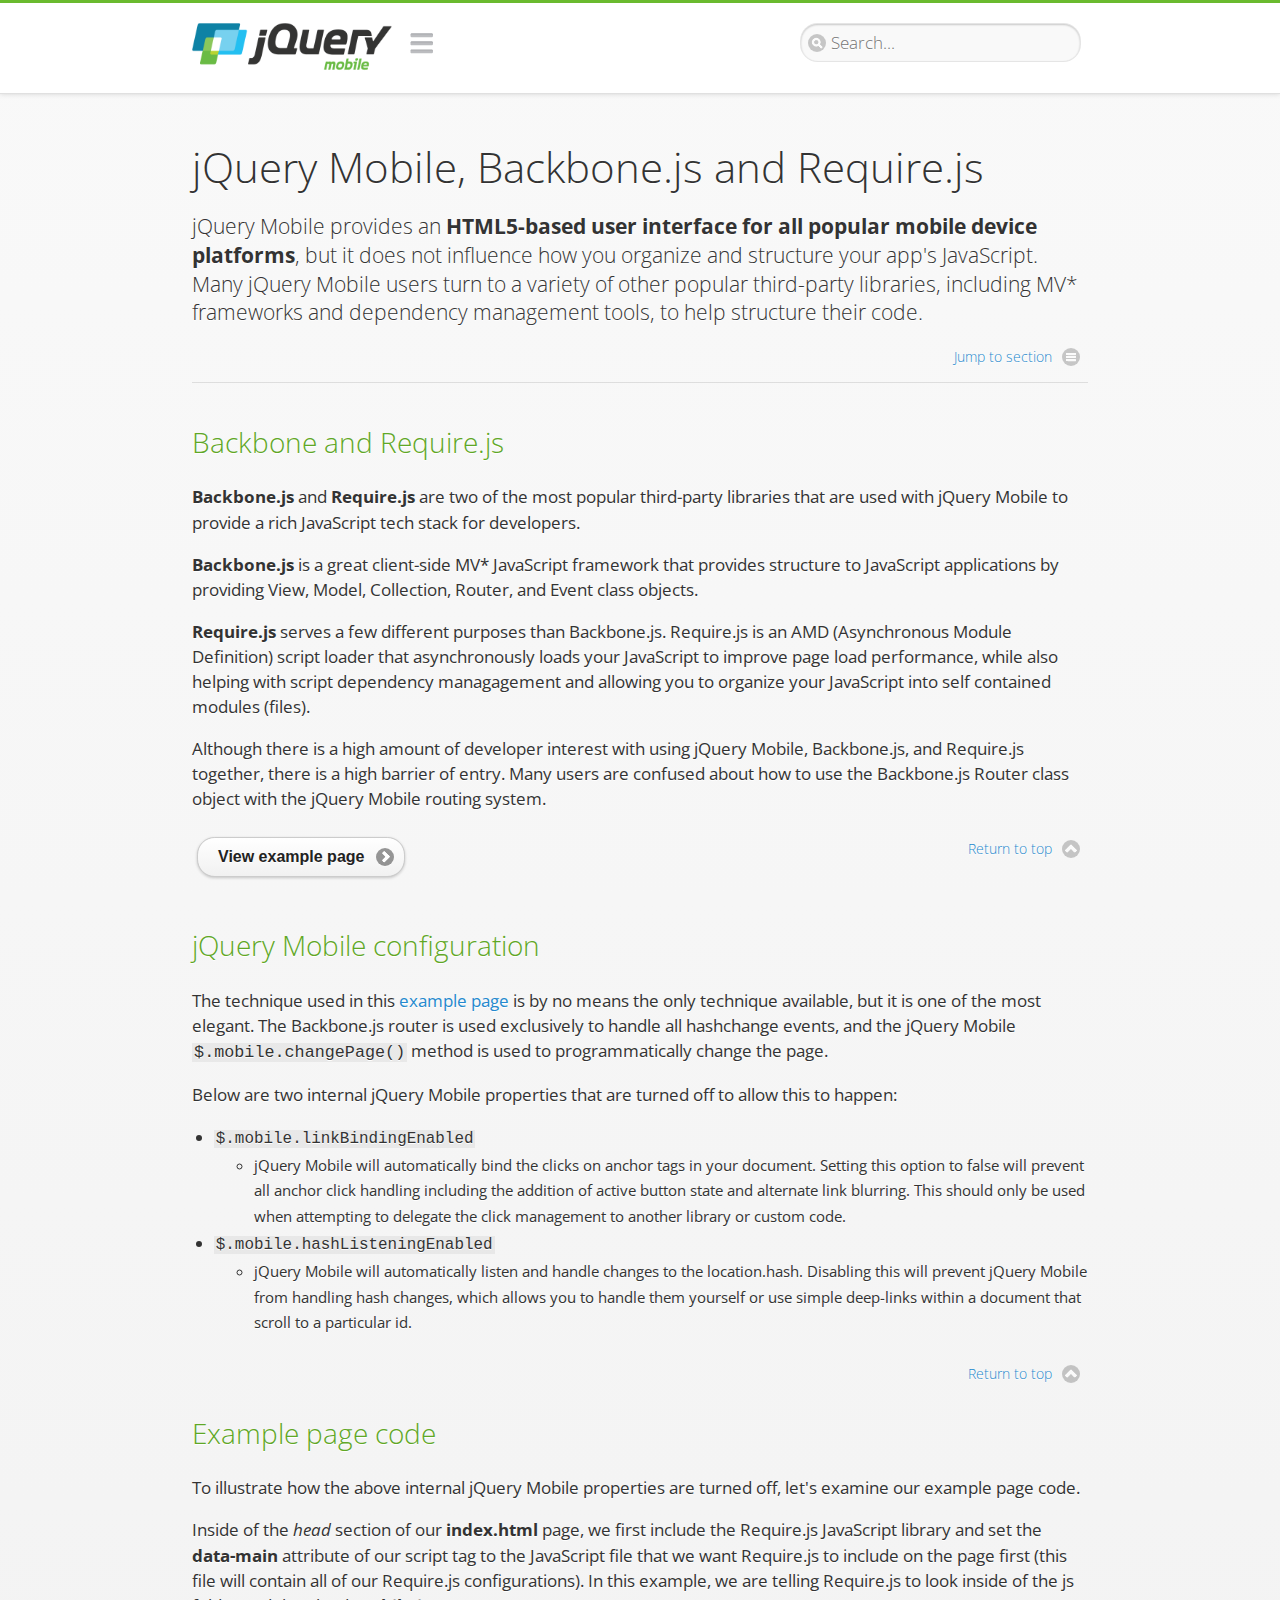
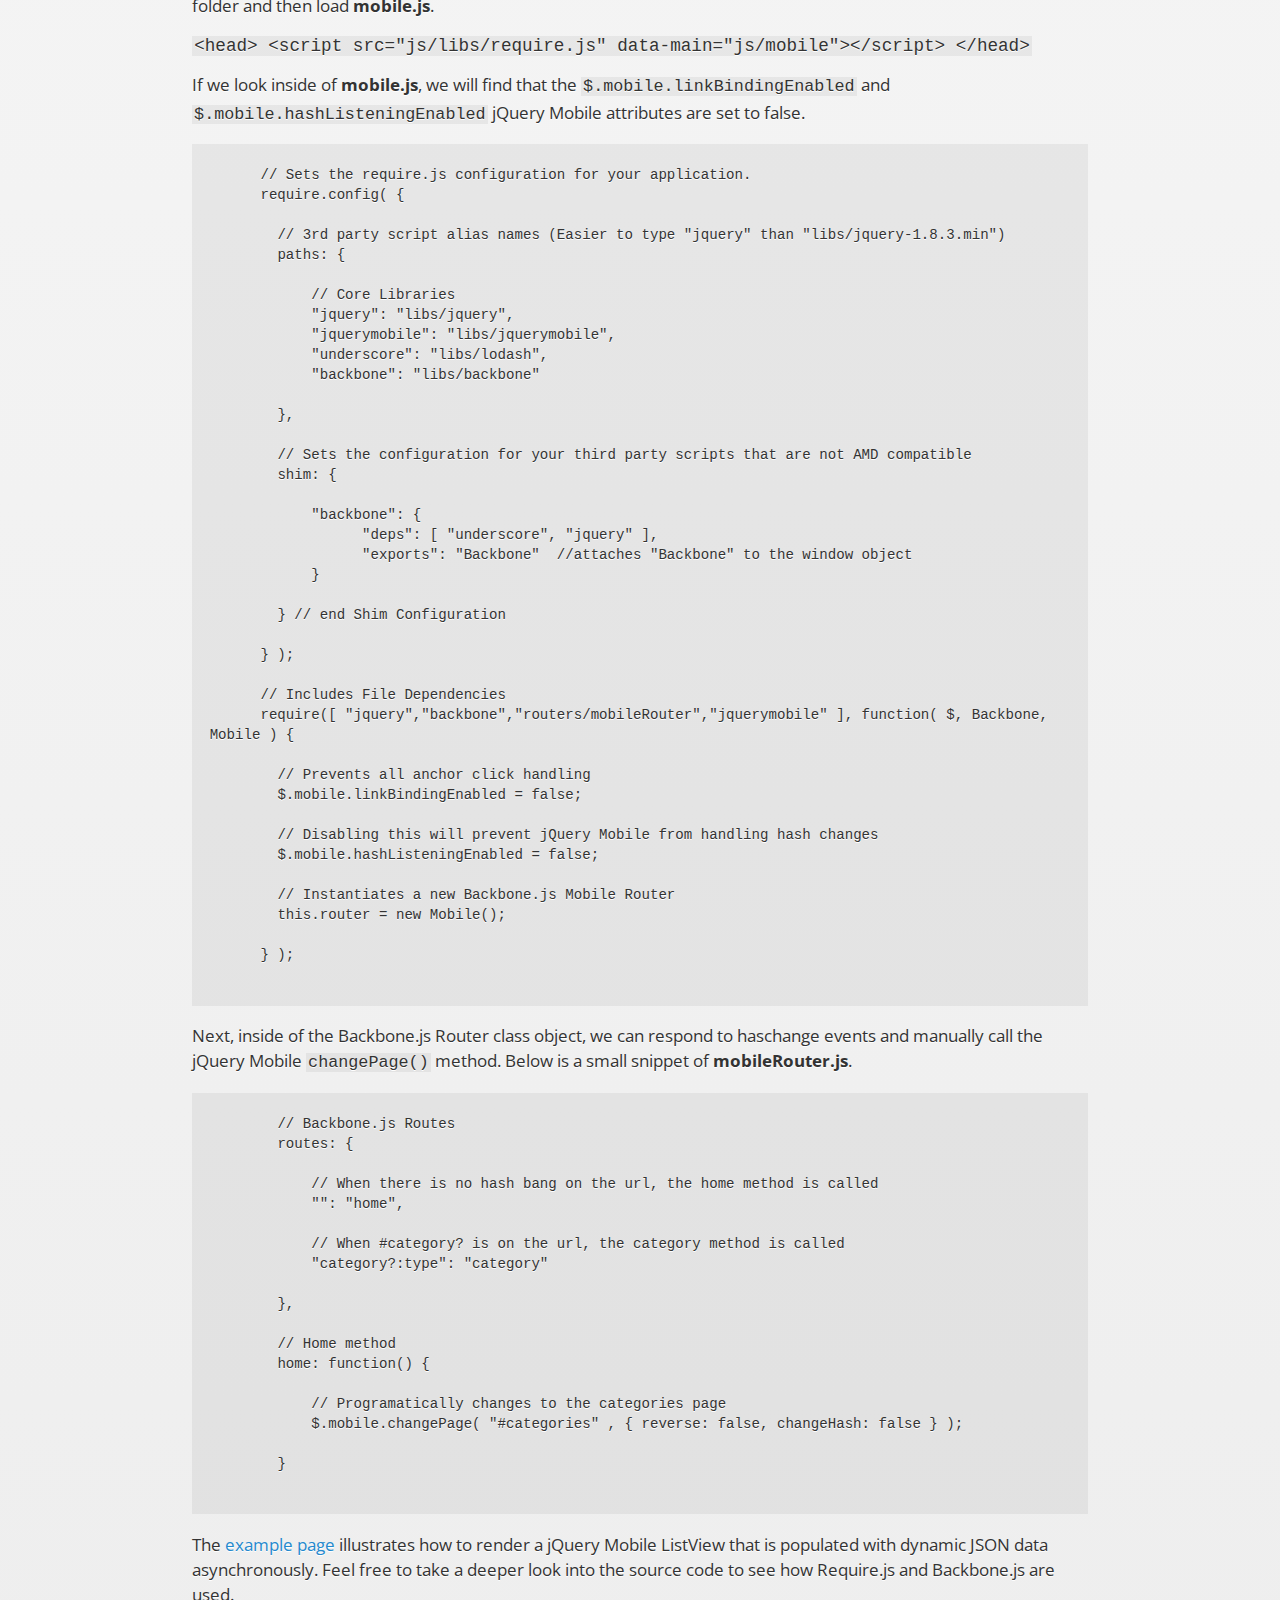
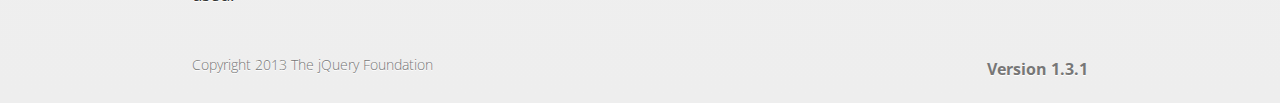
<file: assets/www/lib/jquery/demos/examples/backbone-require/index.html>
<!DOCTYPE html>
<html>
  <head>
  <meta charset="utf-8">
  <meta name="viewport" content="width=device-width, initial-scale=1">
  <title>jQuery Mobile - Backbone.js and Require.js Apps</title>
	<link rel="stylesheet"  href="../../css/themes/default/jquery.mobile-1.3.1.min.css">
	<link rel="stylesheet" href="../../_assets/css/jqm-demos.css">
	<link rel="shortcut icon" href="../../favicon.ico">
	<link rel="stylesheet" href="http://fonts.googleapis.com/css?family=Open+Sans:300,400,700">
	<script src="../../js/jquery.js"></script>
	<script src="../../_assets/js/index.js"></script>
	<script src="../../js/jquery.mobile-1.3.1.min.js"></script>

</head>
<body>
<div data-role="page" class="jqm-demos" data-quicklinks="true">

    <div data-role="header" class="jqm-header">
		<h1 class="jqm-logo"><a href="../../"><img src="../../_assets/img/jquery-logo.png" alt="jQuery Mobile Framework"></a></h1>
        <a href="#" class="jqm-navmenu-link" data-icon="bars" data-iconpos="notext">Navigation</a>
        <a href="#" class="jqm-search-link" data-icon="search" data-iconpos="notext">Search</a>
<div class="jqm-search">
    <ul class="jqm-list">
<li data-section="Widgets" data-filtertext="accordions collapsible sets content formatting grouped inset mini"><a href="widgets/accordions/">Accordion</a></li>

<li data-section="Widgets" data-filtertext="ajax navigation navigate event method"><a href="widgets/navigation/" data-ajax="false">AJAX Navigation</a></li>

<li data-section="Widgets" data-filtertext="autocomplete filter reveal listviews remote listviewbeforefilter placeholder"><a href="widgets/autocomplete/" data-ajax="false">Autocomplete</a></li>

<li data-section="Widgets" data-filtertext="buttons inputs forms inline theme grouped icons mini disabled"><a href="widgets/buttons/" data-ajax="false">Buttons</a></li>

<li data-section="Widgets" data-filtertext="checkboxes checkboxradio inputs forms mini disabled"><a href="widgets/checkbox/">Checkboxes</a></li>

<li data-section="Widgets" data-filtertext="collapsibles content formatting"><a href="widgets/collapsibles/" data-ajax="false">Collapsibles</a></li>

<li data-section="Widgets" data-filtertext="controlgroups selects checkboxradio buttons horizontal vertical"><a href="widgets/controlgroups/">Controlgroup</a></li>

<li data-section="Widgets" data-filtertext="dialogs modal popups"><a href="widgets/dialog/">Dialogs</a></li>

<li data-section="Widgets" data-filtertext="fixed toolbars headers footers sections fullscreen"><a href="widgets/fixed-toolbars/">Fixed toolbars</a></li>

<li data-section="Widgets" data-filtertext="flip toggle switch binary slider selects forms disabled"><a href="widgets/sliders/switch.html" data-ajax="false">Flip switch toggle</a></li>

<li data-section="Widgets" data-filtertext="footer toolbars footers sections"><a href="widgets/footers/">Footer toolbar</a></li>

<li data-section="Widgets" data-filtertext="forms inputs slider button range toggle switch label disabled accessible fieldcontains elements"><a href="widgets/forms/">Form elements</a></li>

<li data-section="Widgets" data-filtertext="grids columns blocks content formatting rwd responsive"><a href="widgets/grids/">Grids</a></li>

<li data-section="Widgets" data-filtertext="header toolbars fixed fullscreen sections"><a href="widgets/headers/">Header toolbar</a></li>

<li data-section="Widgets" data-filtertext="icons buttons disc position"><a href="widgets/icons/">Icons</a></li>

<li data-section="Widgets" data-filtertext="links navigation ajax prefetch cache"><a href="widgets/links/">Links</a></li>

<li data-section="Widgets" data-filtertext="listviews thumbnails icons nested split button collapsible ul ol"><a href="widgets/listviews/" data-ajax="false">Listviews</a></li>

<li data-section="Widgets" data-filtertext="ajax loader overlay spinner pages"><a href="widgets/loader/" data-ajax="false">Loader overlay</a></li>

<li data-section="Widgets" data-filtertext="navbars navmenu toolbars links icons footer header"><a href="widgets/navbar/" data-ajax="false">Navbar</a></li>

<li data-section="Widgets" data-filtertext="navbars persistent header footer links navmenu"><a href="widgets/fixed-toolbars/footer-persist-a.html">Navbar, persistent</a></li>

<li data-section="Widgets" data-filtertext="pages single multipage templates ajax nav"><a href="widgets/pages/">Pages</a></li>

<li data-section="Widgets" data-filtertext="panels sliding nav modal transition display reveal overlay push rwd responsive"><a href="widgets/panels/">Panels <span class="ui-li-count">New</span></a></li>

<li data-section="Widgets" data-filtertext="popup dialog modal transition tooltip lightbox form overlay screen flip pop fade transition"><a href="widgets/popup/">Popup</a></li>

<li data-section="Widgets" data-filtertext="radiobuttons checkboxradio inputs forms disabled grouped"><a href="widgets/radiobuttons/">Radio buttons</a></li>

<li data-section="Widgets" data-filtertext="selectmenus custom native multiple optgroup disabled forms"><a href="widgets/selects/">Select</a></li>

<li data-section="Widgets" data-filtertext="slider, single sliders range inputs forms disabled"><a href="widgets/sliders/" data-ajax="false">Slider, single</a></li>

<li data-section="Widgets" data-filtertext="slider, dual range sliders rangesliders inputs forms disabled"><a href="widgets/sliders/rangeslider.html" data-ajax="false">Slider, dual range <span class="ui-li-count">New</span></a></li>

<li data-section="Widgets" data-filtertext="tables column th td toggle responsive tables rwd hide show tabular"><a href="widgets/table-column-toggle/">Table, column toggle <span class="ui-li-count">New</span></a></li>

<li data-section="Widgets" data-filtertext="tables reflow th td responsive rwd columns tabular"><a href="widgets/table-reflow/">Table, reflow <span class="ui-li-count">New</span></a></li>

<li data-section="Widgets" data-filtertext="text inputs textarea numeric email tel file date time month clear pattern placeholder forms"><a href="widgets/textinputs/">Text inputs & textarea</a></li>

<li data-section="Widgets" data-filtertext="page transitions animated pages ajax navigation flip slide fade pop" data-ajax="false"><a href="widgets/transitions/" data-ajax="false">Transitions</a></li>

<li data-role="list-divider">Collapsibles</li>

<li data-section="Demo Showcase" data-filtertext="dynamic collapsible set accordion append expand"><a href="examples/collapsibles/dynamic-collapsible.html" data-ajax="false">Dynamic collapsible</a></li>

<li data-role="list-divider">Controlgroups</li>

<li data-section="Demo Showcase" data-filtertext="dynamic controlgroup buttons selects checkboxes forms"><a href="examples/controlgroups/dynamic-controlgroup.html" data-ajax="false">Dynamic controlgroup</a></li>

<li data-role="list-divider">Listviews</li>

<li data-section="Demo Showcase" data-filtertext="grid listview responsive grids responsive listviews lists ul"><a href="examples/listviews/grid-listview.html" data-ajax="false">Grid Listview</a></li>

<li data-section="Demo Showcase" data-filtertext="autodividers anchor jump scroll linkbars listviews lists ul"><a href="examples/listviews/autodividers-linkbar.html" data-ajax="false">Autodividers Linkbar</a></li>

<li data-section="Demo Showcase" data-filtertext="listviews autodividers selector autodividersselector lists ul ol"><a href="examples/listviews/autodividers-selector.html" data-ajax="false">Autodividers Selector</a></li>

<li data-role="list-divider">Navigation</li>

<li data-section="Demo Showcase" data-filtertext="backbone and require.js example navigation router"><a href="examples/backbone-require/index.html" data-ajax="false">Backbone and Require.js example</a></li>

<li data-section="Demo Showcase" data-filtertext="server redirection with server-side support php"><a href="examples/redirect/" data-ajax="false">Redirection with server-side support</a></li>

<li data-role="list-divider">Panels</li>

<li data-section="Demo Showcase" data-filtertext="panel styling slide panels sliding panels shadow rwd responsive breakpoint"><a href="examples/panels/panel-styling.html" data-ajax="false">Panel styling</a></li>

<li data-section="Demo Showcase" data-filtertext="open panel on swipe panels left right"><a href="examples/panels/panel-swipe-open.html" data-ajax="false">Open panel on swipe</a></li>

<li data-role="list-divider">Popups</li>

<li data-section="Demo Showcase" data-filtertext="dynamic popups popup images lightbox"><a href="examples/popups/dynamic-popup.html" data-ajax="false">Dynamic popup</a></li>

<li data-section="Demo Showcase" data-filtertext="arrow popups popover"><a href="examples/popups/arrow.html" data-ajax="false">Popup with arrow</a></li>

<li data-role="list-divider">Responsive Tables</li>

<li data-section="Demo Showcase" data-filtertext="responsive tables reflow stack custom styles"><a href="examples/tables/movie-list.html" data-ajax="false">Reflow: Custom styles</a></li>

<li data-section="Demo Showcase" data-filtertext="responsive tables reflow heading groups rwd breakpoint"><a href="examples/tables/financial-grouped-reflow.html" data-ajax="false">Reflow: Heading groups</a></li>

<li data-section="Demo Showcase" data-filtertext="responsive tables reflow refresh method dynamically inject data"><a href="examples/tables/reflow-refresh.html" data-ajax="false">Reflow: Refresh method</a></li>

<li data-section="Demo Showcase" data-filtertext="responsive tables column toggle hide rwd breakpoint customization options"><a href="examples/tables/movie-list-toggle-options.html" data-ajax="false">Column toggle: Customization options</a></li>

<li data-section="Demo Showcase" data-filtertext="responsive tables column toggle heading groups rwd breakpoint"><a href="examples/tables/financial-grouped-columns.html" data-ajax="false">Column toggle: Heading groups</a></li>

<li data-section="Demo Showcase" data-filtertext="responsive tables column toggle refresh method dynamically inject data"><a href="examples/tables/columntoggle-refresh.html" data-ajax="false">Column toggle: Refresh method</a></li>

<li data-section="Demo Showcase" data-filtertext="responsive tables table column toggle phone comparison rwd breakpoint"><a href="examples/tables/phone-compare.html" data-ajax="false">Column toggle demo: Phone comparison</a></li>

<li data-role="list-divider">Sliders</li>

<li data-section="Demo Showcase" data-filtertext="slider tooltip handle value extension input range sliders forms"><a href="examples/slider/tooltip.html" data-ajax="false">Tooltip extension</a></li>

<li data-role="list-divider">Swipe</li>

<li data-section="Demo Showcase" data-filtertext="swipe to navigate page transitions navigation"><a href="examples/swipe/swipe-page.html" data-ajax="false">Swipe to navigate</a></li>

<li data-section="Demo Showcase" data-filtertext="swipe to delete list item listviews lists ul ol"><a href="examples/swipe/swipe-list.html" data-ajax="false">Swipe to delete list item</a></li>

<li data-role="list-divider">Forms</li>

<li data-section="Questions & Answers" data-filtertext="CSS styles apply widget scope wrap selector customize"><a href="faq/question-template.html">Why won't my CSS styles apply correctly to a widget?</a></li>

<li data-section="Questions & Answers" data-filtertext="form update value enhance pageinit refresh"><a href="faq/updating-the-value-of-enhanced-form-elements-does-not-work.html">Updating the value of enhanced form elements does not work.</a></li>

<li data-section="Questions & Answers" data-filtertext="HTML 5 inputs appearance keyboard picker calendar date time slider file color"><a href="faq/my-html-5-inputs-look-different-in-browsers.html">My HTML 5 inputs look different across devices and browsers.</a></li>

<li data-section="Questions & Answers" data-filtertext="range search inputs slider number text degrade"><a href="faq/my-range-search-input-type-is-being-changed.html">My range or search inputs are being change to number/text.</a></li>

<li data-section="Questions & Answers" data-filtertext="custom select popup dialog logic"><a href="faq/sometimes-custom-select-shows-as-dialog-popup.html">Sometimes my custom select shows as a popup other times its a dialog.</a></li>

<li data-section="Questions & Answers" data-filtertext="disable button issue class method"><a href="faq/disabling-a-button-does-not-work.html">Disabling a button does not work.</a></li>

<li data-section="Questions & Answers" data-filtertext="fixed toolbar header footer fullscreen select input bug issue"><a href="faq/controls-in-header-footer.html">Controls in my fixed header or footer are not responding or behave erratically.</a></li>

<li data-role="list-divider">Pages</li>

<li data-section="Questions & Answers" data-filtertext="head load scripts styles pageinit onload pagebeforecreate ajax nav pages"><a href="faq/scripts-and-styles-not-loading.html">Why aren't my scripts and styles loading?</a></li>

<li data-section="Questions & Answers" data-filtertext="document.ready onload paginit DOM ready on ready scripts "><a href="faq/dom-ready-not-working.html">Why isn't DOM ready working for my scripts?</a></li>

<li data-section="Questions & Answers" data-filtertext="ajax nav load page mobile.loadpage"><a href="faq/how-do-i-load-a-page.html">How do I load a page?</a></li>

<li data-section="Questions & Answers" data-filtertext="ajax nav multi page document load"><a href="faq/why-is-only-the-first-page-loaded.html">Why is only the first page of my multi page document loaded?</a></li>

<li data-section="Questions & Answers" data-filtertext="pass url query params ajax nav"><a href="faq/pass-query-params-to-page.html">I'm trying to pass query params to a page but it's not working?</a></li>

<li data-section="Questions & Answers" data-filtertext="hash pass parameters information ajax nav"><a href="faq/pass-via-the-hash-to-page.html">I'm trying to pass information via the hash but it's not working?</a></li>

<li data-section="Questions & Answers" data-filtertext="application cache status error isLocal ajax nav"><a href="faq/the-application-cache-is-not-working.html">I'm trying to use the application cache but it's not working.</a></li>

<li data-section="Questions & Answers" data-filtertext=">create refresh event trigger pageInit refresh method content injected page not enhanced."><a href="faq/injected-content-is-not-enhanced.html">Content injected into a page is not enhanced.</a></li>

<li data-section="Questions & Answers" data-filtertext=">create trigger event pageInit injected HTML"><a href="faq/triggering-create-on-injected-content-does-not-work.html">Triggering create on injected HTML does not work.</a></li>

<li data-section="Questions & Answers" data-filtertext="auto-enhance element stop preventnative role none"><a href="faq/how-can-i-stop-auto-enhancement-of-elements.html">How can I stop JQM from auto-enhancing an element?</a></li>

<li data-section="Questions & Answers" data-filtertext="auto-enhance block container parent stop preventnative role none"><a href="faq/how-can-i-stop-auto-enhancement-of-a-block-of-elements.html">How can I stop JQM from enhancing a block of elements?</a></li>

<li data-section="Questions & Answers" data-filtertext="page title ajax nav head"><a href="faq/how-do-i-control-page-titles.html">How do I control page titles?</a></li>

<li data-section="Questions & Answers" data-filtertext="ajax nav load page loadPage"><a href="faq/how-do-i-load-a-page.html">How do I load a page?</a></li>

<li data-role="list-divider">Events</li>

<li data-section="Questions & Answers" data-filtertext="touch mouse events vmouseover, vmousedown, vmousemove, vmouseup, vclick, vmousecancel"><a href="faq/how-do-i-use-touch-mouse-events.html">How do I use touch and mouse events?</a></li>

<li data-role="list-divider">Theme and styling</li>

<li data-section="Questions & Answers" data-filtertext="theme swatch css themeroller customize icons colors fonts style"><a href="faq/how-does-theming-work.html">How does theming work?</a></li>

<li data-role="list-divider">Apps</li>

<li data-section="Questions & Answers" data-filtertext="How do I need to configure PhoneGap Cordova?"><a href="faq/how-configure-phonegap-cordova.html">How do I need to configure PhoneGap/Cordova?</a></li>
<!--
<li data-role="list-divider">Navigation</li>

<li data-section="Questions & Answers" data-filtertext=""><a href="faq/nav-is-acting-erraticly.html">The nav is acting erratically!</a></li>

<li data-section="Questions & Answers" data-filtertext=""><a href="faq/deep-links-dont-work.html">Following a deep link ( a link to scroll to and id ) does not work.</a></li>

<li data-section="Questions & Answers" data-filtertext=""><a href="faq/scripts-css-only-works-on-first-page-or-refresh.html">My script / css only works on first page or on refresh.</a></li>
<li data-role="list-divider">Widgets</li>

<li data-section="Questions & Answers" data-filtertext=""><a href="faq/cloned-content-double-enhanced.html">Cloning a widget or enhanced for element and enhancing causes "double" enhancement</a></li>

<li data-section="Questions & Answers" data-filtertext=""><a href="faq/cloned-content-does-not-update.html">Cloned widget or enhanced element does not update</a></li>

<li data-section="Questions & Answers" data-filtertext=""><a href="faq/data-enhance-false-does-not-work.html">Setting data-enhance="false" does not work.</a></li>

<li data-role="list-divider">General</li>

<li data-section="Questions & Answers" data-filtertext=""><a href="faq/selecting-element-by-id-not-working.html">Selecting elements by id only works sometimes or on first page!</a></li>

<li data-section="Questions & Answers" data-filtertext=""><a href="faq/global-config-settings-ignored.html">The global configuration settings i set are being ignored.</a></li>

<li data-section="Questions & Answers" data-filtertext=""><a href="faq/custom-css-is-ignored.html">My custom css is ignored.</a></li>

<li data-role="list-divider">Events</li>

<li data-section="Questions & Answers" data-filtertext=""><a href="faq/swipe-triggered-when-scrolling.html">Swipe triggered when scrolling.</a></li>

<li data-section="Questions & Answers" data-filtertext=""><a href="faq/document-ready-not-working.html">Document ready ignored after first page.</a></li>

<li data-role="list-divider">Theming &amp; custom styles</li>

<li data-section="Questions & Answers" data-filtertext=""><a href="faq/#">How do I add custom icons?</a></li>

<li data-section="Questions & Answers" data-filtertext=""><a href="faq/#">How do I add remove the circle behind the icons?</a></li>
-->

    </ul>
</div>

    </div><!-- /header -->

	<div data-role="content" class="jqm-content">

      <h1>jQuery Mobile, Backbone.js and Require.js</h1>
      <p class="jqm-intro">jQuery Mobile provides an <strong>HTML5-based user interface for all popular mobile device platforms</strong>, but it does not influence how you organize and structure your app's JavaScript.  Many jQuery Mobile users turn to a variety of other popular third-party libraries, including MV* frameworks and dependency management tools, to help structure their code.
      </p>

	  <h2>Backbone and Require.js</h2>
      <p><strong>Backbone.js</strong> and <strong>Require.js</strong> are two of the most popular third-party libraries that are used with jQuery Mobile to provide a rich JavaScript tech stack for developers.
      </p>
      <p><strong>Backbone.js</strong> is a great client-side MV* JavaScript framework that provides structure to JavaScript applications by providing View, Model, Collection, Router, and Event class objects.
      </p>
      <p><strong>Require.js</strong> serves a few different purposes than Backbone.js. Require.js is an AMD (Asynchronous Module Definition) script loader that asynchronously loads your JavaScript to improve page load performance, while also helping with script dependency managagement and allowing you to organize your JavaScript into self contained modules (files).
      </p>
      <p>Although there is a high amount of developer interest with using jQuery Mobile, Backbone.js, and Require.js together, there is a high barrier of entry.  Many users are confused about how to use the Backbone.js Router class object with the jQuery Mobile routing system.</p>

	<a href="backbone-require.html" rel="external" data-role="button" data-icon="arrow-r" data-iconpos="right" data-inline="true">View example page</a>

      <h2>jQuery Mobile configuration</h2>

      <p>The technique used in this <a href="backbone-require.html" rel="external">example page</a> is by no means the only technique available, but it is one of the most elegant.  The Backbone.js router is used exclusively to handle all hashchange events, and the jQuery Mobile <code>$.mobile.changePage()</code> method is used to programmatically change the page.</p>

      <p>Below are two internal jQuery Mobile properties that are turned off to allow this to happen:</p>

      <ul>
        <li><code>$.mobile.linkBindingEnabled</code>
          <ul>
            <li>jQuery Mobile will automatically bind the clicks on anchor tags in your document. Setting this option to false will prevent all anchor click handling including the addition of active button state and alternate link blurring. This should only be used when attempting to delegate the click management to another library or custom code.</li>
            </ul>
        </li>
        <li><code>$.mobile.hashListeningEnabled</code>
          <ul>
            <li>jQuery Mobile will automatically listen and handle changes to the location.hash. Disabling this will prevent jQuery Mobile from handling hash changes, which allows you to handle them yourself or use simple deep-links within a document that scroll to a particular id.</li>
            </ul>
        </li>
      </ul>
      </p>

	  <h2>Example page code</h2>
      <p>To illustrate how the above internal jQuery Mobile properties are turned off, let's examine our example page code.</p>

      <p>Inside of the <em>head</em> section of our <strong>index.html</strong> page, we first include the Require.js JavaScript library and set the <strong>data-main</strong> attribute of our script tag to the JavaScript file that we want Require.js to include on the page first (this file will contain all of our Require.js configurations).  In this example, we are telling Require.js to look inside of the js folder and then load <strong>mobile.js</strong>.
      </p>

      <code>
        &lt;head&gt;
          &lt;script src=&quot;js/libs/require.js&quot; data-main=&quot;js/mobile&quot;&gt;&lt;/script&gt;
        &lt;/head&gt;
      </code>
      <p>If we look inside of <strong>mobile.js</strong>, we will find that the <code>$.mobile.linkBindingEnabled</code> and <code>$.mobile.hashListeningEnabled</code> jQuery Mobile attributes are set to false.
      </p>
      <pre>
      <code>
      // Sets the require.js configuration for your application.
      require.config( {

        // 3rd party script alias names (Easier to type "jquery" than "libs/jquery-1.8.3.min")
        paths: {

            // Core Libraries
            "jquery": "libs/jquery",
            "jquerymobile": "libs/jquerymobile",
            "underscore": "libs/lodash",
            "backbone": "libs/backbone"

        },

        // Sets the configuration for your third party scripts that are not AMD compatible
        shim: {

            "backbone": {
                  "deps": [ "underscore", "jquery" ],
                  "exports": "Backbone"  //attaches "Backbone" to the window object
            }

        } // end Shim Configuration

      } );

      // Includes File Dependencies
      require([ "jquery","backbone","routers/mobileRouter","jquerymobile" ], function( $, Backbone, Mobile ) {

        // Prevents all anchor click handling
        $.mobile.linkBindingEnabled = false;

        // Disabling this will prevent jQuery Mobile from handling hash changes
        $.mobile.hashListeningEnabled = false;

        // Instantiates a new Backbone.js Mobile Router
        this.router = new Mobile();

      } );
</code>
</pre>
<p>Next, inside of the Backbone.js Router class object, we can respond to haschange events and manually call the jQuery Mobile <code>changePage()</code> method.  Below is a small snippet of <strong>mobileRouter.js</strong>.</p>
<pre>
<code>
        // Backbone.js Routes
        routes: {

            // When there is no hash bang on the url, the home method is called
            "": "home",

            // When #category? is on the url, the category method is called
            "category?:type": "category"

        },

        // Home method
        home: function() {

            // Programatically changes to the categories page
            $.mobile.changePage( "#categories" , { reverse: false, changeHash: false } );

        }
</code>
</pre>
<p>
The <a href="backbone-require.html" rel="external">example page</a> illustrates how to render a jQuery Mobile ListView that is populated with dynamic JSON data asynchronously.  Feel free to take a deeper look into the source code to see how Require.js and Backbone.js are used.
</p>

	</div><!-- /content -->

    <div data-role="footer" class="jqm-footer">
        <p class="jqm-version"></p>
        <p>Copyright 2013 The jQuery Foundation</p>
    </div><!-- /footer -->
    <div data-role="panel" class="jqm-nav-panel jqm-navmenu-panel" data-position="left" data-display="reveal" data-theme="c">
        <ul data-role="listview" data-theme="d" data-divider-theme="d" data-icon="false" data-global-nav="demos" class="jqm-list">
            <li data-role="list-divider">jQuery Mobile Demos</li>
			<li><a href="./">Home</a></li>
            <li><a href="intro/">Introduction</a></li>
            <li><a href="examples/">Demo Showcase</a></li>
            <li><a href="faq/">Questions & Answers</a></li>
			<li><a href="intro/rwd.html">Going Responsive</a></li>
            <li data-role="list-divider">Widget reference</li>
<li data-section="Widgets" data-filtertext="accordions collapsible sets content formatting grouped inset mini"><a href="widgets/accordions/">Accordion</a></li>

<li data-section="Widgets" data-filtertext="ajax navigation navigate event method"><a href="widgets/navigation/" data-ajax="false">AJAX Navigation</a></li>

<li data-section="Widgets" data-filtertext="autocomplete filter reveal listviews remote listviewbeforefilter placeholder"><a href="widgets/autocomplete/" data-ajax="false">Autocomplete</a></li>

<li data-section="Widgets" data-filtertext="buttons inputs forms inline theme grouped icons mini disabled"><a href="widgets/buttons/" data-ajax="false">Buttons</a></li>

<li data-section="Widgets" data-filtertext="checkboxes checkboxradio inputs forms mini disabled"><a href="widgets/checkbox/">Checkboxes</a></li>

<li data-section="Widgets" data-filtertext="collapsibles content formatting"><a href="widgets/collapsibles/" data-ajax="false">Collapsibles</a></li>

<li data-section="Widgets" data-filtertext="controlgroups selects checkboxradio buttons horizontal vertical"><a href="widgets/controlgroups/">Controlgroup</a></li>

<li data-section="Widgets" data-filtertext="dialogs modal popups"><a href="widgets/dialog/">Dialogs</a></li>

<li data-section="Widgets" data-filtertext="fixed toolbars headers footers sections fullscreen"><a href="widgets/fixed-toolbars/">Fixed toolbars</a></li>

<li data-section="Widgets" data-filtertext="flip toggle switch binary slider selects forms disabled"><a href="widgets/sliders/switch.html" data-ajax="false">Flip switch toggle</a></li>

<li data-section="Widgets" data-filtertext="footer toolbars footers sections"><a href="widgets/footers/">Footer toolbar</a></li>

<li data-section="Widgets" data-filtertext="forms inputs slider button range toggle switch label disabled accessible fieldcontains elements"><a href="widgets/forms/">Form elements</a></li>

<li data-section="Widgets" data-filtertext="grids columns blocks content formatting rwd responsive"><a href="widgets/grids/">Grids</a></li>

<li data-section="Widgets" data-filtertext="header toolbars fixed fullscreen sections"><a href="widgets/headers/">Header toolbar</a></li>

<li data-section="Widgets" data-filtertext="icons buttons disc position"><a href="widgets/icons/">Icons</a></li>

<li data-section="Widgets" data-filtertext="links navigation ajax prefetch cache"><a href="widgets/links/">Links</a></li>

<li data-section="Widgets" data-filtertext="listviews thumbnails icons nested split button collapsible ul ol"><a href="widgets/listviews/" data-ajax="false">Listviews</a></li>

<li data-section="Widgets" data-filtertext="ajax loader overlay spinner pages"><a href="widgets/loader/" data-ajax="false">Loader overlay</a></li>

<li data-section="Widgets" data-filtertext="navbars navmenu toolbars links icons footer header"><a href="widgets/navbar/" data-ajax="false">Navbar</a></li>

<li data-section="Widgets" data-filtertext="navbars persistent header footer links navmenu"><a href="widgets/fixed-toolbars/footer-persist-a.html">Navbar, persistent</a></li>

<li data-section="Widgets" data-filtertext="pages single multipage templates ajax nav"><a href="widgets/pages/">Pages</a></li>

<li data-section="Widgets" data-filtertext="panels sliding nav modal transition display reveal overlay push rwd responsive"><a href="widgets/panels/">Panels <span class="ui-li-count">New</span></a></li>

<li data-section="Widgets" data-filtertext="popup dialog modal transition tooltip lightbox form overlay screen flip pop fade transition"><a href="widgets/popup/">Popup</a></li>

<li data-section="Widgets" data-filtertext="radiobuttons checkboxradio inputs forms disabled grouped"><a href="widgets/radiobuttons/">Radio buttons</a></li>

<li data-section="Widgets" data-filtertext="selectmenus custom native multiple optgroup disabled forms"><a href="widgets/selects/">Select</a></li>

<li data-section="Widgets" data-filtertext="slider, single sliders range inputs forms disabled"><a href="widgets/sliders/" data-ajax="false">Slider, single</a></li>

<li data-section="Widgets" data-filtertext="slider, dual range sliders rangesliders inputs forms disabled"><a href="widgets/sliders/rangeslider.html" data-ajax="false">Slider, dual range <span class="ui-li-count">New</span></a></li>

<li data-section="Widgets" data-filtertext="tables column th td toggle responsive tables rwd hide show tabular"><a href="widgets/table-column-toggle/">Table, column toggle <span class="ui-li-count">New</span></a></li>

<li data-section="Widgets" data-filtertext="tables reflow th td responsive rwd columns tabular"><a href="widgets/table-reflow/">Table, reflow <span class="ui-li-count">New</span></a></li>

<li data-section="Widgets" data-filtertext="text inputs textarea numeric email tel file date time month clear pattern placeholder forms"><a href="widgets/textinputs/">Text inputs & textarea</a></li>

<li data-section="Widgets" data-filtertext="page transitions animated pages ajax navigation flip slide fade pop" data-ajax="false"><a href="widgets/transitions/" data-ajax="false">Transitions</a></li>

        </ul>
	</div><!-- /panel -->


</div><!-- /page -->
</body>
</html>
</file>
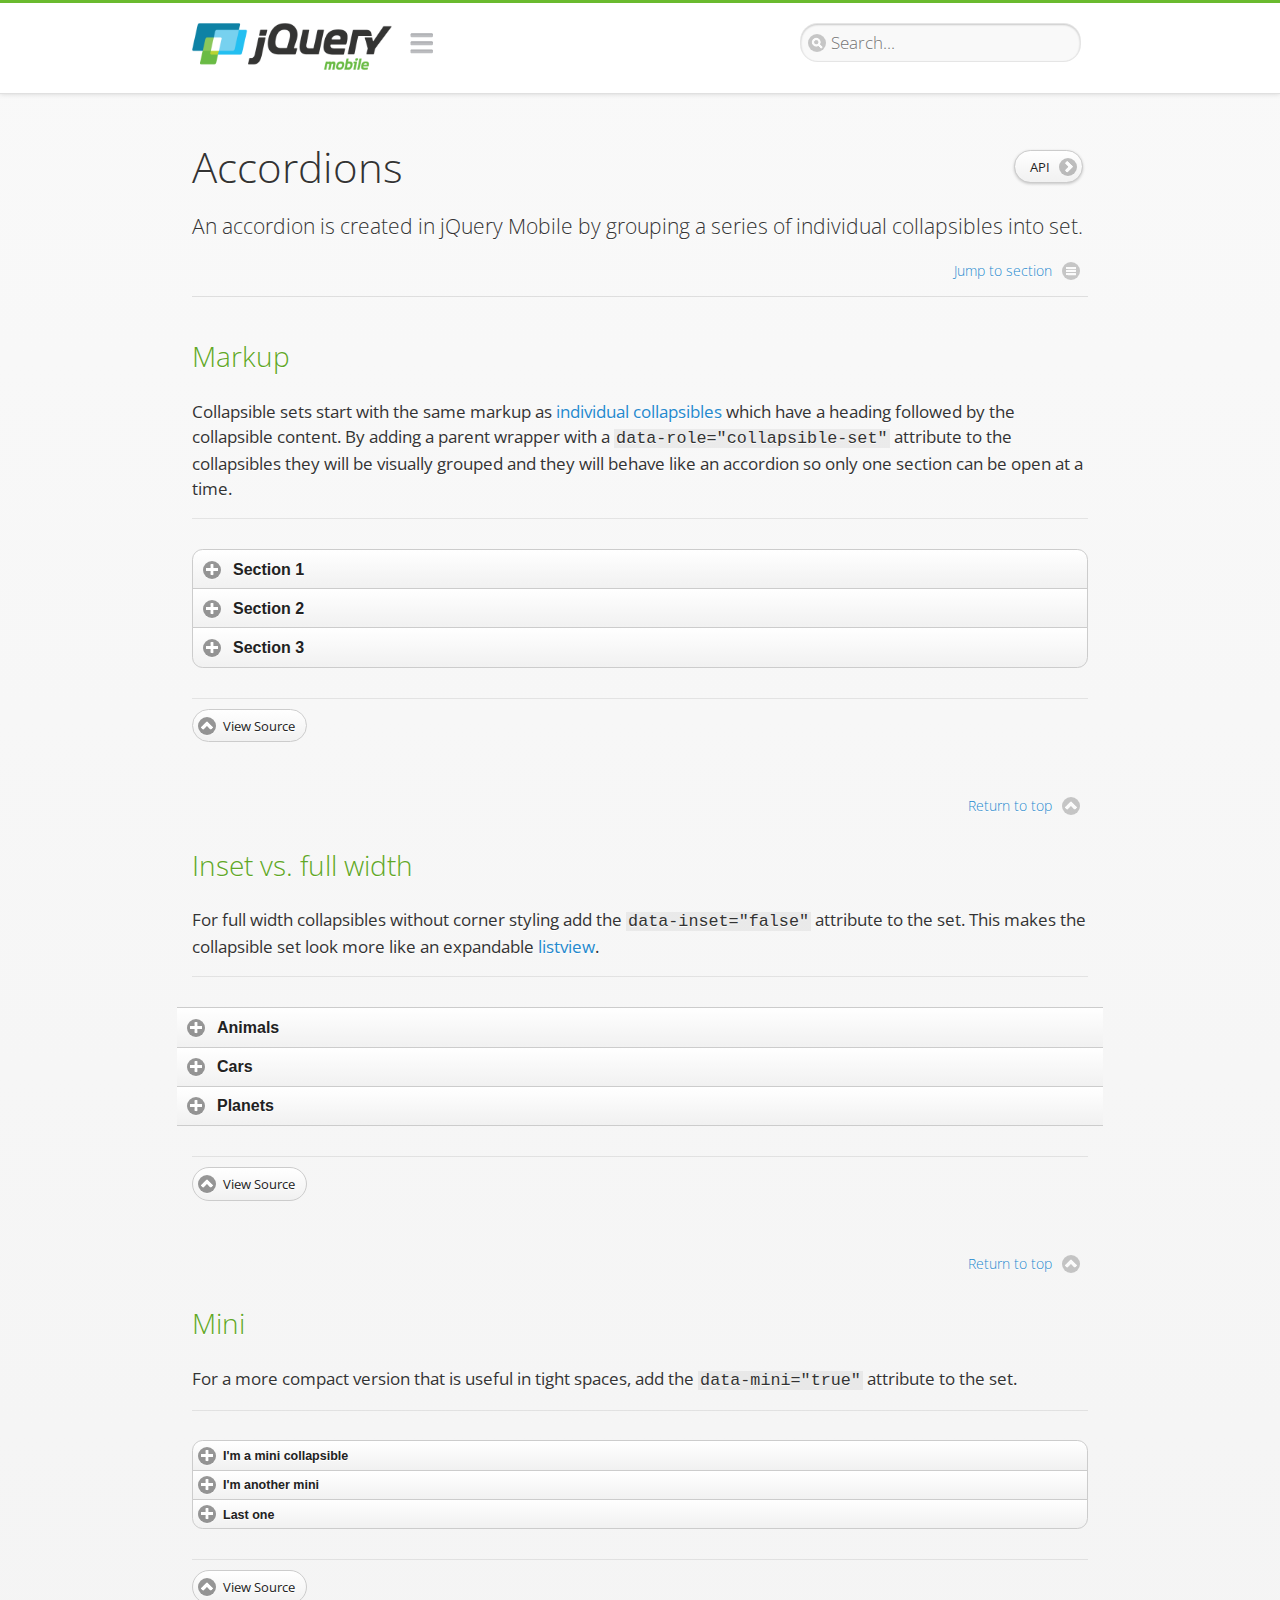
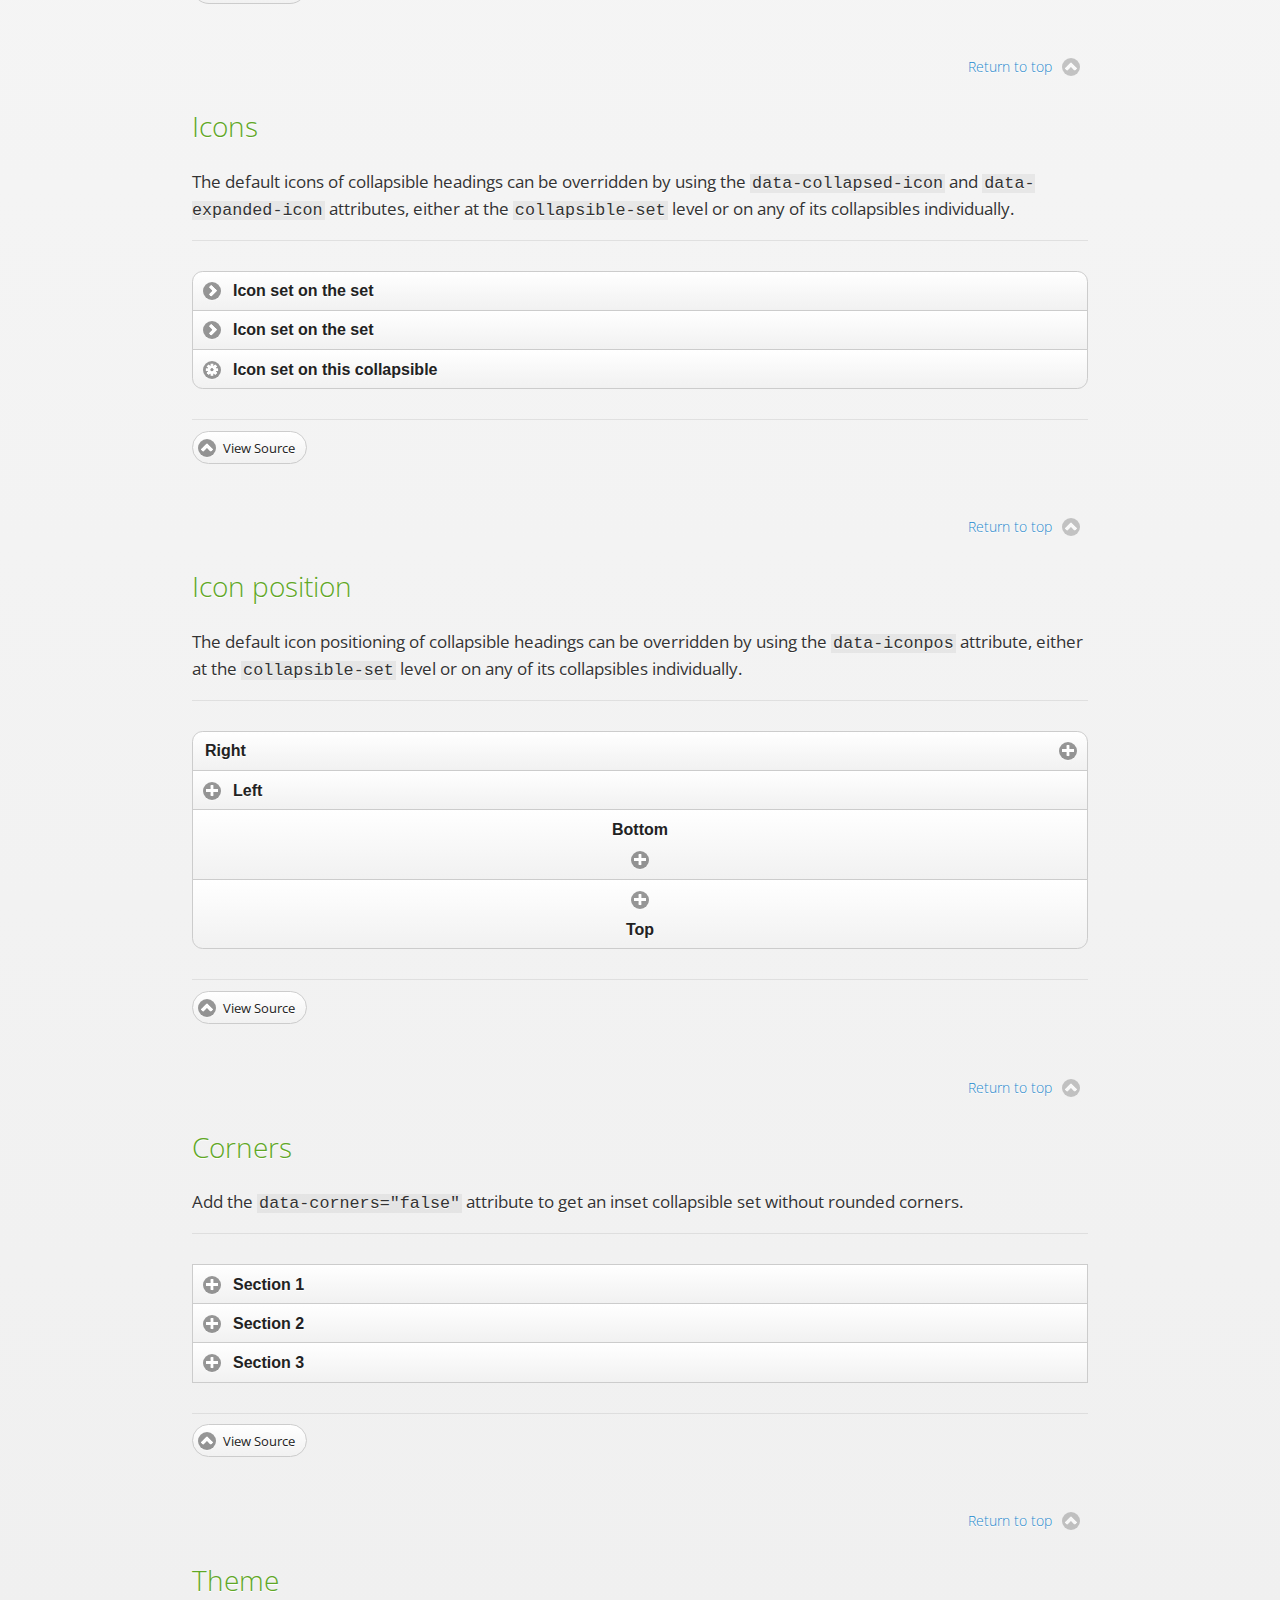
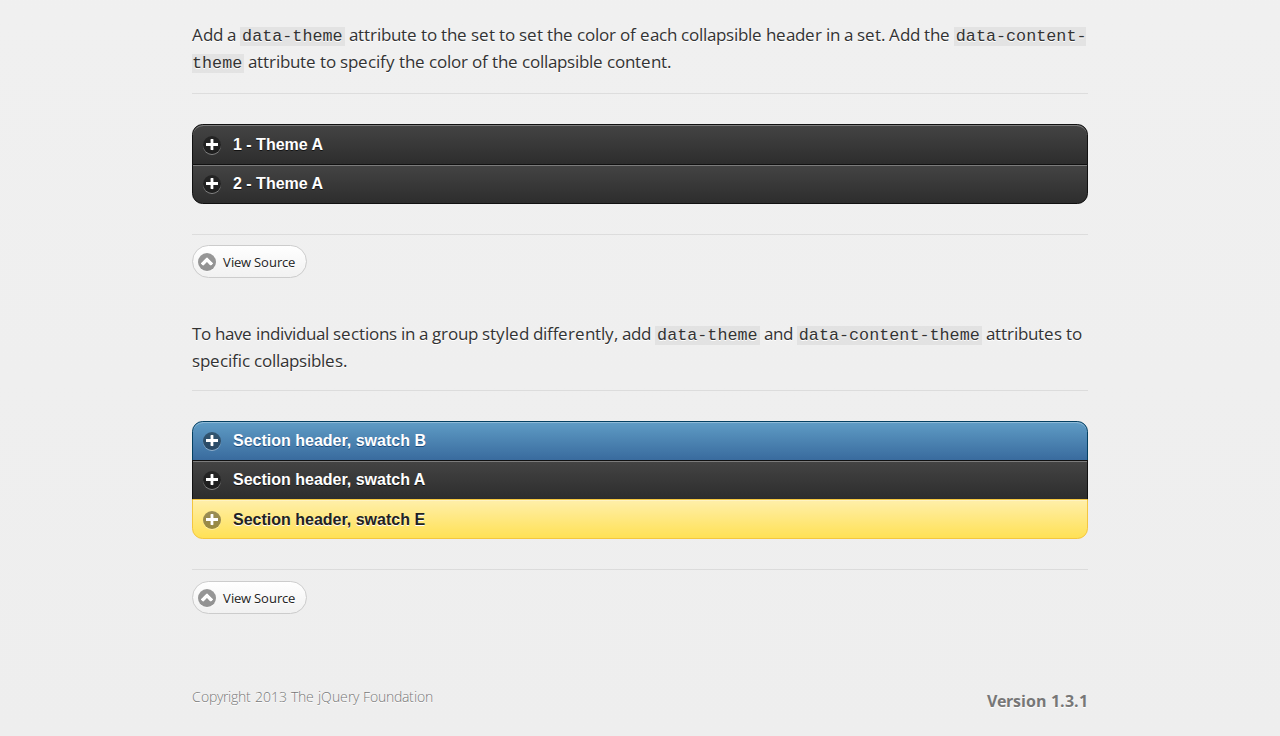
<file: assets/www/lib/jquery/demos/widgets/accordions/index.html>
<!DOCTYPE html>
<html>
<head>
	<meta charset="utf-8">
	<meta name="viewport" content="width=device-width, initial-scale=1">
	<title>Accordions - jQuery Mobile Demos</title>
	<link rel="stylesheet"  href="../../css/themes/default/jquery.mobile-1.3.1.min.css">
	<link rel="stylesheet" href="../../_assets/css/jqm-demos.css">
	<link rel="shortcut icon" href="../../favicon.ico">
    <link rel="stylesheet" href="http://fonts.googleapis.com/css?family=Open+Sans:300,400,700">
	<script src="../../js/jquery.js"></script>
	<script src="../../_assets/js/index.js"></script>
	<script src="../../js/jquery.mobile-1.3.1.min.js"></script>
</head>
<body>
<div data-role="page" class="jqm-demos" data-quicklinks="true">

	<div data-role="header" class="jqm-header">
		<h1 class="jqm-logo"><a href="../../"><img src="../../_assets/img/jquery-logo.png" alt="jQuery Mobile Framework"></a></h1>
		<a href="#" class="jqm-navmenu-link" data-icon="bars" data-iconpos="notext">Navigation</a>
		<a href="#" class="jqm-search-link" data-icon="search" data-iconpos="notext">Search</a>
<div class="jqm-search">
    <ul class="jqm-list">
<li data-section="Widgets" data-filtertext="accordions collapsible sets content formatting grouped inset mini"><a href="widgets/accordions/">Accordion</a></li>

<li data-section="Widgets" data-filtertext="ajax navigation navigate event method"><a href="widgets/navigation/" data-ajax="false">AJAX Navigation</a></li>

<li data-section="Widgets" data-filtertext="autocomplete filter reveal listviews remote listviewbeforefilter placeholder"><a href="widgets/autocomplete/" data-ajax="false">Autocomplete</a></li>

<li data-section="Widgets" data-filtertext="buttons inputs forms inline theme grouped icons mini disabled"><a href="widgets/buttons/" data-ajax="false">Buttons</a></li>

<li data-section="Widgets" data-filtertext="checkboxes checkboxradio inputs forms mini disabled"><a href="widgets/checkbox/">Checkboxes</a></li>

<li data-section="Widgets" data-filtertext="collapsibles content formatting"><a href="widgets/collapsibles/" data-ajax="false">Collapsibles</a></li>

<li data-section="Widgets" data-filtertext="controlgroups selects checkboxradio buttons horizontal vertical"><a href="widgets/controlgroups/">Controlgroup</a></li>

<li data-section="Widgets" data-filtertext="dialogs modal popups"><a href="widgets/dialog/">Dialogs</a></li>

<li data-section="Widgets" data-filtertext="fixed toolbars headers footers sections fullscreen"><a href="widgets/fixed-toolbars/">Fixed toolbars</a></li>

<li data-section="Widgets" data-filtertext="flip toggle switch binary slider selects forms disabled"><a href="widgets/sliders/switch.html" data-ajax="false">Flip switch toggle</a></li>

<li data-section="Widgets" data-filtertext="footer toolbars footers sections"><a href="widgets/footers/">Footer toolbar</a></li>

<li data-section="Widgets" data-filtertext="forms inputs slider button range toggle switch label disabled accessible fieldcontains elements"><a href="widgets/forms/">Form elements</a></li>

<li data-section="Widgets" data-filtertext="grids columns blocks content formatting rwd responsive"><a href="widgets/grids/">Grids</a></li>

<li data-section="Widgets" data-filtertext="header toolbars fixed fullscreen sections"><a href="widgets/headers/">Header toolbar</a></li>

<li data-section="Widgets" data-filtertext="icons buttons disc position"><a href="widgets/icons/">Icons</a></li>

<li data-section="Widgets" data-filtertext="links navigation ajax prefetch cache"><a href="widgets/links/">Links</a></li>

<li data-section="Widgets" data-filtertext="listviews thumbnails icons nested split button collapsible ul ol"><a href="widgets/listviews/" data-ajax="false">Listviews</a></li>

<li data-section="Widgets" data-filtertext="ajax loader overlay spinner pages"><a href="widgets/loader/" data-ajax="false">Loader overlay</a></li>

<li data-section="Widgets" data-filtertext="navbars navmenu toolbars links icons footer header"><a href="widgets/navbar/" data-ajax="false">Navbar</a></li>

<li data-section="Widgets" data-filtertext="navbars persistent header footer links navmenu"><a href="widgets/fixed-toolbars/footer-persist-a.html">Navbar, persistent</a></li>

<li data-section="Widgets" data-filtertext="pages single multipage templates ajax nav"><a href="widgets/pages/">Pages</a></li>

<li data-section="Widgets" data-filtertext="panels sliding nav modal transition display reveal overlay push rwd responsive"><a href="widgets/panels/">Panels <span class="ui-li-count">New</span></a></li>

<li data-section="Widgets" data-filtertext="popup dialog modal transition tooltip lightbox form overlay screen flip pop fade transition"><a href="widgets/popup/">Popup</a></li>

<li data-section="Widgets" data-filtertext="radiobuttons checkboxradio inputs forms disabled grouped"><a href="widgets/radiobuttons/">Radio buttons</a></li>

<li data-section="Widgets" data-filtertext="selectmenus custom native multiple optgroup disabled forms"><a href="widgets/selects/">Select</a></li>

<li data-section="Widgets" data-filtertext="slider, single sliders range inputs forms disabled"><a href="widgets/sliders/" data-ajax="false">Slider, single</a></li>

<li data-section="Widgets" data-filtertext="slider, dual range sliders rangesliders inputs forms disabled"><a href="widgets/sliders/rangeslider.html" data-ajax="false">Slider, dual range <span class="ui-li-count">New</span></a></li>

<li data-section="Widgets" data-filtertext="tables column th td toggle responsive tables rwd hide show tabular"><a href="widgets/table-column-toggle/">Table, column toggle <span class="ui-li-count">New</span></a></li>

<li data-section="Widgets" data-filtertext="tables reflow th td responsive rwd columns tabular"><a href="widgets/table-reflow/">Table, reflow <span class="ui-li-count">New</span></a></li>

<li data-section="Widgets" data-filtertext="text inputs textarea numeric email tel file date time month clear pattern placeholder forms"><a href="widgets/textinputs/">Text inputs & textarea</a></li>

<li data-section="Widgets" data-filtertext="page transitions animated pages ajax navigation flip slide fade pop" data-ajax="false"><a href="widgets/transitions/" data-ajax="false">Transitions</a></li>

<li data-role="list-divider">Collapsibles</li>

<li data-section="Demo Showcase" data-filtertext="dynamic collapsible set accordion append expand"><a href="examples/collapsibles/dynamic-collapsible.html" data-ajax="false">Dynamic collapsible</a></li>

<li data-role="list-divider">Controlgroups</li>

<li data-section="Demo Showcase" data-filtertext="dynamic controlgroup buttons selects checkboxes forms"><a href="examples/controlgroups/dynamic-controlgroup.html" data-ajax="false">Dynamic controlgroup</a></li>

<li data-role="list-divider">Listviews</li>

<li data-section="Demo Showcase" data-filtertext="grid listview responsive grids responsive listviews lists ul"><a href="examples/listviews/grid-listview.html" data-ajax="false">Grid Listview</a></li>

<li data-section="Demo Showcase" data-filtertext="autodividers anchor jump scroll linkbars listviews lists ul"><a href="examples/listviews/autodividers-linkbar.html" data-ajax="false">Autodividers Linkbar</a></li>

<li data-section="Demo Showcase" data-filtertext="listviews autodividers selector autodividersselector lists ul ol"><a href="examples/listviews/autodividers-selector.html" data-ajax="false">Autodividers Selector</a></li>

<li data-role="list-divider">Navigation</li>

<li data-section="Demo Showcase" data-filtertext="backbone and require.js example navigation router"><a href="examples/backbone-require/index.html" data-ajax="false">Backbone and Require.js example</a></li>

<li data-section="Demo Showcase" data-filtertext="server redirection with server-side support php"><a href="examples/redirect/" data-ajax="false">Redirection with server-side support</a></li>

<li data-role="list-divider">Panels</li>

<li data-section="Demo Showcase" data-filtertext="panel styling slide panels sliding panels shadow rwd responsive breakpoint"><a href="examples/panels/panel-styling.html" data-ajax="false">Panel styling</a></li>

<li data-section="Demo Showcase" data-filtertext="open panel on swipe panels left right"><a href="examples/panels/panel-swipe-open.html" data-ajax="false">Open panel on swipe</a></li>

<li data-role="list-divider">Popups</li>

<li data-section="Demo Showcase" data-filtertext="dynamic popups popup images lightbox"><a href="examples/popups/dynamic-popup.html" data-ajax="false">Dynamic popup</a></li>

<li data-section="Demo Showcase" data-filtertext="arrow popups popover"><a href="examples/popups/arrow.html" data-ajax="false">Popup with arrow</a></li>

<li data-role="list-divider">Responsive Tables</li>

<li data-section="Demo Showcase" data-filtertext="responsive tables reflow stack custom styles"><a href="examples/tables/movie-list.html" data-ajax="false">Reflow: Custom styles</a></li>

<li data-section="Demo Showcase" data-filtertext="responsive tables reflow heading groups rwd breakpoint"><a href="examples/tables/financial-grouped-reflow.html" data-ajax="false">Reflow: Heading groups</a></li>

<li data-section="Demo Showcase" data-filtertext="responsive tables reflow refresh method dynamically inject data"><a href="examples/tables/reflow-refresh.html" data-ajax="false">Reflow: Refresh method</a></li>

<li data-section="Demo Showcase" data-filtertext="responsive tables column toggle hide rwd breakpoint customization options"><a href="examples/tables/movie-list-toggle-options.html" data-ajax="false">Column toggle: Customization options</a></li>

<li data-section="Demo Showcase" data-filtertext="responsive tables column toggle heading groups rwd breakpoint"><a href="examples/tables/financial-grouped-columns.html" data-ajax="false">Column toggle: Heading groups</a></li>

<li data-section="Demo Showcase" data-filtertext="responsive tables column toggle refresh method dynamically inject data"><a href="examples/tables/columntoggle-refresh.html" data-ajax="false">Column toggle: Refresh method</a></li>

<li data-section="Demo Showcase" data-filtertext="responsive tables table column toggle phone comparison rwd breakpoint"><a href="examples/tables/phone-compare.html" data-ajax="false">Column toggle demo: Phone comparison</a></li>

<li data-role="list-divider">Sliders</li>

<li data-section="Demo Showcase" data-filtertext="slider tooltip handle value extension input range sliders forms"><a href="examples/slider/tooltip.html" data-ajax="false">Tooltip extension</a></li>

<li data-role="list-divider">Swipe</li>

<li data-section="Demo Showcase" data-filtertext="swipe to navigate page transitions navigation"><a href="examples/swipe/swipe-page.html" data-ajax="false">Swipe to navigate</a></li>

<li data-section="Demo Showcase" data-filtertext="swipe to delete list item listviews lists ul ol"><a href="examples/swipe/swipe-list.html" data-ajax="false">Swipe to delete list item</a></li>

<li data-role="list-divider">Forms</li>

<li data-section="Questions & Answers" data-filtertext="CSS styles apply widget scope wrap selector customize"><a href="faq/question-template.html">Why won't my CSS styles apply correctly to a widget?</a></li>

<li data-section="Questions & Answers" data-filtertext="form update value enhance pageinit refresh"><a href="faq/updating-the-value-of-enhanced-form-elements-does-not-work.html">Updating the value of enhanced form elements does not work.</a></li>

<li data-section="Questions & Answers" data-filtertext="HTML 5 inputs appearance keyboard picker calendar date time slider file color"><a href="faq/my-html-5-inputs-look-different-in-browsers.html">My HTML 5 inputs look different across devices and browsers.</a></li>

<li data-section="Questions & Answers" data-filtertext="range search inputs slider number text degrade"><a href="faq/my-range-search-input-type-is-being-changed.html">My range or search inputs are being change to number/text.</a></li>

<li data-section="Questions & Answers" data-filtertext="custom select popup dialog logic"><a href="faq/sometimes-custom-select-shows-as-dialog-popup.html">Sometimes my custom select shows as a popup other times its a dialog.</a></li>

<li data-section="Questions & Answers" data-filtertext="disable button issue class method"><a href="faq/disabling-a-button-does-not-work.html">Disabling a button does not work.</a></li>

<li data-section="Questions & Answers" data-filtertext="fixed toolbar header footer fullscreen select input bug issue"><a href="faq/controls-in-header-footer.html">Controls in my fixed header or footer are not responding or behave erratically.</a></li>

<li data-role="list-divider">Pages</li>

<li data-section="Questions & Answers" data-filtertext="head load scripts styles pageinit onload pagebeforecreate ajax nav pages"><a href="faq/scripts-and-styles-not-loading.html">Why aren't my scripts and styles loading?</a></li>

<li data-section="Questions & Answers" data-filtertext="document.ready onload paginit DOM ready on ready scripts "><a href="faq/dom-ready-not-working.html">Why isn't DOM ready working for my scripts?</a></li>

<li data-section="Questions & Answers" data-filtertext="ajax nav load page mobile.loadpage"><a href="faq/how-do-i-load-a-page.html">How do I load a page?</a></li>

<li data-section="Questions & Answers" data-filtertext="ajax nav multi page document load"><a href="faq/why-is-only-the-first-page-loaded.html">Why is only the first page of my multi page document loaded?</a></li>

<li data-section="Questions & Answers" data-filtertext="pass url query params ajax nav"><a href="faq/pass-query-params-to-page.html">I'm trying to pass query params to a page but it's not working?</a></li>

<li data-section="Questions & Answers" data-filtertext="hash pass parameters information ajax nav"><a href="faq/pass-via-the-hash-to-page.html">I'm trying to pass information via the hash but it's not working?</a></li>

<li data-section="Questions & Answers" data-filtertext="application cache status error isLocal ajax nav"><a href="faq/the-application-cache-is-not-working.html">I'm trying to use the application cache but it's not working.</a></li>

<li data-section="Questions & Answers" data-filtertext=">create refresh event trigger pageInit refresh method content injected page not enhanced."><a href="faq/injected-content-is-not-enhanced.html">Content injected into a page is not enhanced.</a></li>

<li data-section="Questions & Answers" data-filtertext=">create trigger event pageInit injected HTML"><a href="faq/triggering-create-on-injected-content-does-not-work.html">Triggering create on injected HTML does not work.</a></li>

<li data-section="Questions & Answers" data-filtertext="auto-enhance element stop preventnative role none"><a href="faq/how-can-i-stop-auto-enhancement-of-elements.html">How can I stop JQM from auto-enhancing an element?</a></li>

<li data-section="Questions & Answers" data-filtertext="auto-enhance block container parent stop preventnative role none"><a href="faq/how-can-i-stop-auto-enhancement-of-a-block-of-elements.html">How can I stop JQM from enhancing a block of elements?</a></li>

<li data-section="Questions & Answers" data-filtertext="page title ajax nav head"><a href="faq/how-do-i-control-page-titles.html">How do I control page titles?</a></li>

<li data-section="Questions & Answers" data-filtertext="ajax nav load page loadPage"><a href="faq/how-do-i-load-a-page.html">How do I load a page?</a></li>

<li data-role="list-divider">Events</li>

<li data-section="Questions & Answers" data-filtertext="touch mouse events vmouseover, vmousedown, vmousemove, vmouseup, vclick, vmousecancel"><a href="faq/how-do-i-use-touch-mouse-events.html">How do I use touch and mouse events?</a></li>

<li data-role="list-divider">Theme and styling</li>

<li data-section="Questions & Answers" data-filtertext="theme swatch css themeroller customize icons colors fonts style"><a href="faq/how-does-theming-work.html">How does theming work?</a></li>

<li data-role="list-divider">Apps</li>

<li data-section="Questions & Answers" data-filtertext="How do I need to configure PhoneGap Cordova?"><a href="faq/how-configure-phonegap-cordova.html">How do I need to configure PhoneGap/Cordova?</a></li>
<!--
<li data-role="list-divider">Navigation</li>

<li data-section="Questions & Answers" data-filtertext=""><a href="faq/nav-is-acting-erraticly.html">The nav is acting erratically!</a></li>

<li data-section="Questions & Answers" data-filtertext=""><a href="faq/deep-links-dont-work.html">Following a deep link ( a link to scroll to and id ) does not work.</a></li>

<li data-section="Questions & Answers" data-filtertext=""><a href="faq/scripts-css-only-works-on-first-page-or-refresh.html">My script / css only works on first page or on refresh.</a></li>
<li data-role="list-divider">Widgets</li>

<li data-section="Questions & Answers" data-filtertext=""><a href="faq/cloned-content-double-enhanced.html">Cloning a widget or enhanced for element and enhancing causes "double" enhancement</a></li>

<li data-section="Questions & Answers" data-filtertext=""><a href="faq/cloned-content-does-not-update.html">Cloned widget or enhanced element does not update</a></li>

<li data-section="Questions & Answers" data-filtertext=""><a href="faq/data-enhance-false-does-not-work.html">Setting data-enhance="false" does not work.</a></li>

<li data-role="list-divider">General</li>

<li data-section="Questions & Answers" data-filtertext=""><a href="faq/selecting-element-by-id-not-working.html">Selecting elements by id only works sometimes or on first page!</a></li>

<li data-section="Questions & Answers" data-filtertext=""><a href="faq/global-config-settings-ignored.html">The global configuration settings i set are being ignored.</a></li>

<li data-section="Questions & Answers" data-filtertext=""><a href="faq/custom-css-is-ignored.html">My custom css is ignored.</a></li>

<li data-role="list-divider">Events</li>

<li data-section="Questions & Answers" data-filtertext=""><a href="faq/swipe-triggered-when-scrolling.html">Swipe triggered when scrolling.</a></li>

<li data-section="Questions & Answers" data-filtertext=""><a href="faq/document-ready-not-working.html">Document ready ignored after first page.</a></li>

<li data-role="list-divider">Theming &amp; custom styles</li>

<li data-section="Questions & Answers" data-filtertext=""><a href="faq/#">How do I add custom icons?</a></li>

<li data-section="Questions & Answers" data-filtertext=""><a href="faq/#">How do I add remove the circle behind the icons?</a></li>
-->

    </ul>
</div>

	</div><!-- /header -->

	<div data-role="content" class="jqm-content">

			<h1>Accordions <a href="http://api.jquerymobile.com/collapsible-set/" data-ajax="false" data-role="button" data-inline="true" data-mini="true" data-icon="arrow-r" data-iconpos="right" class="jqm-api-link">API</a></h1>

			<p class="jqm-intro">An accordion is created in jQuery Mobile by grouping a series of individual collapsibles into set.
			</p>

			<h2 id="accordion-markup">Markup</h2>

			<p>Collapsible sets start with the same markup as <a href="../collapsibles/" data-ajax="false">individual collapsibles</a> which have a heading followed by the collapsible content. By adding a parent wrapper with a <code>data-role="collapsible-set"</code> attribute to the collapsibles they will be visually grouped and they will behave like an accordion so only one section can be open at a time.</p>

			<div data-demo-html="true">
				<div data-role="collapsible-set" data-theme="c" data-content-theme="d">
					<div data-role="collapsible">
						<h3>Section 1</h3>
						<p>I'm the collapsible content for section 1</p>
					</div>
					<div data-role="collapsible">
						<h3>Section 2</h3>
						<p>I'm the collapsible content for section 2</p>

					</div>
					<div data-role="collapsible">
						<h3>Section 3</h3>
						<p>I'm the collapsible content for section 3</p>
					</div>
				</div>
			</div><!--/demo-html -->

			<h2 id="accordion-inline">Inset vs. full width</h2>

			<p>For full width collapsibles without corner styling add the <code>data-inset="false"</code> attribute to the set. This makes the collapsible set look more like an expandable <a href="../listviews/">listview</a>.</p>

			<div data-demo-html="true">
				<div data-role="collapsible-set" data-inset="false">
					<div data-role="collapsible">
						<h3>Animals</h3>
						<ul data-role="listview" data-inset="false">
							<li>Cats</li>
							<li>Dogs</li>
							<li>Lizards</li>
							<li>Snakes</li>
						</ul>
					</div>
					<div data-role="collapsible">
						<h3>Cars</h3>
						<ul data-role="listview" data-inset="false">
							<li>Acura</li>
							<li>Audi</li>
							<li>BMW</li>
							<li>Cadillac</li>
						</ul>
					</div>
					<div data-role="collapsible">
						<h3>Planets</h3>
						<ul data-role="listview" data-inset="false">
							<li>Earth</li>
							<li>Jupiter</li>
							<li>Mars</li>
							<li>Mercury</li>
						</ul>
					</div>
				</div>
			</div><!--/demo-html -->

			<h2 id="accordion-mini">Mini</h2>

			<p>For a more compact version that is useful in tight spaces, add the <code>data-mini="true"</code> attribute to the set. </p>

			<div data-demo-html="true">
				<div data-role="collapsible-set" data-theme="c" data-content-theme="d" data-mini="true">
					<div data-role="collapsible">
						<h3>I'm a mini collapsible</h3>
						<p>This is good for tight spaces.</p>
					</div>
					<div data-role="collapsible">
						<h3>I'm another mini</h3>
						<p>Here's some collapsible content.</p>

					</div>
					<div data-role="collapsible">
						<h3>Last one</h3>
						<p>Final bit of collapsible content.</p>
					</div>
				</div>
			</div><!--/demo-html -->

			<h2 id="accordion-icons">Icons</h2>

			<p>The default icons of collapsible headings can be overridden by using the <code>data-collapsed-icon</code> and <code>data-expanded-icon</code> attributes, either at the <code>collapsible-set</code> level or on any of its collapsibles individually.</p>

			<div data-demo-html="true">
				<div data-role="collapsible-set" data-theme="c" data-content-theme="d" data-collapsed-icon="arrow-r" data-expanded-icon="arrow-d">
					<div data-role="collapsible">
						<h3>Icon set on the set</h3>
						<p>Specify the open and close icons on the set to apply it to all the collapsibles within.</p>
					</div>
					<div data-role="collapsible">
						<h3>Icon set on the set</h3>
						<p>This collapsible also gets the icon from the set.</p>
					</div>
					<div data-role="collapsible" data-collapsed-icon="gear" data-expanded-icon="delete">
						<h3>Icon set on this collapsible</h3>
						<p>The icons here are applied to this collapsible specifically, thus overriding the set icons.</p>
					</div>
				</div>
			</div><!--/demo-html -->

			<h2 id="accordion-icon-position">Icon position</h2>

			<p>The default icon positioning of collapsible headings can be overridden by using the <code>data-iconpos</code> attribute, either at the <code>collapsible-set</code> level or on any of its collapsibles individually.</p>

			<div data-demo-html="true">
				<div data-role="collapsible-set" data-theme="c" data-content-theme="d" data-iconpos="right">
					<div data-role="collapsible">
						<h3>Right</h3>
						<p>Inherits icon positioning from <code>data-iconpos="right"</code> attribute on set.</p>
					</div>
					<div data-role="collapsible" data-iconpos="left">
						<h3>Left</h3>
						<p>Set via <code>data-iconpos="left"</code> attribute on the collapsible</p>
					</div>
					<div data-role="collapsible" data-iconpos="bottom">
						<h3>Bottom</h3>
						<p>Set via <code>data-iconpos="bottom"</code> attribute on the collapsible</p>
					</div>
					<div data-role="collapsible" data-iconpos="top">
						<h3>Top</h3>
						<p>Set via <code>data-iconpos="top"</code> attribute on the collapsible</p>
					</div>
				</div>
			</div><!--/demo-html -->

			<h2 id="accordion-corners">Corners</h2>
			<p>Add the <code>data-corners="false"</code> attribute to get an inset collapsible set without rounded corners.</p>

			<div data-demo-html="true">
				<div data-role="collapsible-set" data-corners="false" data-theme="c" data-content-theme="d">
					<div data-role="collapsible">
						<h3>Section 1</h3>
						<p>Collapsible content</p>
					</div>
					<div data-role="collapsible">
						<h3>Section 2</h3>
						<p>Collapsible content</p>

					</div>
					<div data-role="collapsible">
						<h3>Section 3</h3>
						<p>Collapsible content</p>
					</div>
				</div>
			</div><!--/demo-html -->

			<h2 id="accordion-theme">Theme</h2>

			<p>Add a <code>data-theme</code> attribute to the set to set the color of each collapsible header in a set. Add the <code>data-content-theme</code> attribute to specify the color of the collapsible content. </p>

			<div data-demo-html="true">
				<div data-role="collapsible-set" data-theme="a" data-content-theme="a">
					<div data-role="collapsible">
						<h3>1 - Theme A</h3>
						<p>Content theme A</p>
					</div>
					<div data-role="collapsible">
						<h3>2 - Theme A</h3>
						<p>Content theme A</p>
					</div>
				</div>
			</div><!--/demo-html -->

			<p>To have individual sections in a group styled differently, add <code>data-theme</code> and <code>data-content-theme</code> attributes to specific collapsibles.</p>

			<div data-demo-html="true">
				<div data-role="collapsible-set" data-content-theme="c">
					<div data-role="collapsible" data-theme="b" data-content-theme="b">
						<h3>Section header, swatch B</h3>
						<p>Collapsible content, swatch "b"</p>
					</div>
					<div data-role="collapsible" data-theme="a" data-content-theme="a">
						<h3>Section header, swatch A</h3>
						<p>Collapsible content, swatch "a"</p>
					</div>
					<div data-role="collapsible" data-theme="e" data-content-theme="d">
						<h3>Section header, swatch E</h3>
						<p>Collapsible content, swatch "d"</p>
					</div>
				</div>
		</div><!--/demo-html -->

	</div><!-- /content -->

	<div data-role="footer" class="jqm-footer">
		<p class="jqm-version"></p>
		<p>Copyright 2013 The jQuery Foundation</p>
	</div><!-- /footer -->
    <div data-role="panel" class="jqm-nav-panel jqm-navmenu-panel" data-position="left" data-display="reveal" data-theme="c">
        <ul data-role="listview" data-theme="d" data-divider-theme="d" data-icon="false" data-global-nav="demos" class="jqm-list">
            <li data-role="list-divider">jQuery Mobile Demos</li>
			<li><a href="./">Home</a></li>
            <li><a href="intro/">Introduction</a></li>
            <li><a href="examples/">Demo Showcase</a></li>
            <li><a href="faq/">Questions & Answers</a></li>
			<li><a href="intro/rwd.html">Going Responsive</a></li>
            <li data-role="list-divider">Widget reference</li>
<li data-section="Widgets" data-filtertext="accordions collapsible sets content formatting grouped inset mini"><a href="widgets/accordions/">Accordion</a></li>

<li data-section="Widgets" data-filtertext="ajax navigation navigate event method"><a href="widgets/navigation/" data-ajax="false">AJAX Navigation</a></li>

<li data-section="Widgets" data-filtertext="autocomplete filter reveal listviews remote listviewbeforefilter placeholder"><a href="widgets/autocomplete/" data-ajax="false">Autocomplete</a></li>

<li data-section="Widgets" data-filtertext="buttons inputs forms inline theme grouped icons mini disabled"><a href="widgets/buttons/" data-ajax="false">Buttons</a></li>

<li data-section="Widgets" data-filtertext="checkboxes checkboxradio inputs forms mini disabled"><a href="widgets/checkbox/">Checkboxes</a></li>

<li data-section="Widgets" data-filtertext="collapsibles content formatting"><a href="widgets/collapsibles/" data-ajax="false">Collapsibles</a></li>

<li data-section="Widgets" data-filtertext="controlgroups selects checkboxradio buttons horizontal vertical"><a href="widgets/controlgroups/">Controlgroup</a></li>

<li data-section="Widgets" data-filtertext="dialogs modal popups"><a href="widgets/dialog/">Dialogs</a></li>

<li data-section="Widgets" data-filtertext="fixed toolbars headers footers sections fullscreen"><a href="widgets/fixed-toolbars/">Fixed toolbars</a></li>

<li data-section="Widgets" data-filtertext="flip toggle switch binary slider selects forms disabled"><a href="widgets/sliders/switch.html" data-ajax="false">Flip switch toggle</a></li>

<li data-section="Widgets" data-filtertext="footer toolbars footers sections"><a href="widgets/footers/">Footer toolbar</a></li>

<li data-section="Widgets" data-filtertext="forms inputs slider button range toggle switch label disabled accessible fieldcontains elements"><a href="widgets/forms/">Form elements</a></li>

<li data-section="Widgets" data-filtertext="grids columns blocks content formatting rwd responsive"><a href="widgets/grids/">Grids</a></li>

<li data-section="Widgets" data-filtertext="header toolbars fixed fullscreen sections"><a href="widgets/headers/">Header toolbar</a></li>

<li data-section="Widgets" data-filtertext="icons buttons disc position"><a href="widgets/icons/">Icons</a></li>

<li data-section="Widgets" data-filtertext="links navigation ajax prefetch cache"><a href="widgets/links/">Links</a></li>

<li data-section="Widgets" data-filtertext="listviews thumbnails icons nested split button collapsible ul ol"><a href="widgets/listviews/" data-ajax="false">Listviews</a></li>

<li data-section="Widgets" data-filtertext="ajax loader overlay spinner pages"><a href="widgets/loader/" data-ajax="false">Loader overlay</a></li>

<li data-section="Widgets" data-filtertext="navbars navmenu toolbars links icons footer header"><a href="widgets/navbar/" data-ajax="false">Navbar</a></li>

<li data-section="Widgets" data-filtertext="navbars persistent header footer links navmenu"><a href="widgets/fixed-toolbars/footer-persist-a.html">Navbar, persistent</a></li>

<li data-section="Widgets" data-filtertext="pages single multipage templates ajax nav"><a href="widgets/pages/">Pages</a></li>

<li data-section="Widgets" data-filtertext="panels sliding nav modal transition display reveal overlay push rwd responsive"><a href="widgets/panels/">Panels <span class="ui-li-count">New</span></a></li>

<li data-section="Widgets" data-filtertext="popup dialog modal transition tooltip lightbox form overlay screen flip pop fade transition"><a href="widgets/popup/">Popup</a></li>

<li data-section="Widgets" data-filtertext="radiobuttons checkboxradio inputs forms disabled grouped"><a href="widgets/radiobuttons/">Radio buttons</a></li>

<li data-section="Widgets" data-filtertext="selectmenus custom native multiple optgroup disabled forms"><a href="widgets/selects/">Select</a></li>

<li data-section="Widgets" data-filtertext="slider, single sliders range inputs forms disabled"><a href="widgets/sliders/" data-ajax="false">Slider, single</a></li>

<li data-section="Widgets" data-filtertext="slider, dual range sliders rangesliders inputs forms disabled"><a href="widgets/sliders/rangeslider.html" data-ajax="false">Slider, dual range <span class="ui-li-count">New</span></a></li>

<li data-section="Widgets" data-filtertext="tables column th td toggle responsive tables rwd hide show tabular"><a href="widgets/table-column-toggle/">Table, column toggle <span class="ui-li-count">New</span></a></li>

<li data-section="Widgets" data-filtertext="tables reflow th td responsive rwd columns tabular"><a href="widgets/table-reflow/">Table, reflow <span class="ui-li-count">New</span></a></li>

<li data-section="Widgets" data-filtertext="text inputs textarea numeric email tel file date time month clear pattern placeholder forms"><a href="widgets/textinputs/">Text inputs & textarea</a></li>

<li data-section="Widgets" data-filtertext="page transitions animated pages ajax navigation flip slide fade pop" data-ajax="false"><a href="widgets/transitions/" data-ajax="false">Transitions</a></li>

        </ul>
	</div><!-- /panel -->


</div><!-- /page -->
</body>
</html>
</file>
<file: assets/www/lib/jquery/demos/_assets/css/jqm-demos.css>
/* JQM Demos CSS */
.jqm-demos strong { font-weight: bold; }
.jqm-demos img { max-width: 100%; }

/* Page */
body, .jqm-demos  {
	background-color: #fefefe;
	font-size: 1.05em;
}

/* Header */
.jqm-header {
	background: #fff;
	border-top: 3px solid #6ABA2F;
	border-bottom: 1px solid #e0e0e0;
	color: #777;
	text-shadow: 0 1px 0 #fff;
	-webkit-box-shadow: 0 0 5px rgba(0,0,0,.15);
	-moz-box-shadow: 0 0 5px rgba(0,0,0,.15);
	box-shadow: 0 0 5px rgba(0,0,0,.15);
}
.jqm-header.ui-header-fixed:not(.ui-fixed-hidden) {
	border-top-width: 4px;
	padding-top: 0;
}

/* Header logo */
.jqm-header h1.jqm-logo {
	font-size: 1em;
	margin: .6em 3.375em;
}
.jqm-header .jqm-logo a {
	display: inline-block;
	text-decoration: none;
	min-height: 40px;
}
.jqm-header .jqm-logo img {
	display: block;
	width: 140px;
	height: auto;
}
.jqm-demos-home .jqm-header .jqm-logo img {
	display: inline-block;
}

/* Header buttons */
.jqm-header > .ui-btn {
	width: 31px;
	height: 31px;
	-webkit-border-radius: 0;
	border-radius: 0;
}
.jqm-header > .ui-btn,
.jqm-header.ui-header-fixed.ui-fixed-hidden > .ui-btn-icon-notext {
	top: 1.1em;
}
.jqm-header .jqm-navmenu-link {
	left: 15px;
}
.jqm-header .jqm-search-link {
	right: 15px;
}
.jqm-header > .ui-btn,
.jqm-header > .ui-btn .ui-btn-inner {
	border: none;
	background: none;
}
.jqm-header > .ui-btn,
.jqm-header > .ui-btn .ui-icon {
	-webkit-box-shadow: none;
	-moz-box-shadow: none;
	box-shadow: none;
}
/* Custom icons */
.jqm-header > .ui-btn .ui-icon {
	background-image: url(jqm_demo-icons-sd.png);
	background-color: transparent;
	width: 31px;
	height: 31px;
	margin: 0;
}
.jqm-header .jqm-navmenu-link .ui-icon {
	background-position: -3px 50%;
}
.jqm-header .jqm-search-link .ui-icon {
	background-position: -100px -2px;
}
/* Toggle search / close icon */
.jqm-search-toggle .jqm-search-link .ui-icon {
	background-position: -51px -2px;
}
/* Toggle menu bars / close icon on small screens */
@media (max-width:45.9375em) {
	.ui-panel-content-wrap-position-left.ui-panel-content-wrap-open .jqm-header .jqm-navmenu-link .ui-icon {
		background-position: -51px 50%;
	}
}
/* HD/Retina icon sprite */
@media only screen and (-webkit-min-device-pixel-ratio: 1.3),
       only screen and (min--moz-device-pixel-ratio: 1.3),
       only screen and (min-resolution: 200dpi) {
	.jqm-header > .ui-btn .ui-icon {
		background-image: url(jqm_demo-icons-hd.png);
		-webkit-background-size: 131px 31px;
		-moz-background-size: 131px 31px;
		-o-background-size: 131px 31px;
		background-size: 131px 31px;
	}
}

/* Global search */
.jqm-search {
	display: none;
	background: #eee;
	border-top: 1px solid transparent;
	padding: 0 .7em;
}
.jqm-search-toggle .jqm-search {
	display: block;
	border-top: 1px solid #e0e0e0;
}
.jqm-search	> .ui-listview-filter {
	margin: 0 -.3125em;
	padding: 1px 0; /* to resolve Chrome rendering issue (border-bottom not visible */
}
.jqm-demos .jqm-search > .ui-listview-filter .ui-input-search {
	margin: 4px .3125em;
}
.jqm-search > .jqm-list {
	position: absolute;
	right: .7em;
	left: .7em;
	margin-top: 5px;
	z-index: 999;
	-webkit-box-shadow: 0 0 5px rgba(0,0,0,.3);
	-moz-box-shadow: 0 0 5px rgba(0,0,0,.3);
	box-shadow: 0 0 5px rgba(0,0,0,.3);
}
.ui-panel-animate.ui-panel-content-wrap:not(.ui-panel-content-wrap-closed) .jqm-search > .jqm-list {
	display: none;
}


/* Footer */
.jqm-footer {
	background: none;
	border: none;
	color: #777;
	text-shadow: 0 1px 0 #fff;
}
.jqm-footer p {
	font-size: .8em;
	font-weight: normal;
	margin: .7em 15px;	
	font-family: 'Open Sans', sans-serif;
	font-weight: 300;
}
.jqm-footer .jqm-version {
	font-family: 'Open Sans', sans-serif;
	font-weight: 700;
	font-size:.9em;
	margin-left:1.1em;
}

/* Content */

/* Headings */
.jqm-content > h1 {
	font-family: 'Open Sans', sans-serif;
	font-weight: 300;
	font-size: 2.4em;
	color: #333;
	clear:both;
}
.jqm-faq .jqm-content > h1 {
	margin-top: -.4em;
	font-size: 1.8em;
}
.jqm-content > h2,
.jqm-content > h3,
.jqm-content > h4,
.jqm-home-welcome h2 {
	font-family: 'Open Sans', sans-serif;
	font-weight: 300;
	font-size: 1.6em;
	color: #60a725;
	padding-top: .6em;
	clear:both;
}
.jqm-home-welcome h2 {
	font-size:1.5em;
	margin-left:.5em;
	margin-top:-.2em;
}
.jqm-home-welcome .jqm-button {
	margin-left:.8em;
	margin-top:-.4em;
}
.jqm-home-welcome .jqm-button .ui-btn-text {
	font-size:1.1em;
	font-weight:300;
}
h2.jqm-home-widget {
	font-size:1.5em;
	margin-left:.6em;
}
.home-pop p {
	font-family: 'Open Sans', sans-serif;
	font-weight: 300;
	padding:.5em .5em;
	width:16em;
}
.home-pop .ui-btn-text {
	font-family: 'Open Sans', sans-serif;
	font-weight: 400;
}
.jqm-content > h4 {
	font-size: 1.2em;
}

/* Paragraphs */
.jqm-content > p {
	font-family: 'Open Sans', sans-serif;
	font-weight: 400; 
	font-size: 0.95em;
}
.jqm-content .jqm-intro {
	font-size: 120%;
	font-family: 'Open Sans', sans-serif;
	font-weight: 300;
	line-height: 135%;
	margin-top: -.5em;
	margin-bottom: .5em;
	padding-bottom: 2.6em;
	color: #333;
	border-bottom-width: 1px;
	border-bottom-style: solid;
	border-bottom-color: #e5e5e5;
	border-bottom-color: rgba(0,0,0,.1);
}
.jqm-demos-home .jqm-content .jqm-intro {
	font-family: 'Open Sans', sans-serif;
	font-weight: 300;
	font-size:.9em;
	line-height: 1.4;
	margin: -.8em .8em .5em .8em;
	padding-bottom: .6em;
	border: none;
	color: #555;
}
.jqm-demos-index .jqm-content p.jqm-intro {
	border: none;
}
.jqm-content > ul:not(.ui-listview),
.jqm-content > ul:not(.ui-listview) li {
	font-family: 'Open Sans', sans-serif;
	font-weight: 400; 
	font-size: 0.95em;
	line-height: 1.7;
}
.jqm-content > ul:not(.ui-listview) {
	margin: 1em 0;
	padding-left: 1.3em;
}

/* Code */
.jqm-content pre,
.jqm-content code {
	font-family: "Consolas", "Bitstream Vera Sans Mono", "Courier New", Courier, monospace;
	background: #e5e5e5;
	background: rgba(0,0,0,.05);
	padding: 0 .125em;
}
.jqm-content pre {
	padding: 0 1em 1.2em;
	white-space: pre-wrap;	
}
.jqm-content pre > code {
	padding: 0;	
	background: none;
	font-size:.8em;
}

/* Links */
.jqm-content > p a.ui-link,
.jqm-content p.jqm-intro a.ui-link {
	font-weight: 400; 
	text-decoration: none;
}
.jqm-content > p a.ui-link:hover,
.jqm-content p.jqm-intro a.ui-link:hover {
	text-decoration: underline;
}

/* Buttons */
.jqm-content .jqm-api-link,
.jqm-content .jqm-button,
.jqm-view-source-link .ui-btn {
	font-family: 'Open Sans', sans-serif;
	font-weight: 400; 
}
.jqm-home-welcome .jqm-button .ui-icon {
	opacity: .6;
}

/* API link */
.jqm-content .jqm-api-link {
	float: right;
	margin-top: .3em;
}
.jqm-content .jqm-api-link .ui-btn-text {
	padding-left: .3em;
	padding-right: .2em;
}
.jqm-content .jqm-api-link .ui-icon {
	opacity: .6;
}

/* Deeplinks */
.jqm-content a.jqm-deeplink {
	font-family: 'Open Sans', sans-serif;
	font-weight: 300;
	display: block;
	text-align: right;
	font-size: 0.8em;
	margin-top: .8em;
	margin-bottom: 1em;
	margin-right:.6em;
	text-decoration: none;
	float:right;
}
.jqm-content p.jqm-intro + a.jqm-deeplink {
	text-align: left;
}
.jqm-content a.jqm-deeplink span {
	width: 18px;
	display: inline-block;
	margin-top: 1px;
	margin-left: 10px;
	float: right;
	opacity: .5;
}
.jqm-content p.jqm-intro + a.jqm-deeplink span {
	float: right;
	margin-left: 10px;
}
.jqm-content a.jqm-open-quicklink-panel {
	margin-top: -3.3em;
}

/* Lists */
.jqm-search .jqm-list {
	font-weight: 400; 
	font-size: 0.88em;
}
.jqm-list .ui-li-heading  {
	font-weight: 700; 
	font-size: .9em;
	color: #07ade0;
	margin-top: .1em;
}
.jqm-list .ui-li-desc  {
	font-weight: 300; 
	font-size: .8em;
	color: #777;
	margin-bottom: .1em;
}
/* List dividers */
.jqm-list .ui-bar-d {
	font-family: 'Open Sans', sans-serif;
	font-weight: 700;
	font-size: .9em;
	padding: .7em 15px;
	background-image: none;
	background-color: #f8f8f8;
	border-color: #e8e8e8;
	color: #60a725;
	text-shadow: none;
}
/* List buttons */
.jqm-list .ui-btn-inner {
	font-family: 'Open Sans', sans-serif;
	font-weight: 300; 
	font-size: 0.95em;
	border-top: none;
}
.jqm-list .ui-btn-up-d, 
.jqm-list .ui-btn-hover-d, 
.jqm-list .ui-btn-down-d {
	font-family: 'Open Sans', sans-serif;
	font-weight: 300; 
	border-color: #eee;
}
.jqm-list .ui-btn-up-d {
	background-color: #fff;
	background-image: none;
}
.jqm-list .ui-btn-hover-d {
	background-color: #f8f8f8;
	background-image: none;
}
.jqm-list .ui-btn-up-d.ui-btn-active, 
.jqm-list .ui-btn-hover-d.ui-btn-active, 
.jqm-list .ui-btn-down-d.ui-btn-active,
.jqm-list .ui-btn-up-d.ui-focus, 
.jqm-list .ui-btn-hover-d.ui-focus, 
.jqm-list .ui-btn-down-d.ui-focus {
	border-color: #34bae8;
	background-color: #34bae8;
	background-image: none;
	color: #fff;
	text-shadow: 0 1px 0 #369;	
}
.jqm-list .ui-btn-up-d.ui-focus, 
.jqm-list .ui-btn-hover-d.ui-focus, 
.jqm-list .ui-btn-down-d.ui-focus {
	-webkit-box-shadow: none;
	-moz-box-shadow: none;
	box-shadow: none;
}
.jqm-list .ui-btn-active a.ui-link-inherit,
.jqm-list .ui-btn-active .ui-li-heading,
.jqm-list .ui-btn-active .ui-li-desc,
.jqm-list .ui-focus a.ui-link-inherit,
.jqm-list .ui-focus .ui-li-heading,
.jqm-list .ui-focus .ui-li-desc {
	color: #fff;
}
.jqm-demos .jqm-list .ui-li .ui-btn-text a.ui-link-inherit,
.jqm-demos .jqm-list .ui-li .ui-li-desc {
	text-overflow: clip;
	overflow: visible;
	white-space: normal;
}
/* ### TEMPORARY ### */
/* padding count bubble position when icon is false needs to be fixed in the framework CSS (some classes shouldn't be added) */
.jqm-list .ui-li-count {
	right: 10px !important;
}
.jqm-demos .jqm-list .ui-btn-icon-right .ui-btn-inner {
	padding-right: 0;
}
.jqm-demos .jqm-list .ui-li-has-arrow .ui-btn-inner a.ui-link-inherit {
	padding-right: 15px;
}
/* ### END ### */

/* List filter */
.jqm-demos-home .jqm-content > .ui-listview-filter,
.jqm-demos-index .jqm-content > .ui-listview-filter {
	margin-top: 0;
	margin-bottom: -.5em;
}
.jqm-demos-home .jqm-content > .ui-listview-filter .ui-input-search,
.jqm-demos-index .jqm-content > .ui-listview-filter .ui-input-search,
.jqm-demos-index .jqm-search-results-wrap > .ui-listview-filter .ui-input-search {
	background-color: #f9f9f9;
	border-color: #e5e5e5;
	border-color: rgba(0,0,0,.1);
}
.jqm-demos .jqm-search .ui-listview-filter .ui-input-search {
	background-color: #f9f9f9;
	border-color: #e5e5e5;
	border-color: rgba(0,0,0,.1);
	-webkit-box-shadow: inset 0 1px 2px rgba(0,0,0,.2);
	-moz-box-shadow: inset 0 1px 2px rgba(0,0,0,.2);
	box-shadow: inset 0 1px 2px rgba(0,0,0,.2);
}
.jqm-demos-home .jqm-content > .ui-listview-filter .ui-input-search.ui-focus,
.jqm-demos-index .jqm-content > .ui-listview-filter .ui-input-search.ui-focus,
.jqm-demos-index .jqm-search-results-wrap > .ui-listview-filter .ui-input-search.ui-focus {
	background-color: #fff;
	border-color: #34bae8;
	border-color: rgba(52,186,232,.2);
	-webkit-box-shadow: inset 0 1px 2px rgba(0,0,0,.1), 0 0 9px rgba(52,186,232,.3);
	-moz-box-shadow: inset 0 1px 2px rgba(0,0,0,.1), 0 0 9px rgba(52,186,232,.2);
	box-shadow: inset 0 1px 2px rgba(0,0,0,.1), 0 0 9px rgba(52,186,232,.2);
}
.jqm-demos .jqm-search .ui-listview-filter .ui-input-search.ui-focus {
	background-color: #fff;
	border-color: #e5e5e5;
	border-color: rgba(0,0,0,.1);
	-webkit-box-shadow: inset 0 1px 2px rgba(0,0,0,.1);
	-moz-box-shadow: inset 0 1px 2px rgba(0,0,0,.1);
	box-shadow: inset 0 1px 2px rgba(0,0,0,.1);
}
.jqm-demos .jqm-search > .ui-listview-filter .ui-input-text,
.jqm-demos-home .jqm-content > .ui-listview-filter .ui-input-text,
.jqm-demos-index .jqm-content > .ui-listview-filter .ui-input-text,
.jqm-demos-index .jqm-search-results-wrap > .ui-listview-filter .ui-input-text {
	font-family: 'Open Sans', sans-serif;
	font-weight: 300;
	font-size: .95em;
}

/* Search results */
.jqm-search .jqm-list {
	background: #fff;
}
.jqm-search-results-highlight {
	color: #07ade0;
	font-weight: 400;
	text-shadow: none;
}
.ui-btn-active .jqm-search-results-highlight,
.ui-focus .jqm-search-results-highlight {
	color: #fff;
	text-shadow: 0 1px 0 #369;	
}
.jqm-search .jqm-list .ui-li .ui-btn-text a.ui-link-inherit,
.jqm-search-results-wrap .jqm-list .ui-li .ui-btn-text a.ui-link-inherit {
	padding: .5626em 15px;
	font-weight: 400;
}
.jqm-list .jqm-search-results-keywords {
	padding: 6px 0 0;
	font-size: .8em;
	font-weight: 300;
	color: #999;
}
.jqm-search-results-keywords .jqm-keyword-hash {
	margin-right: .2em;
	margin-left: .2em;
	font-weight: 400;
	color: #aaa;
	font-size: .75em;
	text-transform: uppercase;
}
.ui-btn-active .jqm-search-results-keywords,
.ui-focus .jqm-search-results-keywords,
.ui-btn-active .jqm-search-results-keywords .jqm-keyword-hash,
.ui-focus .jqm-search-results-keywords .jqm-keyword-hash {
	color: #fff;
	text-shadow: 0 1px 0 #369;
	font-weight: 400;
}

.jqm-search .jqm-list .ui-li-count,
.jqm-search-results-wrap .jqm-list .ui-li-count {
	display: none;
}

/* Nav panels */
/* Reveal menu shadow on top of the list items */
.ui-panel-display-reveal {
	-webkit-box-shadow: none;
	-moz-box-shadow: none;
	box-shadow: none;
}
.ui-panel-content-fixed-toolbar-position-left.ui-panel-content-fixed-toolbar-open,
.ui-panel-content-wrap-position-left.ui-panel-content-wrap-open {
	-webkit-box-shadow: -5px 0 5px rgba(0,0,0,.10);
	-moz-box-shadow: -5px 0 5px rgba(0,0,0,.10);
	box-shadow: -5px 0 5px rgba(0,0,0,.10);
}

/* Responsive */
@media (min-width:46em) {
	/* Header logo */
	.jqm-header h1.jqm-logo {
		text-align: left;
		margin: .8em 0 .8em 5%;
	}
	.jqm-header .jqm-logo a {
		min-height: 57px;
	}
	.jqm-header .jqm-logo img {
		display: block;
		width: 200px;
		height: auto;
	}
	.jqm-demos-home .jqm-header .jqm-logo img {
		display: block;
		width: 240px;
		height: auto;
		padding-left:.7em;
		margin-top:.5em;
		margin-bottom:.6em;
	}
	
	.jqm-demos-home .jqm-content .jqm-intro {
		line-height: 1.45;
		margin: -.2em .8em .4em .8em;

	}
	
	/* Header buttons */
	.jqm-header > .ui-btn,
	.jqm-header.ui-header-fixed.ui-fixed-hidden > .ui-btn-icon-notext {
		top: 1.4em;
	}
	.jqm-header .jqm-navmenu-link {
		left: 5%;
		margin-left: 215px;
	}
	.jqm-header .jqm-search-link {
		display: none;
	}
	/* Global nav panel close button (instead of toggle menu bars / close icon on small screens) */
	.ui-panel-content-fixed-toolbar-position-left.ui-panel-content-fixed-toolbar-open.jqm-header::after,
	.ui-panel-content-wrap-position-left.ui-panel-content-wrap-open .jqm-header::after {
		content: "";
		display: block;
		position: absolute;
		top: 8px;
		left: 8px;
		width: 20px;
		height: 20px;
		cursor: pointer;
		background-image: url(jqm_demo-icons-sd.png);
		background-position: -33px 50%;
		-webkit-background-size: 85px 20px;
		-moz-background-size: 85px 20px;
		-o-background-size: 85px 20px;
		background-size: 85px 20px;
	}
	
	/* Global search */
	.ui-panel-animate.ui-panel-content-wrap > .ui-header.jqm-header {
		position: relative;
	}
	.jqm-search,
	.jqm-search-toggle .jqm-search {
		display: block;
		position: absolute;
		top: 1.0875em;
		right: 5%;
		background: none;
		border: none;
	}
	.jqm-demos .jqm-search > .ui-listview-filter .ui-input-search {
		margin: 0;	
	}
	.jqm-search > .jqm-list {
		right: .3875em;
		left: auto;
		width: 28em;
	}
	
	/* Footer */
	.jqm-footer {
		overflow: hidden;
		position: absolute;
		bottom: 0;
		width: 100%;		
	}
	.jqm-footer p {
		margin: 1.5em 0 1.5em 15%;
		float: left;		
	}
	.jqm-footer .jqm-version {
		margin: 1.5em 5% 1.5em 0;
		float: right;
		font-weight: 700;
	}
	.jqm-demos-home .jqm-footer p.jqm-version {
		display: none;
	}
	
	/* Content */
	.jqm-demos .jqm-content {
		padding: 15px 5% 4.5em; /* padding bottom is because of footer position absolute */
	}
	.jqm-demos .jqm-content.jqm-fullwidth {
		padding: 15px;
	}

	.jqm-content > p {
		line-height: 1.5;
	}
	.jqm-demos-home .jqm-content p.jqm-intro {
		font-size: 1.1em;
	}
	
	/* Homepage */	
	.jqm-demos-home .jqm-home-welcome {
		float: left;
		width: 48%;
		padding-right:6%;
		margin-top:.4em;
	}
	.jqm-demos-home .jqm-home-list {
		float: left;
		width: 45%;
	}
	.jqm-demos-home h2.jqm-home-widget {
		clear:left;
		padding-top:2em;
	}
}

@media (min-width:60em) {
	/* Header */
	.jqm-header h1.jqm-logo {
		margin-left: 15%;
	}
	.jqm-header .jqm-navmenu-link {
		left: 15%;
	}
	.jqm-search,
	.jqm-search-toggle .jqm-search {
		right: 15%;
	}
	/* Footer */
	.jqm-footer .jqm-version {
		margin-right: 15%;
		margin-left: 15%;
	}
	/* Content */
	.jqm-demos .jqm-content {
		padding-right: 15%;
		padding-left: 15%;
	}
}

/* Global nav panel close button HD/Retina icon */
@media only screen and (min-width:46em) and (-webkit-min-device-pixel-ratio: 1.3),
       only screen and (min-width:46em) and (min--moz-device-pixel-ratio: 1.3),
       only screen and (min-width:46em) and (min-resolution: 200dpi) {
	/* global nav panel close button */
	.ui-panel-content-fixed-toolbar-position-left.ui-panel-content-fixed-toolbar-open.jqm-header::after,
	.ui-panel-content-wrap-position-left.ui-panel-content-wrap-open .jqm-header::after {
		background-image: url(jqm_demo-icons-hd.png);
	}
}


/* View source */
.jqm-content div[data-demo-html="true"] {
	border-top: 1px solid rgba(0,0,0,.08);
	margin: 0;
	padding: 1.2em 0;
}
.jqm-content div.jqm-view-source-link {
	border-top: 1px solid rgba(0,0,0,.08);
	padding: .6em 0 0;
	margin: 2.4em 0;
}
.jqm-content div[data-demo-html="true"] + div.jqm-view-source-link {
	margin: 0 0 2.4em;
}
.jqm-content .jqm-view-source-link .ui-btn.ui-mini {
	margin: 0;
}

/* View source popup */
#jqm-view-source-popup.ui-popup-container {
	width: 90%;
	max-width: 1500px;
}
.jqm-view-source .ui-collapsible-set {
	margin: 0;
}
.jqm-view-source .ui-collapsible-heading .ui-btn {
	font-family: 'Open Sans', sans-serif;
	font-weight: 400;
}
.jqm-view-source .ui-collapsible-heading .ui-btn-inner {
	padding: .4em;
}
.jqm-view-source .ui-collapsible-content {
	padding: 0;
	overflow: auto;
}
.jqm-view-source .ui-collapsible-content .phpStatus {
	padding: 1em;
}
.jqm-view-source .ui-collapsible-content > div,
.jqm-view-source .ui-collapsible-content .syntaxhighlighter {
	border-bottom-right-radius: inherit;
	border-bottom-left-radius: inherit;
}
.jqm-view-source .ui-collapsible-content::-webkit-scrollbar {
    width: 5px;
}
.jqm-view-source .ui-collapsible-content::-webkit-scrollbar-track {
    background: transparent;
}
.jqm-view-source .ui-collapsible-content::-webkit-scrollbar-thumb {
	background: #435A5F;
	border: solid #222;
	border-width: 12px 2px 12px 0;
	border-bottom-right-radius: 5px;
}
.jqm-view-source .ui-collapsible-content td.code .container > textarea {
	resize: none;
}

/* Swatch F */
.ui-bar-f {
	border: 1px solid #86D641;
	background: #6ABA2F;
	color: #fff;
	text-shadow: 0 1px 1px #335413;	
	font-weight: bold;
}
.ui-bar-f,
.ui-bar-f .ui-link-inherit,
.ui-bar-f .ui-link {
	color: #fff;
}
.ui-btn-up-f {
	border: 1px solid #3B6F07;
	background: #56A00E;
	font-weight: bold;
	color: #fff;
	text-shadow: 0 1px 1px #234403;
	background-image: -webkit-gradient(linear, left top, left bottom, from(#74b042), to(#56A00E)); /* Saf4+, Chrome */
	background-image: -webkit-linear-gradient(#74b042, #56A00E); /* Chrome 10+, Saf5.1+ */
	background-image: -moz-linear-gradient(#74b042, #56A00E); /* FF3.6 */
	background-image: -ms-linear-gradient(#74b042, #56A00E); /* IE10 */
	background-image: -o-linear-gradient(#74b042, #56A00E); /* Opera 11.10+ */
	background-image: linear-gradient(#74b042, #56A00E);
}
.ui-btn-up-f a.ui-link-inherit {
	color: #fff;
}
.ui-btn-hover-f {
	border: 1px solid #3B6F07;
	background: #6EBC1F;
	font-weight: bold;
	color: #fff;
	text-shadow: 0 1px 1px #234403;
	background-image: -webkit-gradient(linear, left top, left bottom, from(#8FC963), to(#6EBC1F)); /* Saf4+, Chrome */
	background-image: -webkit-linear-gradient(#8FC963, #6EBC1F); /* Chrome 10+, Saf5.1+ */
	background-image: -moz-linear-gradient(#8FC963, #6EBC1F); /* FF3.6 */
	background-image: -ms-linear-gradient(#8FC963, #6EBC1F); /* IE10 */
	background-image: -o-linear-gradient(#8FC963, #6EBC1F); /* Opera 11.10+ */
	background-image: linear-gradient(#8FC963, #6EBC1F);
}
.ui-btn-hover-f a.ui-link-inherit {
	color: #fff;
}
.ui-btn-down-f {
	border: 1px solid #3B6F07;
	background: #3d3d3d;
	font-weight: bold;
	color: #fff;
	text-shadow: 0 1px 1px #234403;
	background-image: -webkit-gradient(linear, left top, left bottom, from(#56A00E), to(#64A234)); /* Saf4+, Chrome */
	background-image: -webkit-linear-gradient(#56A00E, #64A234); /* Chrome 10+, Saf5.1+ */
	background-image: -moz-linear-gradient(#56A00E, #64A234); /* FF3.6 */
	background-image: -ms-linear-gradient(#56A00E, #64A234); /* IE10 */
	background-image: -o-linear-gradient(#56A00E, #64A234); /* Opera 11.10+ */
	background-image: linear-gradient(#56A00E, #64A234);
}
.ui-btn-down-f a.ui-link-inherit {
	color: #fff;
}
.ui-btn-up-f,
.ui-btn-hover-f,
.ui-btn-down-f {
	font-weight: bold;
	text-decoration: none;
}

/**
 * SyntaxHighlighter
 * http://alexgorbatchev.com/SyntaxHighlighter
 *
 * SyntaxHighlighter is donationware. If you are using it, please donate.
 * http://alexgorbatchev.com/SyntaxHighlighter/donate.html
 *
 * @version
 * 3.0.83 (July 02 2010)
 * 
 * @copyright
 * Copyright (C) 2004-2010 Alex Gorbatchev.
 *
 * @license
 * Dual licensed under the MIT and GPL licenses.
 */
.syntaxhighlighter a,
.syntaxhighlighter div,
.syntaxhighlighter code,
.syntaxhighlighter table,
.syntaxhighlighter table td,
.syntaxhighlighter table tr,
.syntaxhighlighter table tbody,
.syntaxhighlighter table thead,
.syntaxhighlighter table caption,
.syntaxhighlighter textarea {
	background: none;
	border: 0;
	bottom: auto;
	float: none;
	left: auto;
	height: auto;
	line-height: 18px;
	margin: 0;
	outline: 0;
	overflow: visible;
	padding: 0;
	position: static;
	right: auto;
	text-align: left;
	top: auto;
	vertical-align: baseline;
	width: auto;
	box-sizing: content-box;
	font-family: "Consolas", "Bitstream Vera Sans Mono", "Courier New", Courier, monospace;
	font-weight: normal;
	font-style: normal;
	font-size: 14px;
	min-height: inherit;
	min-height: auto;
}
.syntaxhighlighter {
	width: auto;
	margin: 0;
	padding: 1em 0;
	position: relative;
	overflow: auto;
	font-size: 13px;
}
.syntaxhighlighter.source {
	overflow: hidden;
}
.syntaxhighlighter .bold {
	font-weight: bold;
}
.syntaxhighlighter .italic {
	font-style: italic;
}
.syntaxhighlighter .line {
	white-space: pre;
	white-space: pre-wrap;
}
.syntaxhighlighter table {
	width: 100%;
}
.syntaxhighlighter table caption {
	text-align: left;
	padding: .5em 0 0.5em 1em;
}
.syntaxhighlighter table td.code {
	width: 100%;
}
.syntaxhighlighter table td.code .container {
	position: relative;
}
.syntaxhighlighter table td.code .container textarea {
	box-sizing: border-box;
	position: absolute;
	left: 0;
	top: 0;
	width: 100%;
	height: 100%;
	border: none;
	background: white;
	padding-left: 1em;
	overflow: hidden;
	white-space: pre;
}
.syntaxhighlighter table td.gutter .line {
	text-align: right;
	padding: 0 0.5em 0 1em;
}
.syntaxhighlighter table td.code .line {
	padding: 0 1em;
}
.syntaxhighlighter.show {
	display: block;
}
.syntaxhighlighter.collapsed table {
	display: none;
}
.syntaxhighlighter .line.alt1 {
	background-color: transparent;
}
.syntaxhighlighter .line.alt2 {
	background-color: transparent;
}
.syntaxhighlighter .line.highlighted.alt1, .syntaxhighlighter .line.highlighted.alt2 {
	background-color: #253e5a;
}
.syntaxhighlighter .line.highlighted.number {
	color: #38566f;
}
.syntaxhighlighter table caption {
	color: #d1edff;
}
.syntaxhighlighter .gutter {
	color: #afafaf;
}
.syntaxhighlighter .gutter .line {
	border-right: 3px solid #435a5f;
}
.syntaxhighlighter .gutter .line.highlighted {
	background-color: #435a5f;
	color: #0f192a;
}
.syntaxhighlighter.collapsed {
	overflow: visible;
}
.syntaxhighlighter .plain, .syntaxhighlighter .plain a {
	color: #eee;
}
.syntaxhighlighter .comments, .syntaxhighlighter .comments a {
	color: #5ba1cf;
}
.syntaxhighlighter .string {
	color: #98da31;
}
.syntaxhighlighter .string a {
	color: #1dc116;
}
.syntaxhighlighter .keyword {
	color: #ffae00;
}
.syntaxhighlighter .preprocessor {
	color: #8aa6c1;
}
.syntaxhighlighter .variable {
	color: #ffaa3e;
}
.syntaxhighlighter .value {
	color: #f7e741;
}
.syntaxhighlighter .functions {
	color: #ffaa3e;
}
.syntaxhighlighter .constants {
	color: #e0e8ff;
}
.syntaxhighlighter .script {
	font-weight: bold;
	color: #b43d3d;
	background-color: none;
}
.syntaxhighlighter .color1 {
	color: #8df;
}
.syntaxhighlighter .color1 a {
	color: #f8bb00;
}
.syntaxhighlighter .color2, .syntaxhighlighter .color2 a {
	color: white;
}
.syntaxhighlighter .color3, .syntaxhighlighter .color3 a {
	color: #ffaa3e;
}
.syntaxhighlighter table td.code {
	cursor: text;
}
.syntaxhighlighter table td.code .container textarea {
	background: #eee;
	white-space: pre;
	white-space: pre-wrap;
}
.syntaxhighlighter ::-moz-selection {
	background-color: #3399ff;
	color: #fff;
	text-shadow: none;
}
.syntaxhighlighter ::-webkit-selection {
	background-color: #3399ff;
	color: #fff;
	text-shadow: none;
}
.syntaxhighlighter ::selection {
	background-color: #3399ff;
	color: #fff;
	text-shadow: none;
}
</file>
